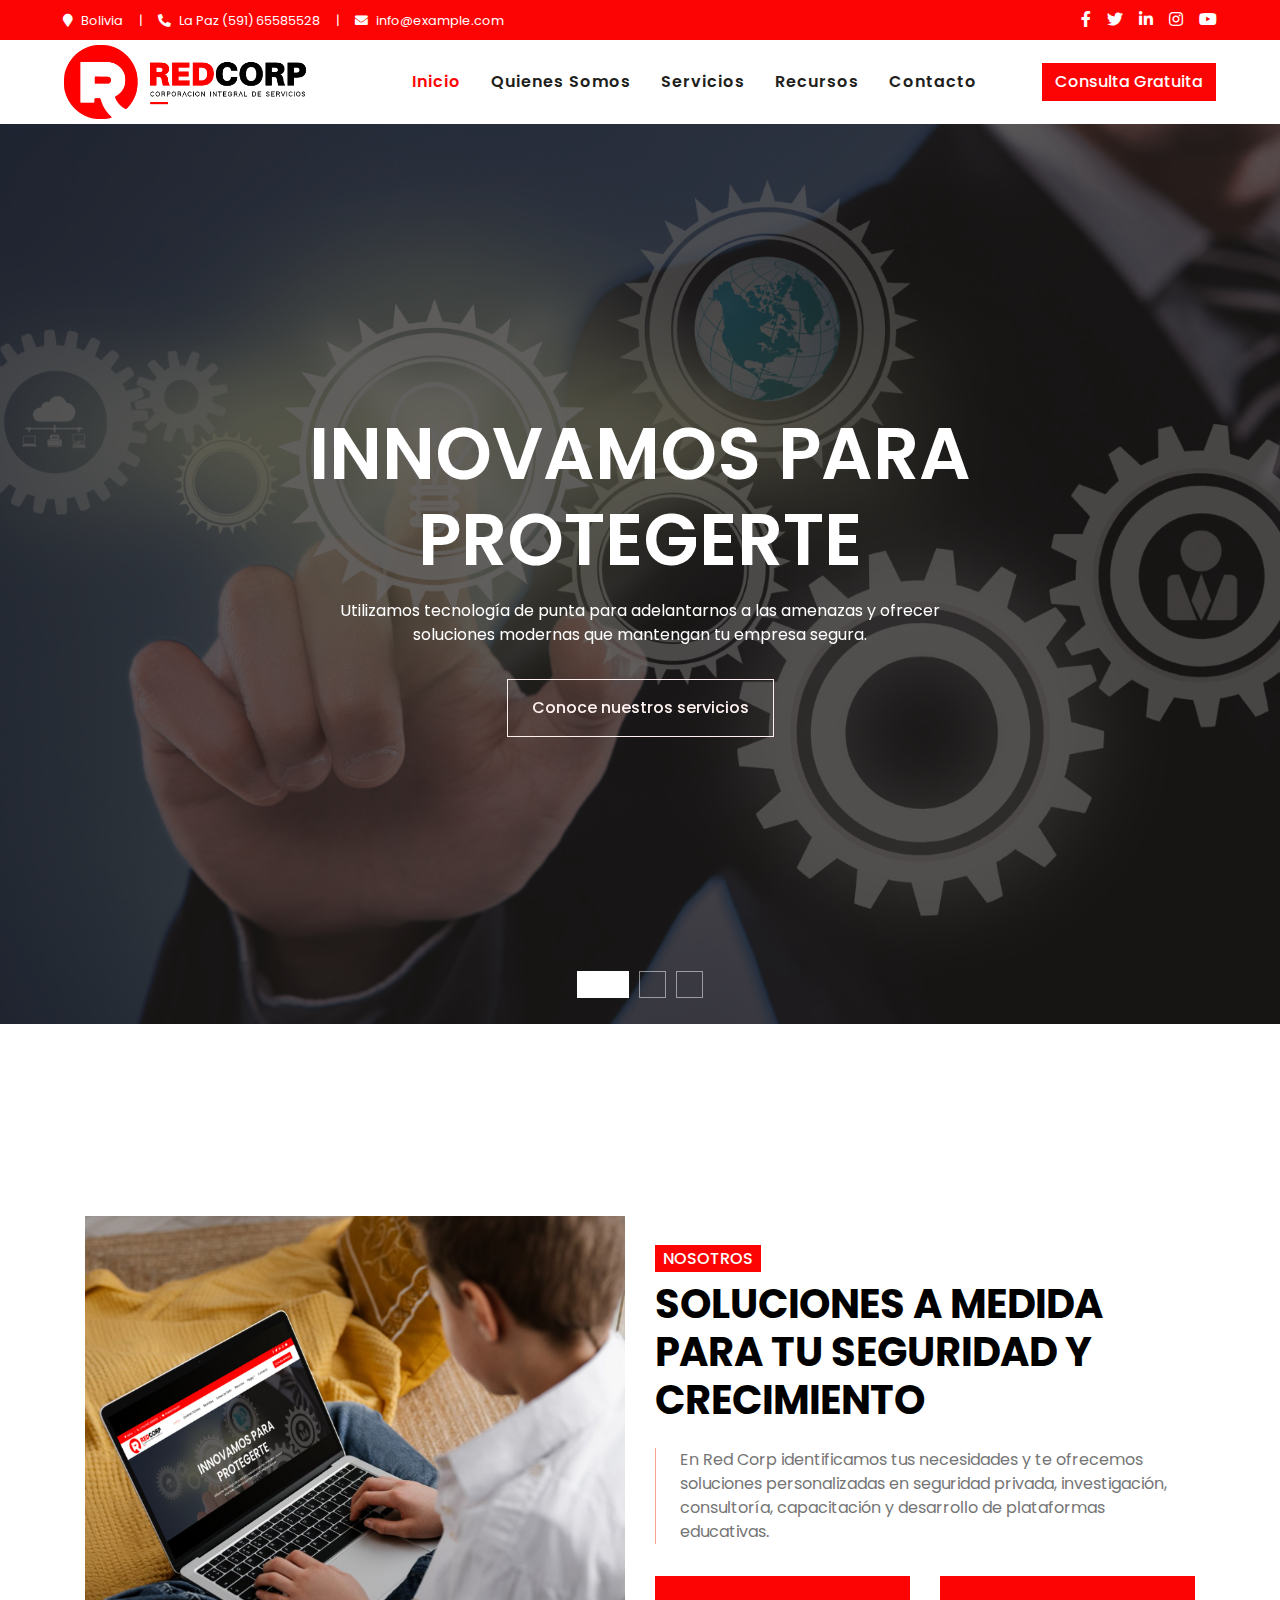
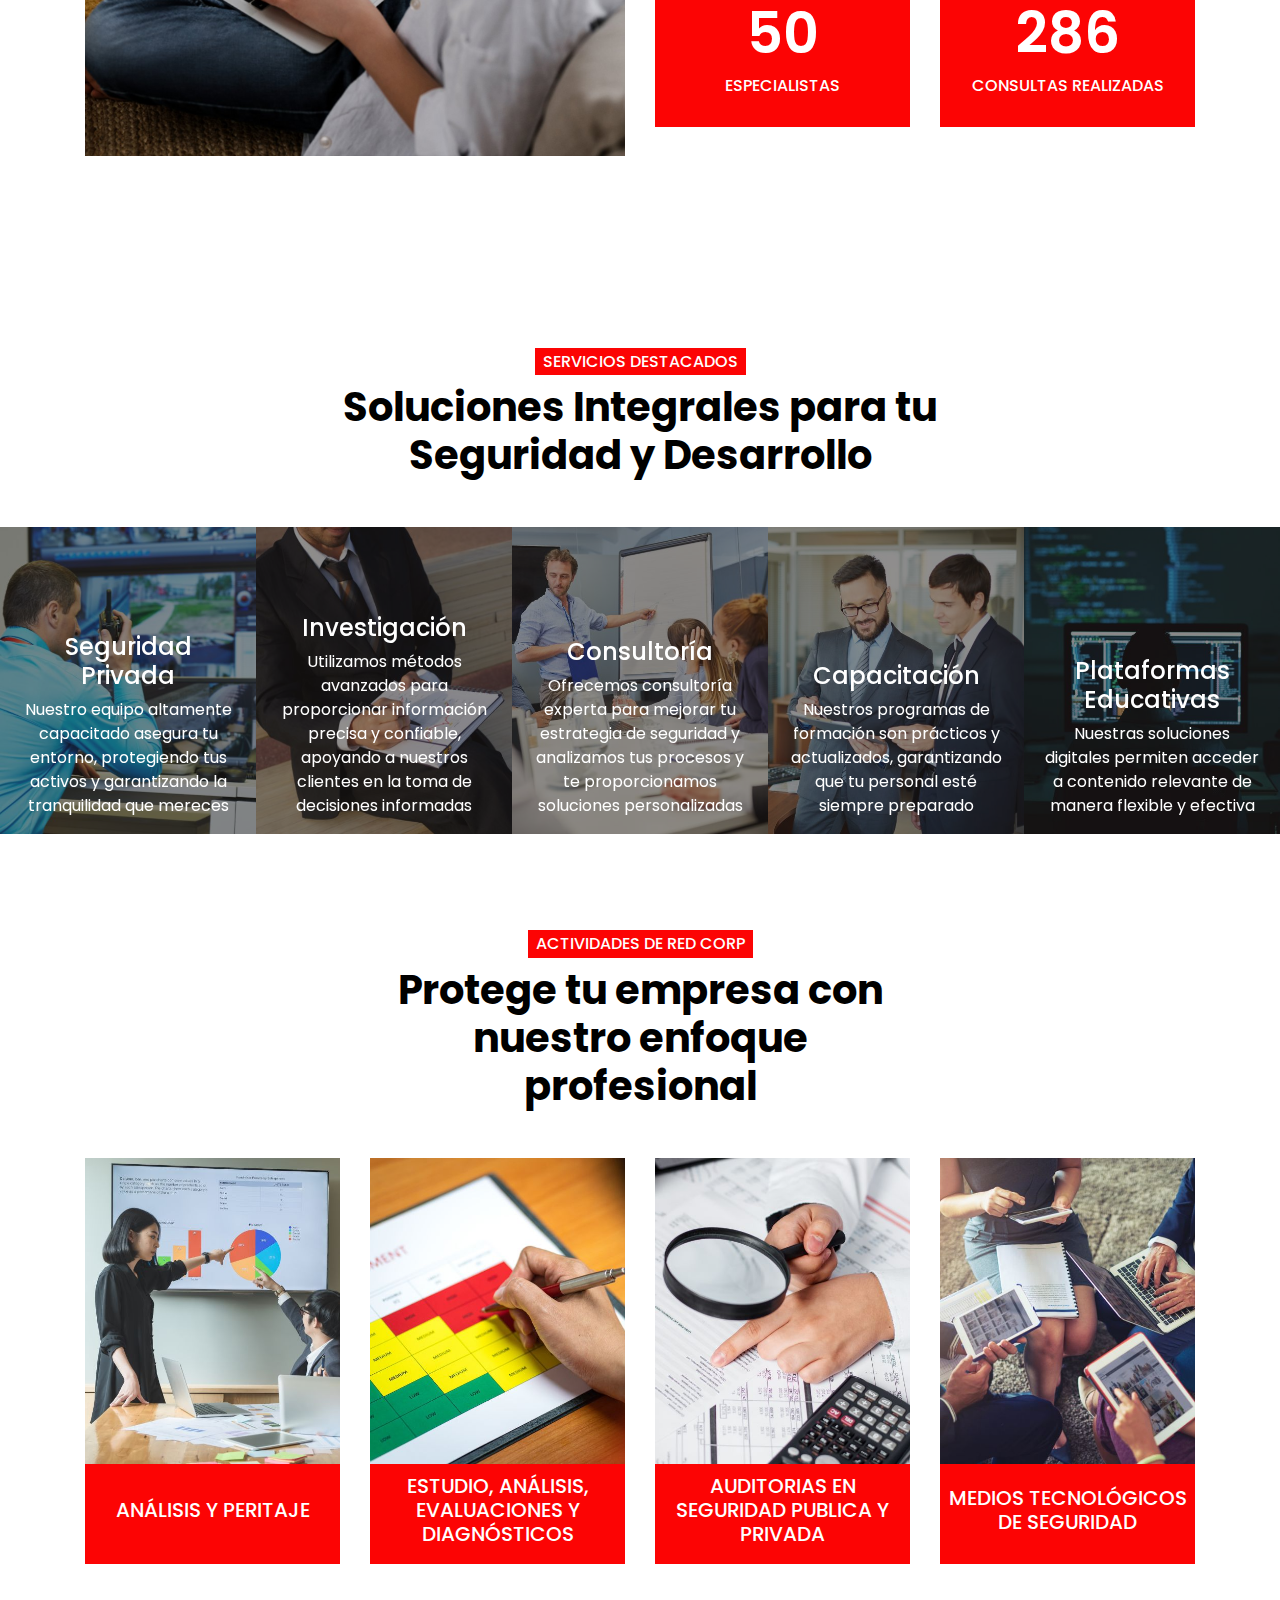
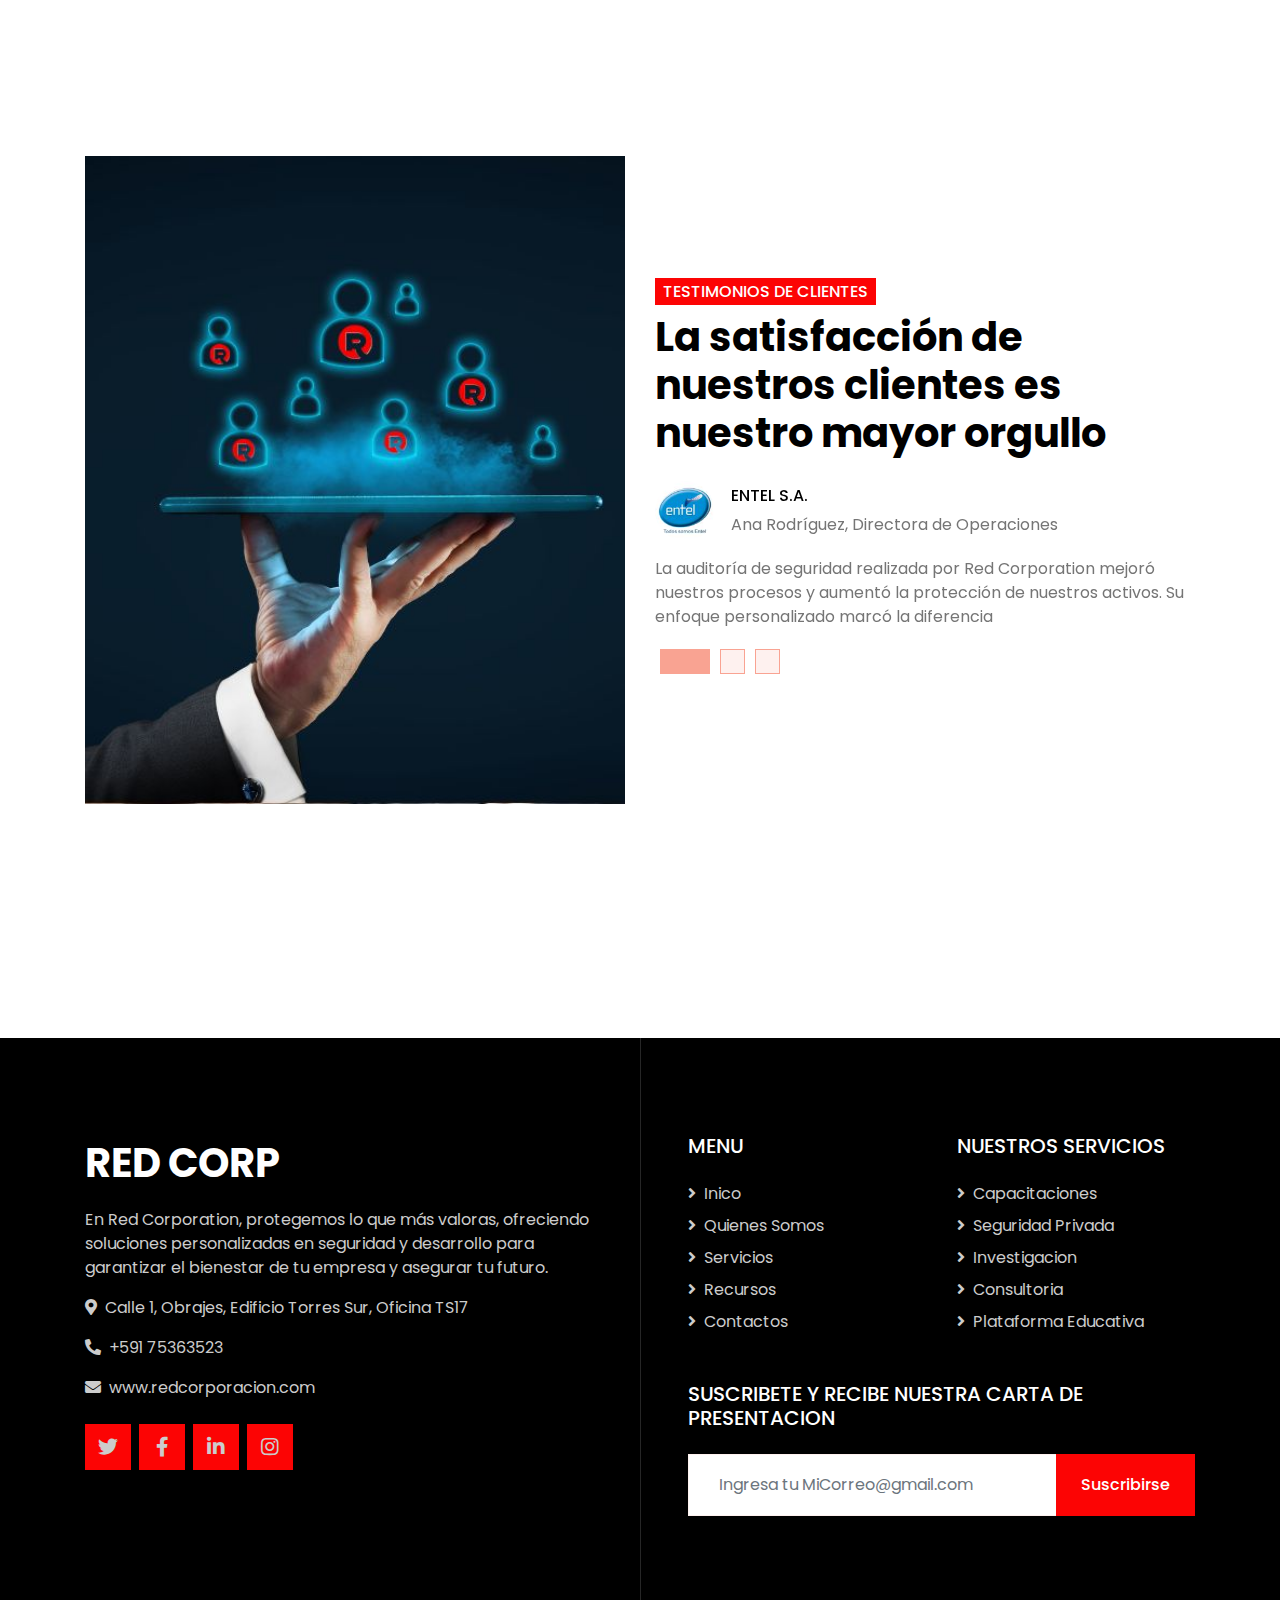
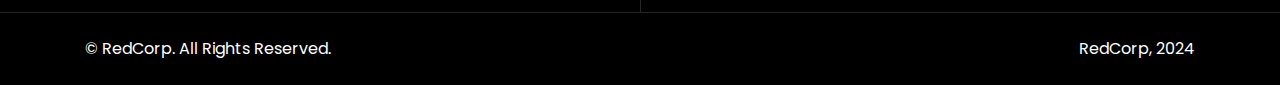
<file: index.html>
<!DOCTYPE html>
<html lang="en">
<head>
    <meta charset="utf-8">
    <title>RED CORP </title>
    <meta content="width=device-width, initial-scale=1.0" name="viewport">
    <meta content="Free HTML Templates" name="keywords">
    <meta content="Free HTML Templates" name="description">
    <link href="img/favicon.ico" rel="icon">
    <link rel="preconnect" href="https://fonts.gstatic.com">
    <link href="https://fonts.googleapis.com/css2?family=Poppins:wght@400;500;600;700&display=swap" rel="stylesheet">
    <link href="https://cdnjs.cloudflare.com/ajax/libs/font-awesome/5.10.0/css/all.min.css" rel="stylesheet">
    <link href="lib/animate/animate.min.css" rel="stylesheet">
    <link href="lib/owlcarousel/assets/owl.carousel.min.css" rel="stylesheet">
    <link href="lib/tempusdominus/css/tempusdominus-bootstrap-4.min.css" rel="stylesheet" />
    <link href="css/style.css" rel="stylesheet">
</head>

<body>
    <div class="container-fluid custom-bg d-none d-lg-block">
        <div class="row py-2 px-lg-5">
            <div class="col-lg-6 text-left mb-2 mb-lg-0">
                <div class="d-inline-flex align-items-center">
                    <small><i class="fa fa-map-marker mr-2"></i>Bolivia</small>
                    <small class="px-3">|</small>
                    <small><i class="fa fa-phone-alt mr-2"></i>La Paz (591) 65585528</small>
                    <small class="px-3">|</small>
                    <small><i class="fa fa-envelope mr-2"></i>info@example.com</small>
                </div>
            </div>
            <div class="col-lg-6 text-right">
                <div class="d-inline-flex align-items-center">
                    <a class="px-2" href="">
                        <i class="fab fa-facebook-f"></i>
                    </a>
                    <a class="px-2" href="">
                        <i class="fab fa-twitter"></i>
                    </a>
                    <a class="px-2" href="">
                        <i class="fab fa-linkedin-in"></i>
                    </a>
                    <a class="px-2" href="">
                        <i class="fab fa-instagram"></i>
                    </a>
                    <a class="pl-2" href="">
                        <i class="fab fa-youtube"></i>
                    </a>
                </div>
            </div>
        </div>
    </div>
    <div class="container-fluid p-0">
        <nav class="navbar navbar-expand-lg bg-white navbar-light py-3 py-lg-0 px-lg-5">
            <a href="index.html" class="navbar-brand ml-lg-3">
                <img src="img/logored.png" width="250px">
            </a>
            <button type="button" class="navbar-toggler" data-toggle="collapse" data-target="#navbarCollapse">
                <span class="navbar-toggler-icon"></span>
            </button>
            <div class="collapse navbar-collapse justify-content-between px-lg-3" id="navbarCollapse">
                <div class="navbar-nav m-auto py-0">
                    <a href="index.html" class="nav-item nav-link active">Inicio</a>
                    <a href="nosotros.html" class="nav-item nav-link">Quienes Somos</a>
                    <a href="servicios.html" class="nav-item nav-link">Servicios</a>
                    <a href="recurso.html" class="nav-item nav-link">Recursos</a>
                    <a href="contacto.html" class="nav-item nav-link">Contacto</a>
                </div>
                <a href="" class="btn btn-custom d-none d-lg-block">Consulta Gratuita</a>

            </div>
        </nav>
    </div>
    <div class="container-fluid p-0 mb-5 pb-5">
        <div id="header-carousel" class="carousel slide carousel-fade" data-ride="carousel">
            <ol class="carousel-indicators">
                <li data-target="#header-carousel" data-slide-to="0" class="active"></li>
                <li data-target="#header-carousel" data-slide-to="1"></li>
                <li data-target="#header-carousel" data-slide-to="2"></li>
            </ol>
            <div class="carousel-inner">
                <div class="carousel-item position-relative active" style="min-height: 100vh;">
                    <img class="position-absolute w-100 h-100" src="img/carousel-1.png" style="object-fit: cover;">
                    <div class="carousel-caption d-flex flex-column align-items-center justify-content-center">
                        <div class="p-3" style="max-width: 900px;">
                            <h3 class="display-3 text-capitalize text-white mb-3">INNOVAMOS PARA PROTEGERTE</h3>
                            <p class="mx-md-5 px-5">Utilizamos tecnología de punta para adelantarnos a las amenazas y ofrecer soluciones modernas que mantengan tu empresa segura.</p>
                            <a class="btn btn-outline-light py-3 px-4 mt-3 animate__animated animate__fadeInUp" href="#">Conoce nuestros servicios</a>
                        </div>
                    </div>
                </div>
                <div class="carousel-item position-relative" style="min-height: 100vh;">
                    <img class="position-absolute w-100 h-100" src="img/carousel-2.png" style="object-fit: cover;">
                    <div class="carousel-caption d-flex flex-column align-items-center justify-content-center">
                        <div class="p-3" style="max-width: 900px;">
                            <h3 class="display-3 text-capitalize text-white mb-3">SEGURIDAD SIN COMPROMISOS</h3>
                            <p class="mx-md-5 px-5">Diseñamos estrategias de seguridad personalizadas que protegen tu negocio en todo momento, tanto física como digitalmente</p>
                            <a class="btn btn-outline-light py-3 px-4 mt-3 animate__animated animate__fadeInUp" href="#">Conoce nuestros servicios</a>
                        </div>
                    </div>
                </div>
                <div class="carousel-item position-relative" style="min-height: 100vh;">
                    <img class="position-absolute w-100 h-100" src="img/carousel-3.png" style="object-fit: cover;">
                    <div class="carousel-caption d-flex flex-column align-items-center justify-content-center">
                        <div class="p-3" style="max-width: 900px;">
                            <h3 class="display-3 text-capitalize text-white mb-3">DESARROLLO SEGURO Y SOSTENIBLE</h3>
                            <p class="mx-md-5 px-5">Impulsamos el desarrollo de tu empresa con soluciones seguras que garantizan un futuro sólido y estable.</p>
                            <a class="btn btn-outline-light py-3 px-4 mt-3 animate__animated animate__fadeInUp" href="#">Conoce nuestros servicios</a>
                        </div>
                    </div>
                </div>
            </div>
        </div>
    </div>
    <div class="container-fluid py-5">
        <div class="container py-5">
            <div class="row align-items-center">
                <div class="col-lg-6 pb-5 pb-lg-0">
                    <img class="img-fluid w-100" src="img/servicio.png" alt="">
                </div>
                <div class="col-lg-6">
                    <h6 class="d-inline-block text-primary text-uppercase bg-light py-1 px-2">NOSOTROS</h6>
                    <h1 class="mb-4">SOLUCIONES A MEDIDA PARA TU SEGURIDAD Y CRECIMIENTO</h1>
                    <p class="pl-4 border-left border-primary">
                        En Red Corp identificamos tus necesidades y te ofrecemos soluciones personalizadas en seguridad privada, investigación, consultoría, capacitación y desarrollo de plataformas educativas.
                    </p>
                    <div class="row pt-3">
                        <div class="col-6">
                            <div class="bg-light text-center p-4">
                                <h3 class="display-4 text-primary" data-toggle="counter-up">50</h3>
                                <h6 class="text-uppercase text-white">Especialistas</h6>

                            </div>
                        </div>
                        <div class="col-6">
                            <div class="bg-light text-center p-4">
                                <h3 class="display-4 text-primary" data-toggle="counter-up">286</h3>
                                <h6 class="text-uppercase text-white">Consultas Realizadas</h6>
                            </div>
                        </div>
                    </div>
                </div>
            </div>
        </div>
    </div>
    <div class="container-fluid px-0 py-5 my-5">
        <div class="row mx-0 justify-content-center text-center">
            <div class="col-lg-6">
                <h6 class="d-inline-block bg-light text-primary text-uppercase py-1 px-2">SERVICIOS DESTACADOS</h6>
                <h1>Soluciones Integrales para tu Seguridad y Desarrollo</h1>
            </div>
        </div>
        <div class="owl-carousel service-carousel">
            <div class="service-item position-relative">
                <img class="img-fluid" src="img/service-1.jpg" alt="">
                <div class="service-text text-center">
                    <h4 class="text-white font-weight-medium px-3">Seguridad Privada</h4>
                    <p class="text-white px-3 mb-3">Nuestro equipo altamente capacitado asegura tu entorno, protegiendo tus activos y garantizando la tranquilidad que mereces</p>
                    <div class="w-100 bg-white text-center p-4" >
                        <a class="btn btn-custom" href="">Ver Servicio</a>
                    </div>
                </div>
            </div>
            <div class="service-item position-relative">
                <img class="img-fluid" src="img/service-2.jpg" alt="">
                <div class="service-text text-center">
                    <h4 class="text-white font-weight-medium px-3">Investigación</h4>
                    <p class="text-white px-3 mb-3">Utilizamos métodos avanzados para proporcionar información precisa y confiable, apoyando a nuestros clientes en la toma de decisiones informadas</p>
                    <div class="w-100 bg-white text-center p-4" >
                        <a class="btn btn-custom" href="">Ver Servicio</a>
                    </div>
                </div>
            </div>
            <div class="service-item position-relative">
                <img class="img-fluid" src="img/service-3.jpg" alt="">
                <div class="service-text text-center">
                    <h4 class="text-white font-weight-medium px-3">Consultoría</h4>
                    <p class="text-white px-3 mb-3"> Ofrecemos consultoría experta para mejorar tu estrategia de seguridad y analizamos tus procesos y te proporcionamos soluciones personalizadas</p>
                    <div class="w-100 bg-white text-center p-4" >
                        <a class="btn btn-custom" href="">Ver Servicio</a>
                    </div>
                </div>
            </div>
            <div class="service-item position-relative">
                <img class="img-fluid" src="img/service-4.jpg" alt="">
                <div class="service-text text-center">
                    <h4 class="text-white font-weight-medium px-3">Capacitación</h4>
                    <p class="text-white px-3 mb-3">Nuestros programas de formación son prácticos y actualizados, garantizando que tu personal esté siempre preparado</p>
                    <div class="w-100 bg-white text-center p-4" >
                        <a class="btn btn-custom" href="">Ver Servicio</a>
                    </div>
                </div>
            </div>
            <div class="service-item position-relative">
                <img class="img-fluid" src="img/service-5.jpg" alt="">
                <div class="service-text text-center">
                    <h4 class="text-white font-weight-medium px-3">Plataformas Educativas</h4>
                    <p class="text-white px-3 mb-3">Nuestras soluciones digitales permiten acceder a contenido relevante de manera flexible y efectiva</p>
                    <div class="w-100 bg-white text-center p-4" >
                        <a class="btn btn-custom" href="">Ver Servicio</a>
                    </div>
                </div>
            </div>
        </div>
        <div class="container-fluid py-5">
            <div class="container pt-5">
                <div class="row justify-content-center text-center">
                    <div class="col-lg-6">
                        <h6 class="d-inline-block bg-light text-primary text-uppercase py-1 px-2">ACTIVIDADES DE RED CORP</h6>
                        <h1 class="mb-5">Protege tu empresa con nuestro enfoque profesional </h1>
                    </div>
                </div>
                <div class="row">
                    <div class="col-lg-3 col-md-6">
                        <div class="team position-relative overflow-hidden mb-5">
                            <img class="img-fluid" src="img/actividad1.jpg" alt="">
                            <div class="position-relative text-center">
                                <div class="team-text bg-light text-white">
                                    <h5 class="text-white text-uppercase">Análisis y Peritaje</h5>
                                </div>
                                <div class="team-social bg-dark text-center">
                                    <p class="text-white">Realizamos análisis que son fundamentales en un proceso investigado público y privado.</p>
                                </div>
                            </div>
                        </div>
                    </div>
                    <div class="col-lg-3 col-md-6">
                        <div class="team position-relative overflow-hidden mb-5">
                            <img class="img-fluid" src="img/actividad2.jpg" alt="">
                            <div class="position-relative text-center">
                                <div class="team-text bg-light text-white">
                                    <h5 class="text-white text-uppercase">Estudio, Análisis, Evaluaciones y Diagnósticos</h5>
                                </div>
                                <div class="team-social bg-dark text-center">
                                    <p class="text-white">Realizamos diagnósticos de seguridad de todas las instalaciones</p>
                                </div>
                            </div>
                        </div>
                    </div>
                    <div class="col-lg-3 col-md-6">
                        <div class="team position-relative overflow-hidden mb-5">
                            <img class="img-fluid" src="img/actividad3.jpg" alt="">
                            <div class="position-relative text-center">
                                <div class="team-text bg-light text-white">
                                    <h5 class="text-white text-uppercase">Auditorias en Seguridad Publica y privada</h5>
                                </div>
                                <div class="team-social bg-dark text-center">
                                    <p class="text-white">Auditamos procesos y procedimientos ya definidos y puestos en práctica</p>
                                </div>
                            </div>
                        </div>
                    </div>
                    <div class="col-lg-3 col-md-6">
                        <div class="team position-relative overflow-hidden mb-5">
                            <img class="img-fluid" src="img/actividad4.jpg" alt="">
                            <div class="position-relative text-center">
                                <div class="team-text bg-light text-white">
                                    <h5 class="text-white text-uppercase">Medios Tecnológicos de Seguridad</h5>
                                </div>
                                <div class="team-social bg-dark text-center">
                                    <p class="text-white">Provisión de equipos tecnológicos de seguridad Asesoría, diseños y auditorias </p>
                                </div>
                            </div>
                        </div>
                    </div>
                </div>
            </div>
        </div>
        <div class="container-fluid py-5">
            <div class="container py-5">
                <div class="row align-items-center">
                    <div class="col-lg-6 pb-5 pb-lg-0">
                        <img class="img-fluid w-100" src="img/testimonios.jpg" alt="">
                    </div>
                    <div class="col-lg-6">
                        <h6 class="d-inline-block text-primary text-uppercase bg-light py-1 px-2">Testimonios de clientes</h6>
                        <h1 class="mb-4">La satisfacción de nuestros clientes es nuestro mayor orgullo</h1>
                        <div class="owl-carousel testimonial-carousel">
                            <div class="position-relative">
                                <i class="fa fa-3x fa-quote-right text-primary position-absolute" style="top: -6px; right: 0;"></i>
                                <div class="d-flex align-items-center mb-3">
                                    <img class="img-fluid rounded-circle" src="img/testimonios1.jpg" style="width: 60px; height: 60px;" alt="">
                                    <div class="ml-3">
                                        <h6 class="text-uppercase">ENTEL S.A.</h6>
                                        <span>Ana Rodríguez, Directora de Operaciones</span>
                                    </div>
                                </div>
                                <p class="m-0">La auditoría de seguridad realizada por Red Corporation mejoró nuestros procesos y aumentó la protección de nuestros activos. Su enfoque personalizado marcó la diferencia</p>
                            </div>
                            <div class="position-relative">
                                <i class="fa fa-3x fa-quote-right text-primary position-absolute" style="top: -6px; right: 0;"></i>
                                <div class="d-flex align-items-center mb-3">
                                    <img class="img-fluid rounded-circle" src="img/testimonios2.jpg" style="width: 60px; height: 60px;" alt="">
                                    <div class="ml-3">
                                        <h6 class="text-uppercase">CBN</h6>
                                        <span>Carlos Mendoza, Gerente de Seguridad</span>
                                    </div>
                                </div>
                                <p class="m-0">Gracias a Red Corp, pudimos identificar y prevenir fraudes internos en nuestra empresa, lo que nos ahorró pérdidas significativas. Su equipo es altamente profesional y confiable</p>
                            </div>
                            <div class="position-relative">
                                <i class="fa fa-3x fa-quote-right text-primary position-absolute" style="top: -6px; right: 0;"></i>
                                <div class="d-flex align-items-center mb-3">
                                    <img class="img-fluid rounded-circle" src="img/testimonios3.jpg" style="width: 60px; height: 60px;" alt="">
                                    <div class="ml-3">
                                        <h6 class="text-uppercase">LexPro</h6>
                                        <span>Mario Gómez, Gerente General</span>
                                    </div>
                                </div>
                                <p class="m-0">Las soluciones de capacitación y seguridad que recibimos fueron de alta calidad. Ahora, nuestro equipo está mejor preparado para enfrentar los riesgos.</p>
                            </div>
                        </div>
                    </div>
                </div>
            </div>
        </div>
    </div>
    <div class="footer container-fluid position-relative bg-dark py-5" style="margin-top: 90px;">
        <div class="container pt-5">
            <div class="row">
                <div class="col-lg-6 pr-lg-5 mb-5">
                    <a href="index.html" class="navbar-brand">
                        <h1 class="mb-3 text-white"><span class="text-primary">RED</span> CORP</h1>
                    </a>
                    <p>En Red Corporation, protegemos lo que más valoras, ofreciendo soluciones personalizadas en seguridad y desarrollo para garantizar el bienestar de tu empresa y asegurar tu futuro.</p>
                    <p><i class="fa fa-map-marker-alt mr-2"></i>Calle 1, Obrajes, Edificio Torres Sur, Oficina TS17</p>
                    <p><i class="fa fa-phone-alt mr-2"></i>+591 75363523</p>
                    <p><i class="fa fa-envelope mr-2"></i>www.redcorporacion.com</p>
                    <div class="d-flex justify-content-start mt-4">
                        <a class="btn btn-lg bg-light  btn-lg-square mr-2" href="#"><i class="fab fa-twitter"></i></a>
                        <a class="btn btn-lg bg-light  btn-lg-square mr-2" href="#"><i class="fab fa-facebook-f"></i></a>
                        <a class="btn btn-lg bg-light  btn-lg-square mr-2" href="#"><i class="fab fa-linkedin-in"></i></a>
                        <a class="btn btn-lg bg-light  btn-lg-square" href="#"><i class="fab fa-instagram"></i></a>
                    </div>
                </div>
                <div class="col-lg-6 pl-lg-5">
                    <div class="row">
                        <div class="col-sm-6 mb-5">
                            <h5 class="text-white text-uppercase mb-4">MENU</h5>
                            <div class="d-flex flex-column justify-content-start">
                                <a class="text-white-50 mb-2" href="index.html"><i class="fa fa-angle-right mr-2"></i>Inico</a>
                                <a class="text-white-50 mb-2" href="nosotros.html"><i class="fa fa-angle-right mr-2"></i>Quienes Somos</a>
                                <a class="text-white-50 mb-2" href="servicios.html"><i class="fa fa-angle-right mr-2"></i>Servicios</a>
                                <a class="text-white-50 mb-2" href="recurso.html"><i class="fa fa-angle-right mr-2"></i>Recursos</a>
                                <a class="text-white-50" href="contacto.html"><i class="fa fa-angle-right mr-2"></i>Contactos</a>
                            </div>
                        </div>
                        <div class="col-sm-6 mb-5">
                            <h5 class="text-white text-uppercase mb-4">Nuestros Servicios</h5>
                            <div class="d-flex flex-column justify-content-start">
                                <a class="text-white-50 mb-2" href="servicios.html"><i class="fa fa-angle-right mr-2"></i>Capacitaciones</a>
                                <a class="text-white-50 mb-2" href="servicios.html"><i class="fa fa-angle-right mr-2"></i>Seguridad Privada</a>
                                <a class="text-white-50 mb-2" href="servicios.html"><i class="fa fa-angle-right mr-2"></i>Investigacion</a>
                                <a class="text-white-50 mb-2" href="servicios.html"><i class="fa fa-angle-right mr-2"></i>Consultoria</a>
                                <a class="text-white-50" href="servicios.html"><i class="fa fa-angle-right mr-2"></i>Plataforma Educativa</a>
                            </div>
                        </div>
                        <div class="col-sm-12 mb-5">
                            <h5 class="text-white text-uppercase mb-4">SUSCRIBETE Y RECIBE NUESTRA CARTA DE PRESENTACION</h5>
                            <div class="w-100">
                                <div class="input-group">
                                    <input type="text" class="form-control border-light" style="padding: 30px;" placeholder="Ingresa tu MiCorreo@gmail.com">
                                    <div class="input-group-append">
                                        <button class="btn bg-light px-4 text-white">Suscribirse</button>
                                    </div>
                                </div>
                            </div>
                        </div>
                    </div>
                </div>
            </div>
        </div>
    </div>
    <div class="container-fluid bg-dark text-light border-top py-4" style="border-color: rgba(256, 256, 256, .15) !important;">
        <div class="container">
            <div class="row">
                <div class="col-md-6 text-center text-md-left mb-3 mb-md-0">
                    <p class="m-0 text-white">&copy; <a href="#">RedCorp</a>. All Rights Reserved.</p>
                </div>
                <div class="col-md-6 text-center text-md-right">
                    <p class="m-0 text-white">RedCorp, 2024</p>
                </div>
            </div>
        </div>
    </div>
    <a href="#" class="btn btn-lg bg-light back-to-top text-white"><i class="fa fa-angle-double-up"></i></a>
    <script src="https://code.jquery.com/jquery-3.4.1.min.js"></script>
    <script src="https://stackpath.bootstrapcdn.com/bootstrap/4.4.1/js/bootstrap.bundle.min.js"></script>
    <script src="lib/easing/easing.min.js"></script>
    <script src="lib/waypoints/waypoints.min.js"></script>
    <script src="lib/counterup/counterup.min.js"></script>
    <script src="lib/owlcarousel/owl.carousel.min.js"></script>
    <script src="lib/tempusdominus/js/moment.min.js"></script>
    <script src="lib/tempusdominus/js/moment-timezone.min.js"></script>
    <script src="lib/tempusdominus/js/tempusdominus-bootstrap-4.min.js"></script>
    <script src="mail/jqBootstrapValidation.min.js"></script>
    <script src="mail/contact.js"></script>
    <script src="js/main.js"></script>
</body>
</html>
</file>
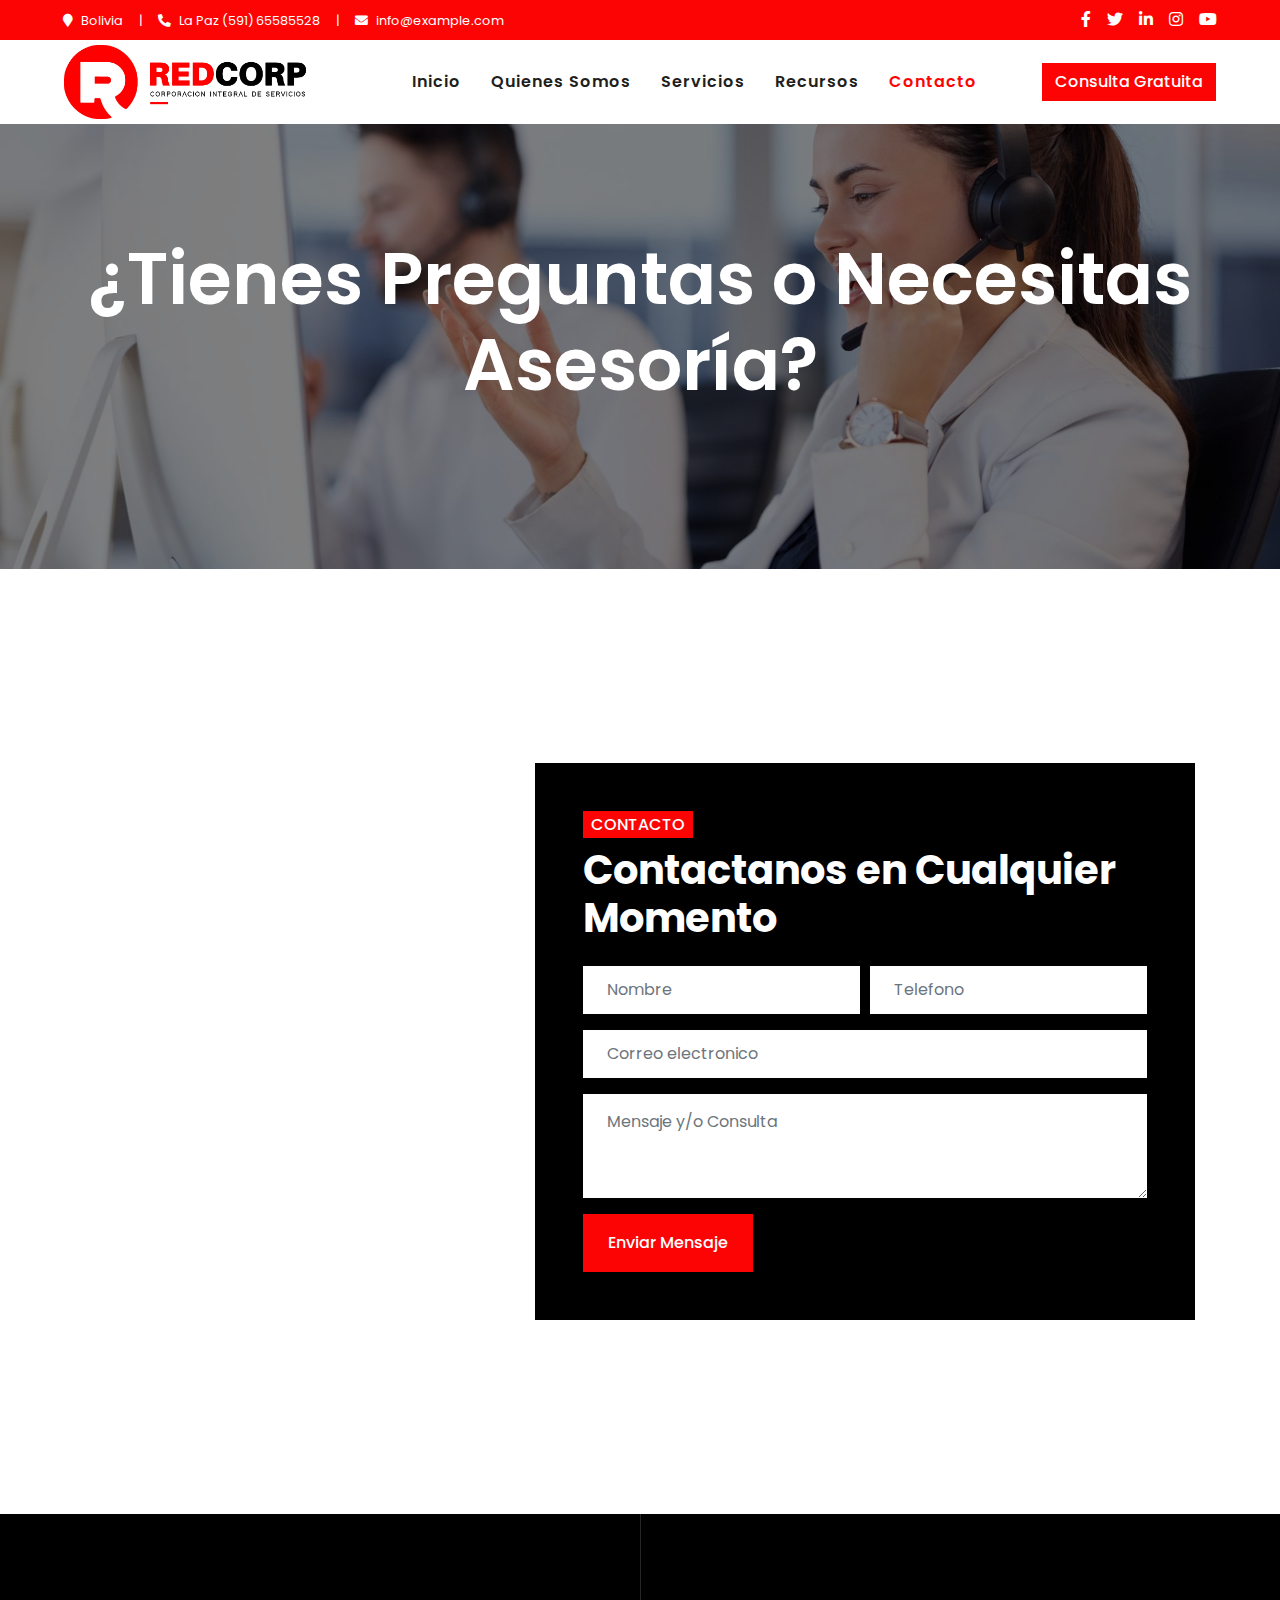
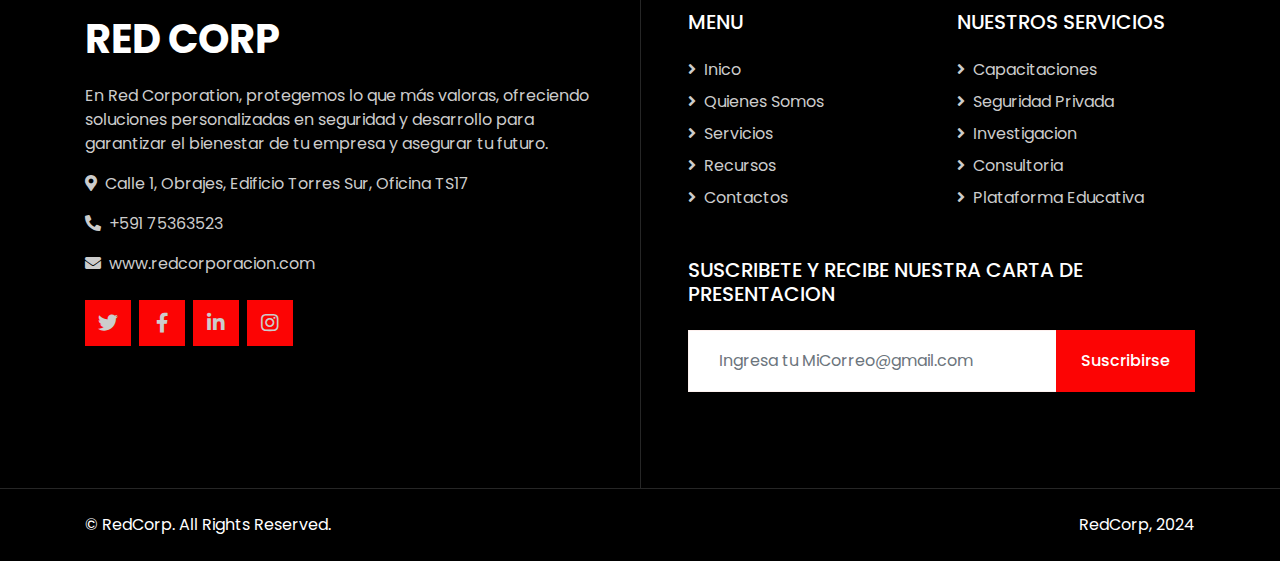
<file: contacto.html>
<!DOCTYPE html>
<html lang="en">
<head>
    <meta charset="utf-8">
    <title>RED CORP </title>
    <meta content="width=device-width, initial-scale=1.0" name="viewport">
    <meta content="Free HTML Templates" name="keywords">
    <meta content="Free HTML Templates" name="description">
    <link href="img/favicon.ico" rel="icon">
    <link rel="preconnect" href="https://fonts.gstatic.com">
    <link href="https://fonts.googleapis.com/css2?family=Poppins:wght@400;500;600;700&display=swap" rel="stylesheet">
    <link href="https://cdnjs.cloudflare.com/ajax/libs/font-awesome/5.10.0/css/all.min.css" rel="stylesheet">
    <link href="lib/animate/animate.min.css" rel="stylesheet">
    <link href="lib/owlcarousel/assets/owl.carousel.min.css" rel="stylesheet">
    <link href="lib/tempusdominus/css/tempusdominus-bootstrap-4.min.css" rel="stylesheet" />
    <link href="css/style.css" rel="stylesheet">
</head>

<body>
    <div class="container-fluid custom-bg d-none d-lg-block">
        <div class="row py-2 px-lg-5">
            <div class="col-lg-6 text-left mb-2 mb-lg-0">
                <div class="d-inline-flex align-items-center">
                    <small><i class="fa fa-map-marker mr-2"></i>Bolivia</small>
                    <small class="px-3">|</small>
                    <small><i class="fa fa-phone-alt mr-2"></i>La Paz (591) 65585528</small>
                    <small class="px-3">|</small>
                    <small><i class="fa fa-envelope mr-2"></i>info@example.com</small>
                </div>
            </div>
            <div class="col-lg-6 text-right">
                <div class="d-inline-flex align-items-center">
                    <a class="px-2" href="">
                        <i class="fab fa-facebook-f"></i>
                    </a>
                    <a class="px-2" href="">
                        <i class="fab fa-twitter"></i>
                    </a>
                    <a class="px-2" href="">
                        <i class="fab fa-linkedin-in"></i>
                    </a>
                    <a class="px-2" href="">
                        <i class="fab fa-instagram"></i>
                    </a>
                    <a class="pl-2" href="">
                        <i class="fab fa-youtube"></i>
                    </a>
                </div>
            </div>
        </div>
    </div>
    <div class="container-fluid p-0">
        <nav class="navbar navbar-expand-lg bg-white navbar-light py-3 py-lg-0 px-lg-5">
            <a href="index.html" class="navbar-brand ml-lg-3">
                <img src="img/logored.png" width="250px">
            </a>
            <button type="button" class="navbar-toggler" data-toggle="collapse" data-target="#navbarCollapse">
                <span class="navbar-toggler-icon"></span>
            </button>
            <div class="collapse navbar-collapse justify-content-between px-lg-3" id="navbarCollapse">
                <div class="navbar-nav m-auto py-0">
                    <a href="index.html" class="nav-item nav-link ">Inicio</a>
                    <a href="nosotros.html" class="nav-item nav-link">Quienes Somos</a>
                    <a href="servicios.html" class="nav-item nav-link">Servicios</a>
                    <a href="recurso.html" class="nav-item nav-link">Recursos</a>
                    <a href="contacto.html" class="nav-item nav-link active">Contacto</a>
                </div>
                <a href="" class="btn btn-custom d-none d-lg-block">Consulta Gratuita</a>

            </div>
        </nav>
    </div>
    <div class="jumbotron jumbotron-fluid" style="margin-bottom: 90px; position: relative; overflow: hidden; color: rgb(0, 0, 0);">
        <div style="background-image: url('img/contactanos.jpg'); background-size: cover; background-position: center; height: 100%; width: 100%; position: absolute; top: 0; left: 0; z-index: 1;"></div>
        <div style="background-color: rgba(0, 0, 0, 0.5); position: absolute; top: 0; left: 0; height: 100%; width: 100%; z-index: 2;"></div>
        <div class="container text-center py-5" style="position: relative; z-index: 3;">
            <h3 class="text-white display-3 mb-4">¿Tienes Preguntas o Necesitas Asesoría? </h3>
            <div class="d-inline-flex align-items-center text-white">
            
                
            </div>
        </div>
    </div>
    
    <!-- Contact Start -->
    <div class="container-fluid py-1">
        <div class="container py-1">
            <div class="row">
                <div class="col-lg-6" style="min-height: 500px;">
                    <div class="position-relative h-100">
                        <iframe 
                            class="position-absolute w-100 h-100" 
                            src="https://www.google.com/maps/embed?pb=!1m18!1m12!1m3!1d3827.036682524921!2d-68.11434654461083!3d-16.522496754405115!2m3!1f0!2f0!3f0!3m2!1i1024!2i768!4f13.1!3m3!1m2!1s0x0%3A0x0!2zMTbCsDMxJzIwLjkiUyA2OMKwMDYnNTMuNyJX!5e0!3m2!1ses!2s!4v1696448100532!5m2!1ses!2s" 
                            frameborder="0" 
                            style="border:0;" 
                            allowfullscreen="" 
                            aria-hidden="false" 
                            tabindex="0">
                        </iframe>

                    </div>
                </div>
                <div class="col-lg-6 pt-5 pb-lg-5">
                    <div class="contact-form bg-dark p-4 p-lg-5 my-lg-5 ">
                        <h6 class="d-inline-block text-white text-uppercase bg-light py-1 px-2">Contacto</h6>
                        <h1 class="mb-4 text-white">Contactanos en Cualquier Momento</h1>
                        <div id="success"></div>
                        <form name="sentMessage" id="contactForm" novalidate="novalidate">
                            <div class="form-row">
                                <div class="col-sm-6 control-group">
                                    <input type="text" class="form-control border-0 p-4" id="name" placeholder="Nombre"
                                        required="required" data-validation-required-message="Ingresa tu nombre" />
                                    <p class="help-block text-danger"></p>
                                </div>
                                <div class="col-sm-6 control-group">
                                    <input type="text" class="form-control border-0 p-4" id="phone" placeholder="Telefono"
                                        required="required" data-validation-required-message="Ingresa tu Nro. celular" />
                                    <p class="help-block text-danger"></p>
                                </div>
                            </div>
                            <div class="control-group">
                                <input type="email" class="form-control border-0 p-4" id="email" placeholder="Correo electronico"
                                    required="required" data-validation-required-message="Ingresa tu correo" />
                                <p class="help-block text-danger"></p>
                            </div>
                            
                            <div class="control-group">
                                <textarea class="form-control border-0 py-3 px-4" rows="3" id="message" placeholder="Mensaje y/o Consulta"
                                    required="required"
                                    data-validation-required-message="Ingresa tu mensaje"></textarea>
                                <p class="help-block text-danger"></p>
                            </div>
                            <div>
                                <button class="btn btn-custom py-3 px-4" type="submit" id="sendMessageButton">Enviar Mensaje</button>
                            </div>
                        </form>
                    </div>
                </div>
            </div>
        </div>
    </div>

    
    <div class="footer container-fluid position-relative bg-dark py-5" style="margin-top: 90px;">
        <div class="container pt-5">
            <div class="row">
                <div class="col-lg-6 pr-lg-5 mb-5">
                    <a href="index.html" class="navbar-brand">
                        <h1 class="mb-3 text-white"><span class="text-primary">RED</span> CORP</h1>
                    </a>
                    <p>En Red Corporation, protegemos lo que más valoras, ofreciendo soluciones personalizadas en seguridad y desarrollo para garantizar el bienestar de tu empresa y asegurar tu futuro.</p>
                    <p><i class="fa fa-map-marker-alt mr-2"></i>Calle 1, Obrajes, Edificio Torres Sur, Oficina TS17</p>
                    <p><i class="fa fa-phone-alt mr-2"></i>+591 75363523</p>
                    <p><i class="fa fa-envelope mr-2"></i>www.redcorporacion.com</p>
                    <div class="d-flex justify-content-start mt-4">
                        <a class="btn btn-lg bg-light  btn-lg-square mr-2" href="#"><i class="fab fa-twitter"></i></a>
                        <a class="btn btn-lg bg-light  btn-lg-square mr-2" href="#"><i class="fab fa-facebook-f"></i></a>
                        <a class="btn btn-lg bg-light  btn-lg-square mr-2" href="#"><i class="fab fa-linkedin-in"></i></a>
                        <a class="btn btn-lg bg-light  btn-lg-square" href="#"><i class="fab fa-instagram"></i></a>
                    </div>
                </div>
                <div class="col-lg-6 pl-lg-5">
                    <div class="row">
                        <div class="col-sm-6 mb-5">
                            <h5 class="text-white text-uppercase mb-4">MENU</h5>
                            <div class="d-flex flex-column justify-content-start">
                                <a class="text-white-50 mb-2" href="index.html"><i class="fa fa-angle-right mr-2"></i>Inico</a>
                                <a class="text-white-50 mb-2" href="nosotros.html"><i class="fa fa-angle-right mr-2"></i>Quienes Somos</a>
                                <a class="text-white-50 mb-2" href="servicios.html"><i class="fa fa-angle-right mr-2"></i>Servicios</a>
                                <a class="text-white-50 mb-2" href="recurso.html"><i class="fa fa-angle-right mr-2"></i>Recursos</a>
                                <a class="text-white-50" href="contacto.html"><i class="fa fa-angle-right mr-2"></i>Contactos</a>
                            </div>
                        </div>
                        <div class="col-sm-6 mb-5">
                            <h5 class="text-white text-uppercase mb-4">Nuestros Servicios</h5>
                            <div class="d-flex flex-column justify-content-start">
                                <a class="text-white-50 mb-2" href="servicios.html"><i class="fa fa-angle-right mr-2"></i>Capacitaciones</a>
                                <a class="text-white-50 mb-2" href="servicios.html"><i class="fa fa-angle-right mr-2"></i>Seguridad Privada</a>
                                <a class="text-white-50 mb-2" href="servicios.html"><i class="fa fa-angle-right mr-2"></i>Investigacion</a>
                                <a class="text-white-50 mb-2" href="servicios.html"><i class="fa fa-angle-right mr-2"></i>Consultoria</a>
                                <a class="text-white-50" href="servicios.html"><i class="fa fa-angle-right mr-2"></i>Plataforma Educativa</a>
                            </div>
                        </div>
                        <div class="col-sm-12 mb-5">
                            <h5 class="text-white text-uppercase mb-4">SUSCRIBETE Y RECIBE NUESTRA CARTA DE PRESENTACION</h5>
                            <div class="w-100">
                                <div class="input-group">
                                    <input type="text" class="form-control border-light" style="padding: 30px;" placeholder="Ingresa tu MiCorreo@gmail.com">
                                    <div class="input-group-append">
                                        <button class="btn bg-light px-4 text-white">Suscribirse</button>
                                    </div>
                                </div>
                            </div>
                        </div>
                    </div>
                </div>
            </div>
        </div>
    </div>
    <div class="container-fluid bg-dark text-light border-top py-4" style="border-color: rgba(256, 256, 256, .15) !important;">
        <div class="container">
            <div class="row">
                <div class="col-md-6 text-center text-md-left mb-3 mb-md-0">
                    <p class="m-0 text-white">&copy; <a href="#">RedCorp</a>. All Rights Reserved.</p>
                </div>
                <div class="col-md-6 text-center text-md-right">
                    <p class="m-0 text-white">RedCorp, 2024</p>
                </div>
            </div>
        </div>
    </div>
    <a href="#" class="btn btn-lg bg-light back-to-top text-white"><i class="fa fa-angle-double-up"></i></a>
    <script src="https://code.jquery.com/jquery-3.4.1.min.js"></script>
    <script src="https://stackpath.bootstrapcdn.com/bootstrap/4.4.1/js/bootstrap.bundle.min.js"></script>
    <script src="lib/easing/easing.min.js"></script>
    <script src="lib/waypoints/waypoints.min.js"></script>
    <script src="lib/counterup/counterup.min.js"></script>
    <script src="lib/owlcarousel/owl.carousel.min.js"></script>
    <script src="lib/tempusdominus/js/moment.min.js"></script>
    <script src="lib/tempusdominus/js/moment-timezone.min.js"></script>
    <script src="lib/tempusdominus/js/tempusdominus-bootstrap-4.min.js"></script>
    <script src="mail/jqBootstrapValidation.min.js"></script>
    <script src="mail/contact.js"></script>
    <script src="js/main.js"></script>
</body>
</html>
</file>
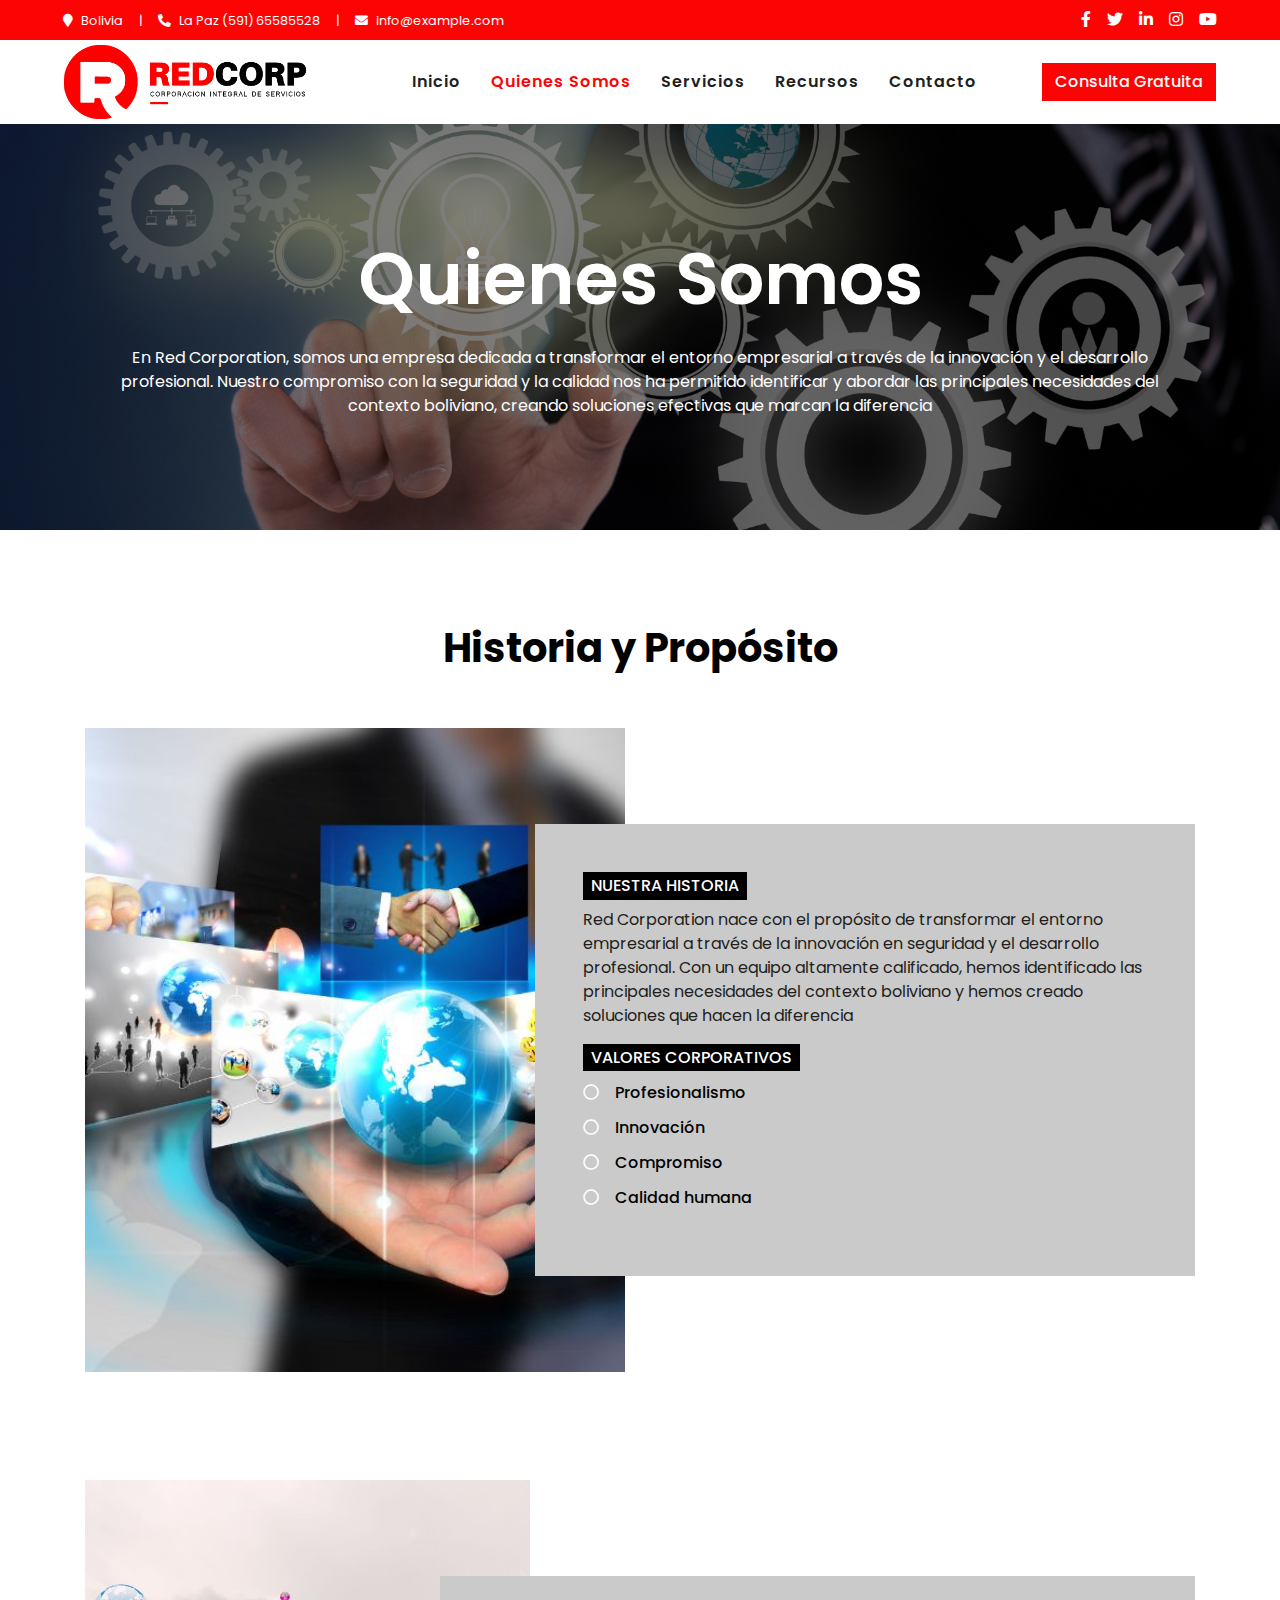
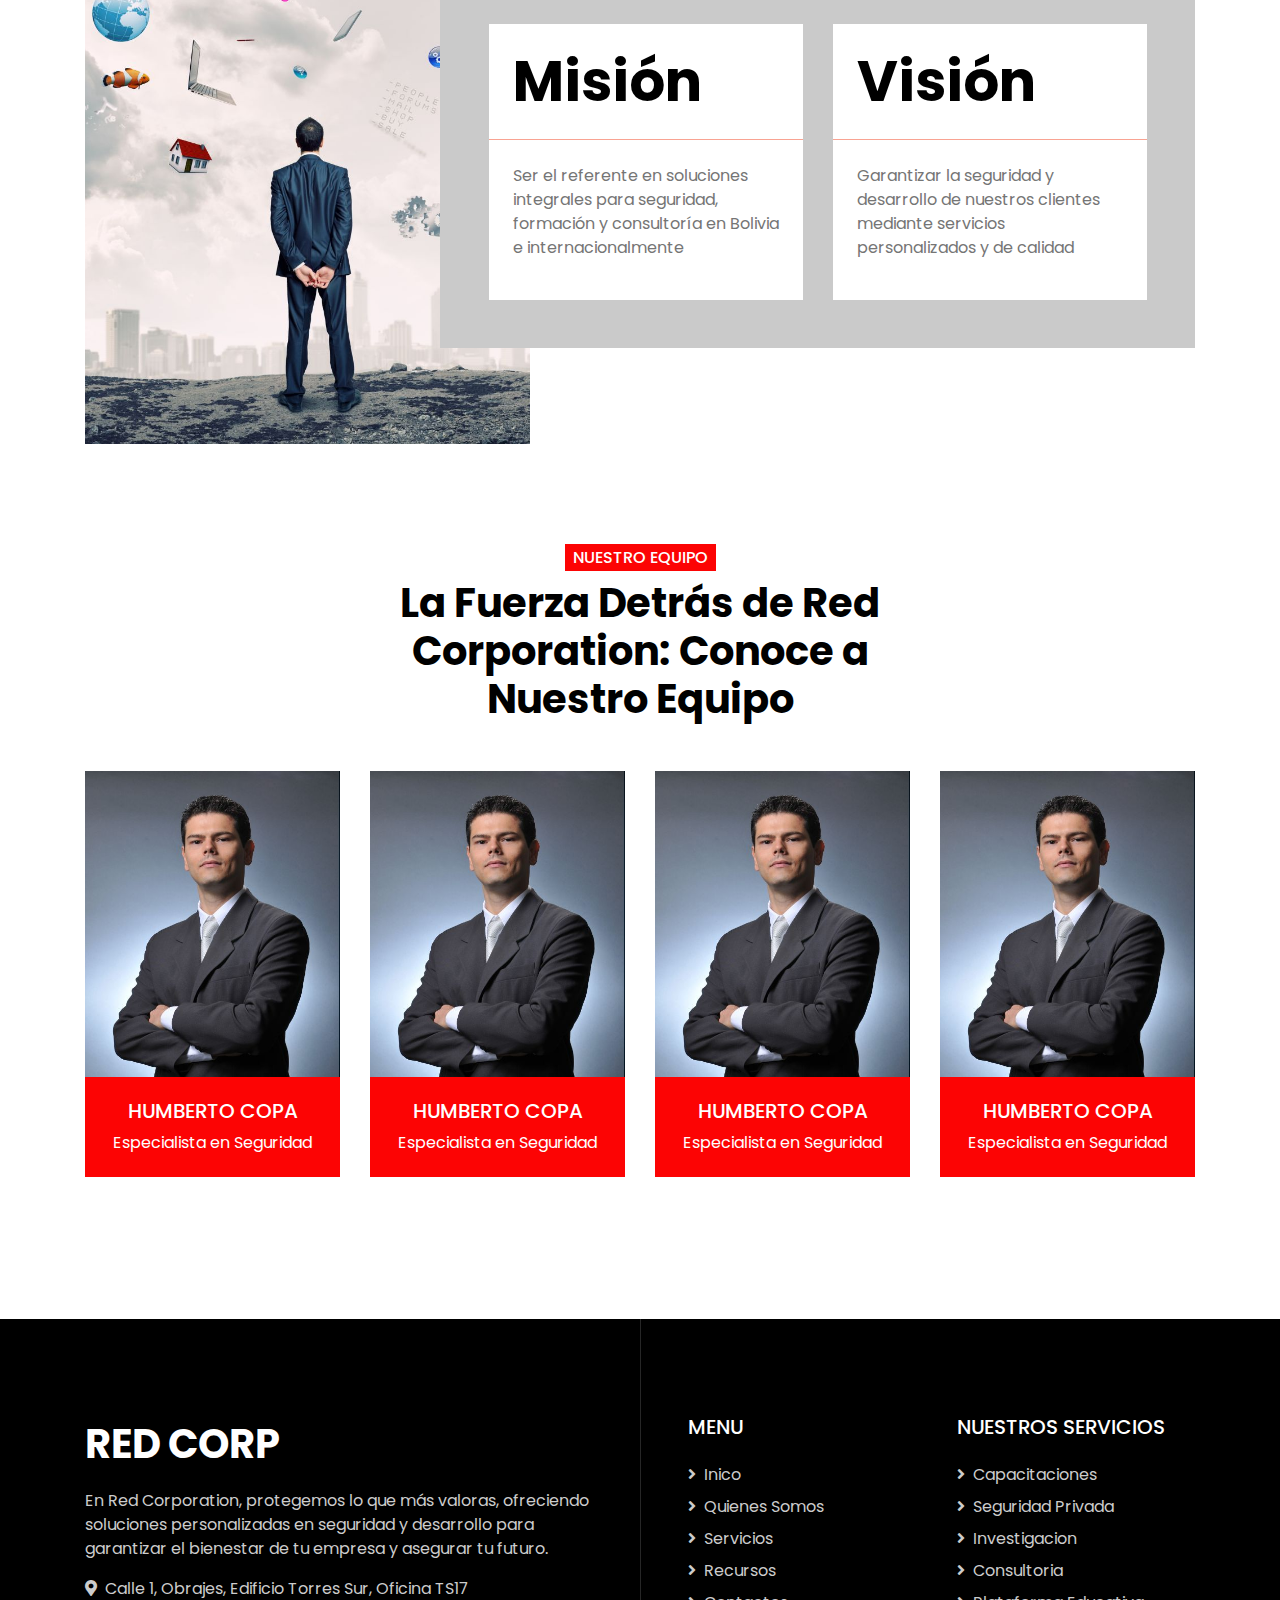
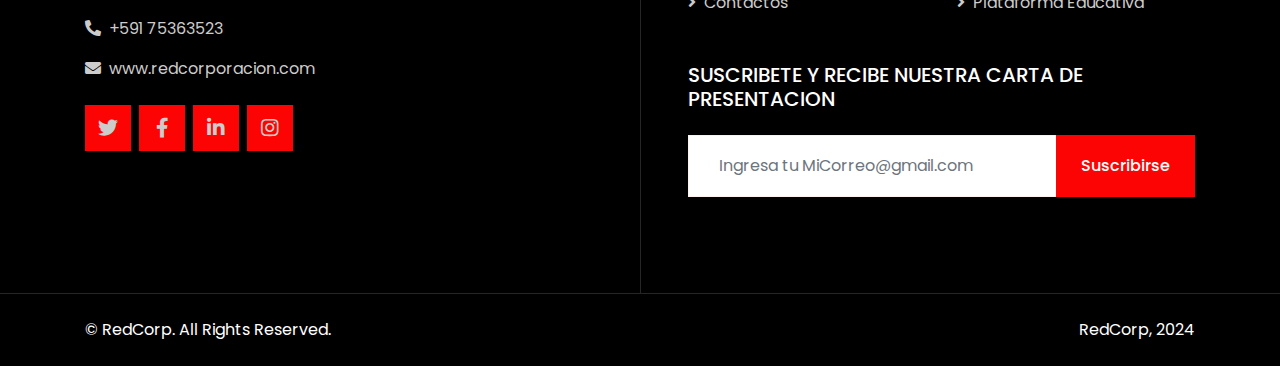
<file: nosotros.html>
<!DOCTYPE html>
<html lang="en">

<head>
    <meta charset="utf-8">
    <title>RED CORP</title>
    <meta content="width=device-width, initial-scale=1.0" name="viewport">
    <meta content="Free HTML Templates" name="keywords">
    <meta content="Free HTML Templates" name="description">

    <!-- Favicon -->
    <link href="img/favicon.ico" rel="icon">

    <!-- Google Web Fonts -->
    <link rel="preconnect" href="https://fonts.gstatic.com">
    <link href="https://fonts.googleapis.com/css2?family=Poppins:wght@400;500;600;700&display=swap" rel="stylesheet">

    <!-- Font Awesome -->
    <link href="https://cdnjs.cloudflare.com/ajax/libs/font-awesome/5.10.0/css/all.min.css" rel="stylesheet">

    <!-- Libraries Stylesheet -->
    <link href="lib/animate/animate.min.css" rel="stylesheet">
    <link href="lib/owlcarousel/assets/owl.carousel.min.css" rel="stylesheet">
    <link href="lib/tempusdominus/css/tempusdominus-bootstrap-4.min.css" rel="stylesheet" />

    <!-- Customized Bootstrap Stylesheet -->
    <link href="css/style.css" rel="stylesheet">
</head>

<body>
    <div class="container-fluid custom-bg d-none d-lg-block">
        <div class="row py-2 px-lg-5">
            <div class="col-lg-6 text-left mb-2 mb-lg-0">
                <div class="d-inline-flex align-items-center">
                    <small><i class="fa fa-map-marker mr-2"></i>Bolivia</small>
                    <small class="px-3">|</small>
                    <small><i class="fa fa-phone-alt mr-2"></i>La Paz (591) 65585528</small>
                    <small class="px-3">|</small>
                    <small><i class="fa fa-envelope mr-2"></i>info@example.com</small>
                </div>
            </div>
            <div class="col-lg-6 text-right">
                <div class="d-inline-flex align-items-center">
                    <a class="px-2" href="">
                        <i class="fab fa-facebook-f"></i>
                    </a>
                    <a class="px-2" href="">
                        <i class="fab fa-twitter"></i>
                    </a>
                    <a class="px-2" href="">
                        <i class="fab fa-linkedin-in"></i>
                    </a>
                    <a class="px-2" href="">
                        <i class="fab fa-instagram"></i>
                    </a>
                    <a class="pl-2" href="">
                        <i class="fab fa-youtube"></i>
                    </a>
                </div>
            </div>
        </div>
    </div>
    <div class="container-fluid p-0">
        <nav class="navbar navbar-expand-lg bg-white navbar-light py-3 py-lg-0 px-lg-5">
            <a href="index.html" class="navbar-brand ml-lg-3">
                <img src="img/logored.png" width="250px">
            </a>
            <button type="button" class="navbar-toggler" data-toggle="collapse" data-target="#navbarCollapse">
                <span class="navbar-toggler-icon"></span>
            </button>
            <div class="collapse navbar-collapse justify-content-between px-lg-3" id="navbarCollapse">
                <div class="navbar-nav m-auto py-0">
                    <a href="index.html" class="nav-item nav-link ">Inicio</a>
                    <a href="nosotros.html" class="nav-item nav-link active">Quienes Somos</a>
                    <a href="servicios.html" class="nav-item nav-link">Servicios</a>
                    <a href="recurso.html" class="nav-item nav-link">Recursos</a>
                    <a href="contacto.html" class="nav-item nav-link">Contacto</a>
                </div>
                <a href="" class="btn btn-custom d-none d-lg-block">Consulta Gratuita</a>

            </div>
        </nav>
    </div>


    <!-- Header Start -->
    
    <div class="jumbotron jumbotron-fluid" style="margin-bottom: 90px; position: relative; overflow: hidden; color: rgb(0, 0, 0);">
        <div style="background-image: url('img/carousel-1.png'); background-size: cover; background-position: center; height: 100%; width: 100%; position: absolute; top: 0; left: 0; z-index: 1;"></div>
        <div style="background-color: rgba(0, 0, 0, 0.5); position: absolute; top: 0; left: 0; height: 100%; width: 100%; z-index: 2;"></div>
        <div class="container text-center py-5" style="position: relative; z-index: 3;">
            <h3 class="text-white display-3 mb-4">Quienes Somos</h3>
            <div class="d-inline-flex align-items-center text-white">
                <p class="m-0">En Red Corporation, somos una empresa dedicada a transformar el entorno empresarial a través de la innovación y el desarrollo profesional. Nuestro compromiso con la seguridad y la calidad nos ha permitido identificar y abordar las principales necesidades del contexto boliviano, creando soluciones efectivas que marcan la diferencia</p>
                
            </div>
        </div>
    </div>
    
    
    
    <!-- Header End -->


    <!-- About Start -->

    
    <!-- Open Hours Start -->
    <div class="container-fluid py-1">
        <h1 class="text-center">Historia y Propósito</h1>
        <div class="container py-5">
            <div class="row">
                <div class="col-lg-6" style="min-height: 500px;">
                    <div class="position-relative h-100">
                        <img class="position-absolute w-100 h-100" src="img/historia.jpg" style="object-fit: cover;">
                    </div>
                </div>
                <div class="col-lg-6 pt-5 pb-lg-5">
                    <div class="hours-text bg-soft-red p-4 p-lg-5 my-lg-5">
                        <h6 class="d-inline-block text-white text-uppercase bg-dark py-1 px-2">Nuestra historia</h6>
                        <p class="text-dark">Red Corporation nace con el propósito de transformar el entorno empresarial a través de la innovación en seguridad y el desarrollo profesional. Con un equipo altamente calificado, hemos identificado las principales necesidades del contexto boliviano y hemos creado soluciones que hacen la diferencia</p>
                        <h6 class="d-inline-block text-white text-uppercase bg-dark py-1 px-2">Valores corporativos</h6>
                        <ul class="list-inline">
                            <li class="h6 py-1"><i class="far fa-circle text-primary mr-3"></i>Profesionalismo</li>
                            <li class="h6 py-1"><i class="far fa-circle text-primary mr-3"></i>Innovación</li>
                            <li class="h6 py-1"><i class="far fa-circle text-primary mr-3"></i>Compromiso</li>
                            <li class="h6 py-1"><i class="far fa-circle text-primary mr-3"></i>Calidad humana</li>
                        </ul>
                        
                    </div>
                </div>
            </div>
        </div>
    </div>
    
    <div class="container-fluid py-1"></div>
    
        <div class="container py-5">
            <div class="row">
                <div class="col-lg-5" style="min-height: 500px;">
                    <div class="position-relative h-100">
                        <img class="position-absolute w-100 h-100" src="img/mision.jpg" style="object-fit: cover;">
                    </div>
                </div>
                <div class="col-lg-7 pt-5 pb-lg-5">
                    <div class="pricing-text  bg-soft-red p-4 p-lg-5 my-lg-5">
                        <div class="owl-carousel pricing-carousel">
                            <div class="bg-white">
                                <div class="d-flex align-items-center justify-content-between border-bottom border-primary p-4">
                                    <h1 class="display-4 mb-0">
                                        <small class="align-top text-muted font-weight-medium" style="font-size: 22px; line-height: 45px;"></small>Misión<small class="align-bottom text-muted font-weight-medium" style="font-size: 16px; line-height: 40px;"></small>
                                    </h1>
                                    <h5 class="text-primary text-uppercase m-0">Misión</h5>
                                </div>
                                <div class="p-4">
                                    <p>Ser el referente en soluciones integrales para seguridad, formación y consultoría en Bolivia e internacionalmente</p>
                                </div>
                            </div>
                            <div class="bg-white">
                                <div class="d-flex align-items-center justify-content-between border-bottom border-primary p-4">
                                    <h1 class="display-4 mb-0">
                                        <small class="align-top text-muted font-weight-medium" style="font-size: 22px; line-height: 45px;"></small>Visión<small class="align-bottom text-muted font-weight-medium" style="font-size: 16px; line-height: 40px;"></small>
                                    </h1>
                                    <h5 class="text-primary text-uppercase m-0">Visión </h5>
                                </div>
                                <div class="p-4">
                                    <p>Garantizar la seguridad y desarrollo de nuestros clientes mediante servicios personalizados y de calidad</p>
                                  
                                </div>
                            </div>
                            
                        </div>
                    </div>
                </div>
            </div>
        </div>
    </div>

    <!-- Team Start -->
    <div class="container-fluid py-1">
        <div class="container pt-5">
            <div class="row justify-content-center text-center">
                <div class="col-lg-6">
                    <h6 class="d-inline-block bg-light text-primary text-uppercase py-1 px-2">NUESTRO EQUIPO</h6>
                    <h1 class="mb-5">La Fuerza Detrás de Red Corporation: Conoce a Nuestro Equipo</h1>
                </div>
            </div>
            <div class="row">
                <div class="col-lg-3 col-md-6">
                    <div class="team position-relative overflow-hidden mb-5">
                        <img class="img-fluid" src="img/fotos.jpg" alt="">
                        <div class="position-relative text-center">
                            <div class="team-text bg-light text-white">
                                <h5 class="text-white text-uppercase">Humberto Copa</h5>
                                <p class="m-0">Especialista en Seguridad</p>
                            </div>
                            <div class="team-social bg-dark text-center">
                                <a class="btn btn-outline-primary btn-square mr-2" href="#"><i class="fab fa-twitter"></i></a>
                                <a class="btn btn-outline-primary btn-square mr-2" href="#"><i class="fab fa-facebook-f"></i></a>
                                <a class="btn btn-outline-primary btn-square mr-2" href="#"><i class="fab fa-linkedin-in"></i></a>
                                <a class="btn btn-outline-primary btn-square" href="#"><i class="fab fa-instagram"></i></a>
                            </div>
                        </div>
                    </div>
                </div>
                <div class="col-lg-3 col-md-6">
                    <div class="team position-relative overflow-hidden mb-5">
                        <img class="img-fluid" src="img/fotos.jpg" alt="">
                        <div class="position-relative text-center">
                            <div class="team-text bg-light text-white">
                                <h5 class="text-white text-uppercase">Humberto Copa</h5>
                                <p class="m-0">Especialista en Seguridad</p>
                            </div>
                            <div class="team-social bg-dark text-center">
                                <a class="btn btn-outline-primary btn-square mr-2" href="#"><i class="fab fa-twitter"></i></a>
                                <a class="btn btn-outline-primary btn-square mr-2" href="#"><i class="fab fa-facebook-f"></i></a>
                                <a class="btn btn-outline-primary btn-square mr-2" href="#"><i class="fab fa-linkedin-in"></i></a>
                                <a class="btn btn-outline-primary btn-square" href="#"><i class="fab fa-instagram"></i></a>
                            </div>
                        </div>
                    </div>
                </div>
                <div class="col-lg-3 col-md-6">
                    <div class="team position-relative overflow-hidden mb-5">
                        <img class="img-fluid" src="img/fotos.jpg" alt="">
                        <div class="position-relative text-center">
                            <div class="team-text bg-light text-white">
                                <h5 class="text-white text-uppercase">Humberto Copa</h5>
                                <p class="m-0">Especialista en Seguridad</p>
                            </div>
                            <div class="team-social bg-dark text-center">
                                <a class="btn btn-outline-primary btn-square mr-2" href="#"><i class="fab fa-twitter"></i></a>
                                <a class="btn btn-outline-primary btn-square mr-2" href="#"><i class="fab fa-facebook-f"></i></a>
                                <a class="btn btn-outline-primary btn-square mr-2" href="#"><i class="fab fa-linkedin-in"></i></a>
                                <a class="btn btn-outline-primary btn-square" href="#"><i class="fab fa-instagram"></i></a>
                            </div>
                        </div>
                    </div>
                </div>
                <div class="col-lg-3 col-md-6">
                    <div class="team position-relative overflow-hidden mb-5">
                        <img class="img-fluid" src="img/fotos.jpg" alt="">
                        <div class="position-relative text-center">
                            <div class="team-text bg-light text-white">
                                <h5 class="text-white text-uppercase">Humberto Copa</h5>
                                <p class="m-0">Especialista en Seguridad</p>
                            </div>
                            <div class="team-social bg-dark text-center">
                                <a class="btn btn-outline-primary btn-square mr-2" href="#"><i class="fab fa-twitter"></i></a>
                                <a class="btn btn-outline-primary btn-square mr-2" href="#"><i class="fab fa-facebook-f"></i></a>
                                <a class="btn btn-outline-primary btn-square mr-2" href="#"><i class="fab fa-linkedin-in"></i></a>
                                <a class="btn btn-outline-primary btn-square" href="#"><i class="fab fa-instagram"></i></a>
                            </div>
                        </div>
                    </div>
                </div>
            </div>
        </div>
    </div>
   

    <div class="footer container-fluid position-relative bg-dark py-5" style="margin-top: 90px;">
        <div class="container pt-5">
            <div class="row">
                <div class="col-lg-6 pr-lg-5 mb-5">
                    <a href="index.html" class="navbar-brand">
                        <h1 class="mb-3 text-white"><span class="text-primary">RED</span> CORP</h1>
                    </a>
                    <p>En Red Corporation, protegemos lo que más valoras, ofreciendo soluciones personalizadas en seguridad y desarrollo para garantizar el bienestar de tu empresa y asegurar tu futuro.</p>
                    <p><i class="fa fa-map-marker-alt mr-2"></i>Calle 1, Obrajes, Edificio Torres Sur, Oficina TS17</p>
                    <p><i class="fa fa-phone-alt mr-2"></i>+591 75363523</p>
                    <p><i class="fa fa-envelope mr-2"></i>www.redcorporacion.com</p>
                    <div class="d-flex justify-content-start mt-4">
                        <a class="btn btn-lg bg-light  btn-lg-square mr-2" href="#"><i class="fab fa-twitter"></i></a>
                        <a class="btn btn-lg bg-light  btn-lg-square mr-2" href="#"><i class="fab fa-facebook-f"></i></a>
                        <a class="btn btn-lg bg-light  btn-lg-square mr-2" href="#"><i class="fab fa-linkedin-in"></i></a>
                        <a class="btn btn-lg bg-light  btn-lg-square" href="#"><i class="fab fa-instagram"></i></a>
                    </div>
                </div>
                <div class="col-lg-6 pl-lg-5">
                    <div class="row">
                        <div class="col-sm-6 mb-5">
                            <h5 class="text-white text-uppercase mb-4">MENU</h5>
                            <div class="d-flex flex-column justify-content-start">
                                <a class="text-white-50 mb-2" href="index.html"><i class="fa fa-angle-right mr-2"></i>Inico</a>
                                <a class="text-white-50 mb-2" href="nosotros.html"><i class="fa fa-angle-right mr-2"></i>Quienes Somos</a>
                                <a class="text-white-50 mb-2" href="servicios.html"><i class="fa fa-angle-right mr-2"></i>Servicios</a>
                                <a class="text-white-50 mb-2" href="recurso.html"><i class="fa fa-angle-right mr-2"></i>Recursos</a>
                                <a class="text-white-50" href="contacto.html"><i class="fa fa-angle-right mr-2"></i>Contactos</a>
                            </div>
                        </div>
                        <div class="col-sm-6 mb-5">
                            <h5 class="text-white text-uppercase mb-4">Nuestros Servicios</h5>
                            <div class="d-flex flex-column justify-content-start">
                                <a class="text-white-50 mb-2" href="servicios.html"><i class="fa fa-angle-right mr-2"></i>Capacitaciones</a>
                                <a class="text-white-50 mb-2" href="servicios.html"><i class="fa fa-angle-right mr-2"></i>Seguridad Privada</a>
                                <a class="text-white-50 mb-2" href="servicios.html"><i class="fa fa-angle-right mr-2"></i>Investigacion</a>
                                <a class="text-white-50 mb-2" href="servicios.html"><i class="fa fa-angle-right mr-2"></i>Consultoria</a>
                                <a class="text-white-50" href="servicios.html"><i class="fa fa-angle-right mr-2"></i>Plataforma Educativa</a>
                            </div>
                        </div>
                        <div class="col-sm-12 mb-5">
                            <h5 class="text-white text-uppercase mb-4">SUSCRIBETE Y RECIBE NUESTRA CARTA DE PRESENTACION</h5>
                            <div class="w-100">
                                <div class="input-group">
                                    <input type="text" class="form-control border-light" style="padding: 30px;" placeholder="Ingresa tu MiCorreo@gmail.com">
                                    <div class="input-group-append">
                                        <button class="btn bg-light px-4 text-white">Suscribirse</button>
                                    </div>
                                </div>
                            </div>
                        </div>
                    </div>
                </div>
            </div>
        </div>
    </div>
    <div class="container-fluid bg-dark text-light border-top py-4" style="border-color: rgba(256, 256, 256, .15) !important;">
        <div class="container">
            <div class="row">
                <div class="col-md-6 text-center text-md-left mb-3 mb-md-0">
                    <p class="m-0 text-white">&copy; <a href="#">RedCorp</a>. All Rights Reserved.</p>
                </div>
                <div class="col-md-6 text-center text-md-right">
                    <p class="m-0 text-white">RedCorp, 2024</p>
                </div>
            </div>
        </div>
    </div>
    <a href="#" class="btn btn-lg bg-light back-to-top text-white"><i class="fa fa-angle-double-up"></i></a>
    <script src="https://code.jquery.com/jquery-3.4.1.min.js"></script>
    <script src="https://stackpath.bootstrapcdn.com/bootstrap/4.4.1/js/bootstrap.bundle.min.js"></script>
    <script src="lib/easing/easing.min.js"></script>
    <script src="lib/waypoints/waypoints.min.js"></script>
    <script src="lib/counterup/counterup.min.js"></script>
    <script src="lib/owlcarousel/owl.carousel.min.js"></script>
    <script src="lib/tempusdominus/js/moment.min.js"></script>
    <script src="lib/tempusdominus/js/moment-timezone.min.js"></script>
    <script src="lib/tempusdominus/js/tempusdominus-bootstrap-4.min.js"></script>
    <script src="mail/jqBootstrapValidation.min.js"></script>
    <script src="mail/contact.js"></script>
    <script src="js/main.js"></script>
</body>
</html>
</file>
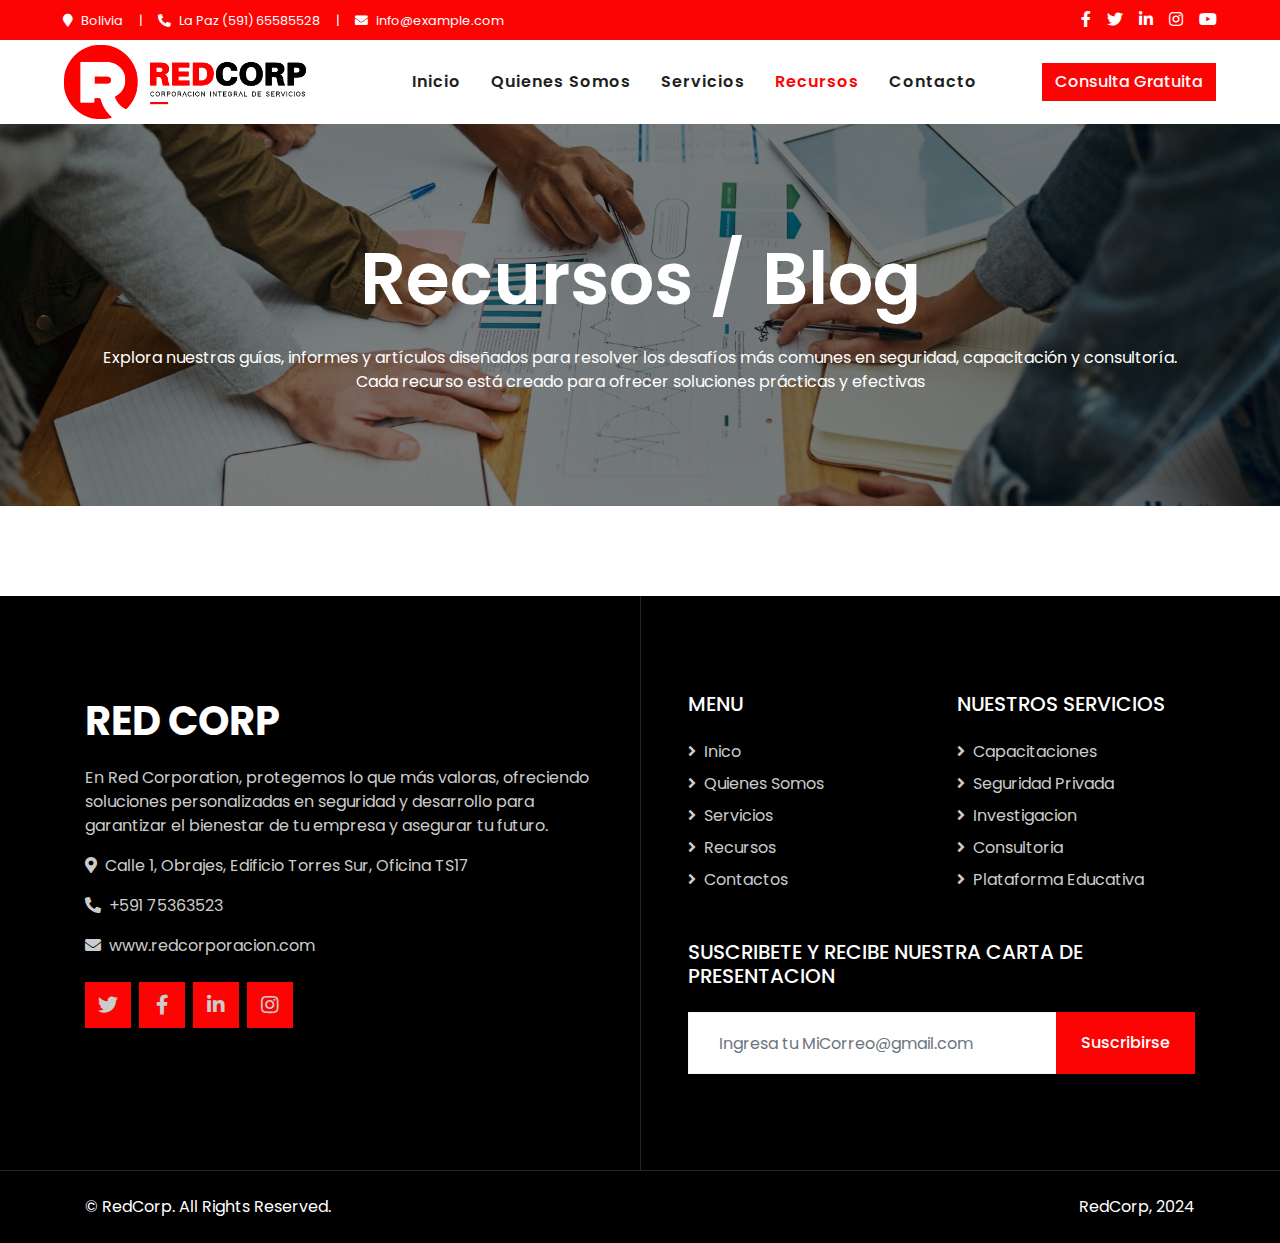
<file: recurso.html>
<!DOCTYPE html>
<html lang="en">
<head>
    <meta charset="utf-8">
    <title>RED CORP </title>
    <meta content="width=device-width, initial-scale=1.0" name="viewport">
    <meta content="Free HTML Templates" name="keywords">
    <meta content="Free HTML Templates" name="description">
    <link href="img/favicon.ico" rel="icon">
    <link rel="preconnect" href="https://fonts.gstatic.com">
    <link href="https://fonts.googleapis.com/css2?family=Poppins:wght@400;500;600;700&display=swap" rel="stylesheet">
    <link href="https://cdnjs.cloudflare.com/ajax/libs/font-awesome/5.10.0/css/all.min.css" rel="stylesheet">
    <link href="lib/animate/animate.min.css" rel="stylesheet">
    <link href="lib/owlcarousel/assets/owl.carousel.min.css" rel="stylesheet">
    <link href="lib/tempusdominus/css/tempusdominus-bootstrap-4.min.css" rel="stylesheet" />
    <link href="css/style.css" rel="stylesheet">
</head>

<body>
    <div class="container-fluid custom-bg d-none d-lg-block">
        <div class="row py-2 px-lg-5">
            <div class="col-lg-6 text-left mb-2 mb-lg-0">
                <div class="d-inline-flex align-items-center">
                    <small><i class="fa fa-map-marker mr-2"></i>Bolivia</small>
                    <small class="px-3">|</small>
                    <small><i class="fa fa-phone-alt mr-2"></i>La Paz (591) 65585528</small>
                    <small class="px-3">|</small>
                    <small><i class="fa fa-envelope mr-2"></i>info@example.com</small>
                </div>
            </div>
            <div class="col-lg-6 text-right">
                <div class="d-inline-flex align-items-center">
                    <a class="px-2" href="">
                        <i class="fab fa-facebook-f"></i>
                    </a>
                    <a class="px-2" href="">
                        <i class="fab fa-twitter"></i>
                    </a>
                    <a class="px-2" href="">
                        <i class="fab fa-linkedin-in"></i>
                    </a>
                    <a class="px-2" href="">
                        <i class="fab fa-instagram"></i>
                    </a>
                    <a class="pl-2" href="">
                        <i class="fab fa-youtube"></i>
                    </a>
                </div>
            </div>
        </div>
    </div>
    <div class="container-fluid p-0">
        <nav class="navbar navbar-expand-lg bg-white navbar-light py-3 py-lg-0 px-lg-5">
            <a href="index.html" class="navbar-brand ml-lg-3">
                <img src="img/logored.png" width="250px">
            </a>
            <button type="button" class="navbar-toggler" data-toggle="collapse" data-target="#navbarCollapse">
                <span class="navbar-toggler-icon"></span>
            </button>
            <div class="collapse navbar-collapse justify-content-between px-lg-3" id="navbarCollapse">
                <div class="navbar-nav m-auto py-0">
                    <a href="index.html" class="nav-item nav-link ">Inicio</a>
                    <a href="nosotros.html" class="nav-item nav-link">Quienes Somos</a>
                    <a href="servicios.html" class="nav-item nav-link">Servicios</a>
                    <a href="recurso.html" class="nav-item nav-link active">Recursos</a>
                    <a href="contacto.html" class="nav-item nav-link">Contacto</a>
                </div>
                <a href="" class="btn btn-custom d-none d-lg-block">Consulta Gratuita</a>

            </div>
        </nav>
    </div>
     <div class="jumbotron jumbotron-fluid" style="margin-bottom: 90px; position: relative; overflow: hidden; color: rgb(0, 0, 0);">
        <div style="background-image: url('img/recursosi.jpg'); background-size: cover; background-position: center; height: 100%; width: 100%; position: absolute; top: 0; left: 0; z-index: 1;"></div>
        <div style="background-color: rgba(0, 0, 0, 0.5); position: absolute; top: 0; left: 0; height: 100%; width: 100%; z-index: 2;"></div>
        <div class="container text-center py-5" style="position: relative; z-index: 3;">
            <h3 class="text-white display-3 mb-4">Recursos / Blog</h3>
            <div class="d-inline-flex align-items-center text-white">
                <p class="m-0">Explora nuestras guías, informes y artículos diseñados para resolver los desafíos más comunes en seguridad, capacitación y consultoría. Cada recurso está creado para ofrecer soluciones prácticas y efectivas</p>
                
            </div>
        </div>
    </div>
    


    <div class="footer container-fluid position-relative bg-dark py-5" style="margin-top: 90px;">
        <div class="container pt-5">
            <div class="row">
                <div class="col-lg-6 pr-lg-5 mb-5">
                    <a href="index.html" class="navbar-brand">
                        <h1 class="mb-3 text-white"><span class="text-primary">RED</span> CORP</h1>
                    </a>
                    <p>En Red Corporation, protegemos lo que más valoras, ofreciendo soluciones personalizadas en seguridad y desarrollo para garantizar el bienestar de tu empresa y asegurar tu futuro.</p>
                    <p><i class="fa fa-map-marker-alt mr-2"></i>Calle 1, Obrajes, Edificio Torres Sur, Oficina TS17</p>
                    <p><i class="fa fa-phone-alt mr-2"></i>+591 75363523</p>
                    <p><i class="fa fa-envelope mr-2"></i>www.redcorporacion.com</p>
                    <div class="d-flex justify-content-start mt-4">
                        <a class="btn btn-lg bg-light  btn-lg-square mr-2" href="#"><i class="fab fa-twitter"></i></a>
                        <a class="btn btn-lg bg-light  btn-lg-square mr-2" href="#"><i class="fab fa-facebook-f"></i></a>
                        <a class="btn btn-lg bg-light  btn-lg-square mr-2" href="#"><i class="fab fa-linkedin-in"></i></a>
                        <a class="btn btn-lg bg-light  btn-lg-square" href="#"><i class="fab fa-instagram"></i></a>
                    </div>
                </div>
                <div class="col-lg-6 pl-lg-5">
                    <div class="row">
                        <div class="col-sm-6 mb-5">
                            <h5 class="text-white text-uppercase mb-4">MENU</h5>
                            <div class="d-flex flex-column justify-content-start">
                                <a class="text-white-50 mb-2" href="index.html"><i class="fa fa-angle-right mr-2"></i>Inico</a>
                                <a class="text-white-50 mb-2" href="nosotros.html"><i class="fa fa-angle-right mr-2"></i>Quienes Somos</a>
                                <a class="text-white-50 mb-2" href="servicios.html"><i class="fa fa-angle-right mr-2"></i>Servicios</a>
                                <a class="text-white-50 mb-2" href="recurso.html"><i class="fa fa-angle-right mr-2"></i>Recursos</a>
                                <a class="text-white-50" href="contacto.html"><i class="fa fa-angle-right mr-2"></i>Contactos</a>
                            </div>
                        </div>
                        <div class="col-sm-6 mb-5">
                            <h5 class="text-white text-uppercase mb-4">Nuestros Servicios</h5>
                            <div class="d-flex flex-column justify-content-start">
                                <a class="text-white-50 mb-2" href="servicios.html"><i class="fa fa-angle-right mr-2"></i>Capacitaciones</a>
                                <a class="text-white-50 mb-2" href="servicios.html"><i class="fa fa-angle-right mr-2"></i>Seguridad Privada</a>
                                <a class="text-white-50 mb-2" href="servicios.html"><i class="fa fa-angle-right mr-2"></i>Investigacion</a>
                                <a class="text-white-50 mb-2" href="servicios.html"><i class="fa fa-angle-right mr-2"></i>Consultoria</a>
                                <a class="text-white-50" href="servicios.html"><i class="fa fa-angle-right mr-2"></i>Plataforma Educativa</a>
                            </div>
                        </div>
                        <div class="col-sm-12 mb-5">
                            <h5 class="text-white text-uppercase mb-4">SUSCRIBETE Y RECIBE NUESTRA CARTA DE PRESENTACION</h5>
                            <div class="w-100">
                                <div class="input-group">
                                    <input type="text" class="form-control border-light" style="padding: 30px;" placeholder="Ingresa tu MiCorreo@gmail.com">
                                    <div class="input-group-append">
                                        <button class="btn bg-light px-4 text-white">Suscribirse</button>
                                    </div>
                                </div>
                            </div>
                        </div>
                    </div>
                </div>
            </div>
        </div>
    </div>
    <div class="container-fluid bg-dark text-light border-top py-4" style="border-color: rgba(256, 256, 256, .15) !important;">
        <div class="container">
            <div class="row">
                <div class="col-md-6 text-center text-md-left mb-3 mb-md-0">
                    <p class="m-0 text-white">&copy; <a href="#">RedCorp</a>. All Rights Reserved.</p>
                </div>
                <div class="col-md-6 text-center text-md-right">
                    <p class="m-0 text-white">RedCorp, 2024</p>
                </div>
            </div>
        </div>
    </div>
    <a href="#" class="btn btn-lg bg-light back-to-top text-white"><i class="fa fa-angle-double-up"></i></a>
    <script src="https://code.jquery.com/jquery-3.4.1.min.js"></script>
    <script src="https://stackpath.bootstrapcdn.com/bootstrap/4.4.1/js/bootstrap.bundle.min.js"></script>
    <script src="lib/easing/easing.min.js"></script>
    <script src="lib/waypoints/waypoints.min.js"></script>
    <script src="lib/counterup/counterup.min.js"></script>
    <script src="lib/owlcarousel/owl.carousel.min.js"></script>
    <script src="lib/tempusdominus/js/moment.min.js"></script>
    <script src="lib/tempusdominus/js/moment-timezone.min.js"></script>
    <script src="lib/tempusdominus/js/tempusdominus-bootstrap-4.min.js"></script>
    <script src="mail/jqBootstrapValidation.min.js"></script>
    <script src="mail/contact.js"></script>
    <script src="js/main.js"></script>
</body>
</html>
</file>
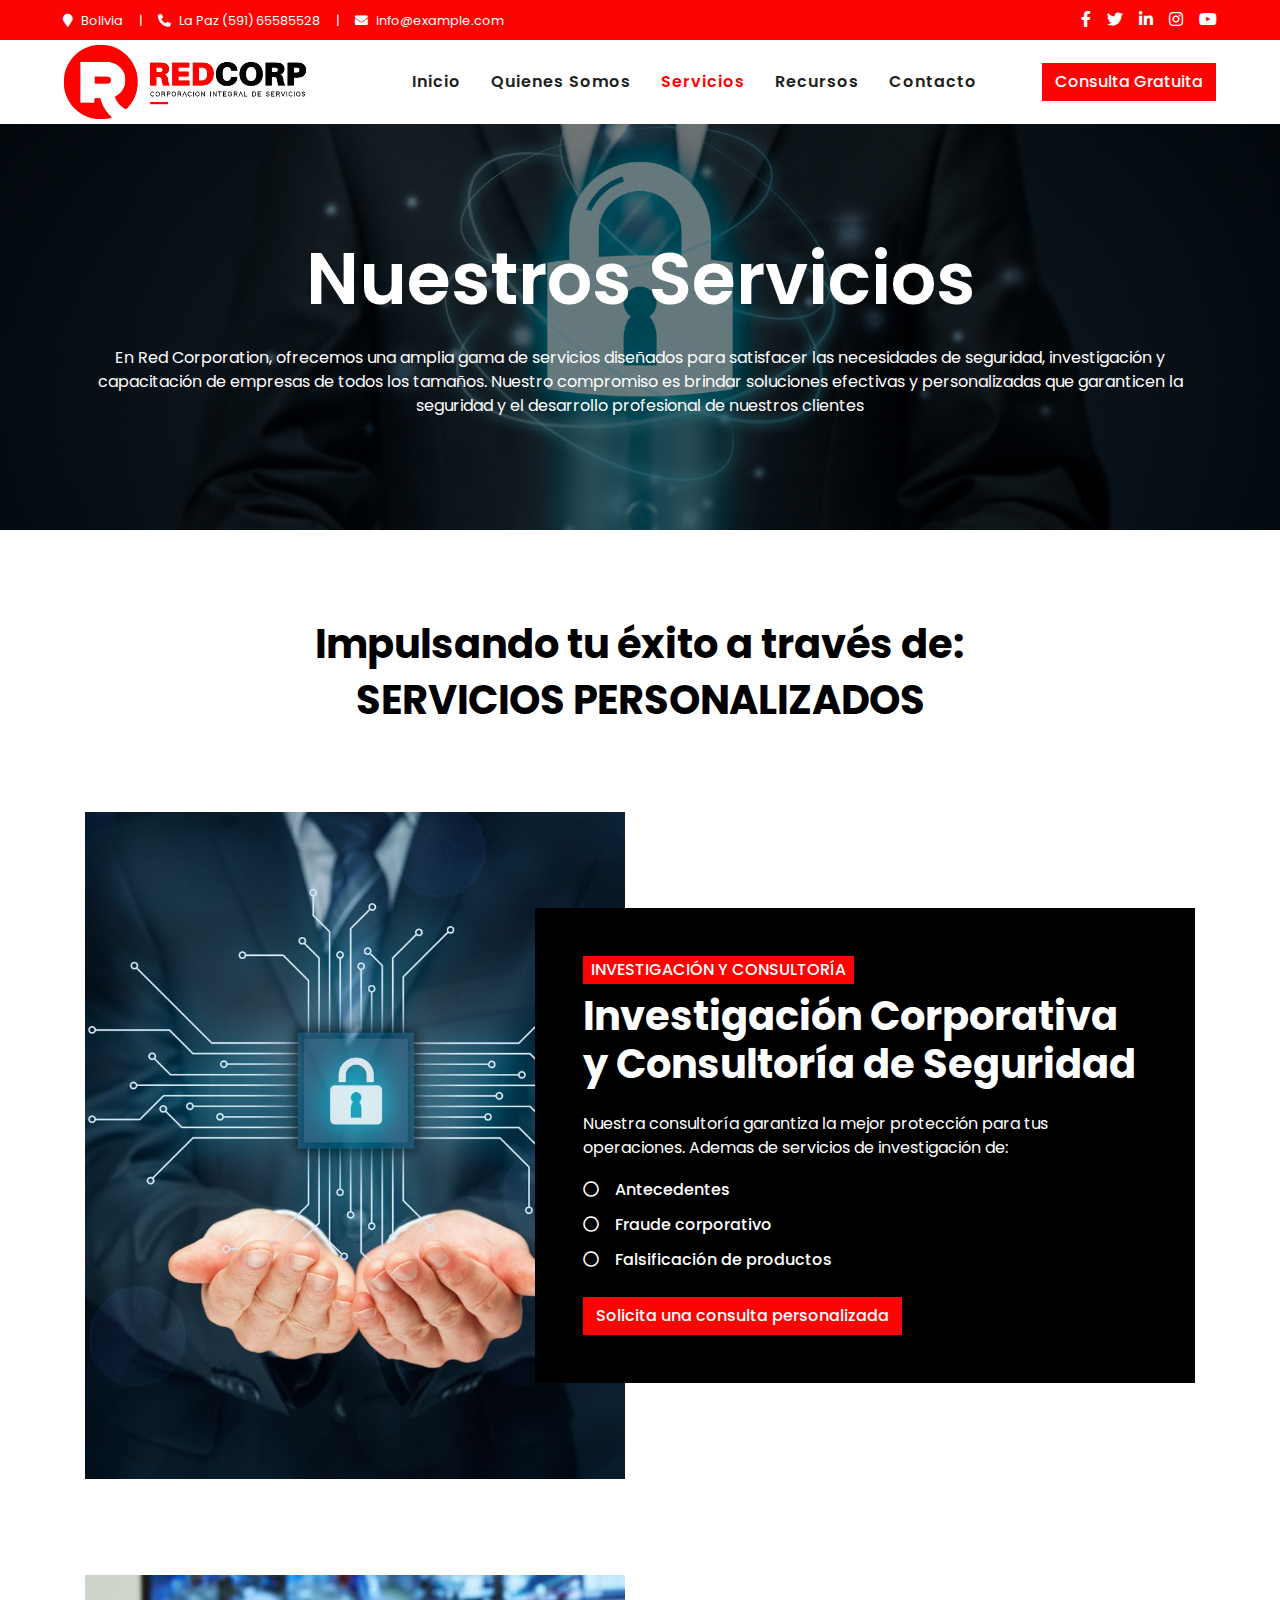
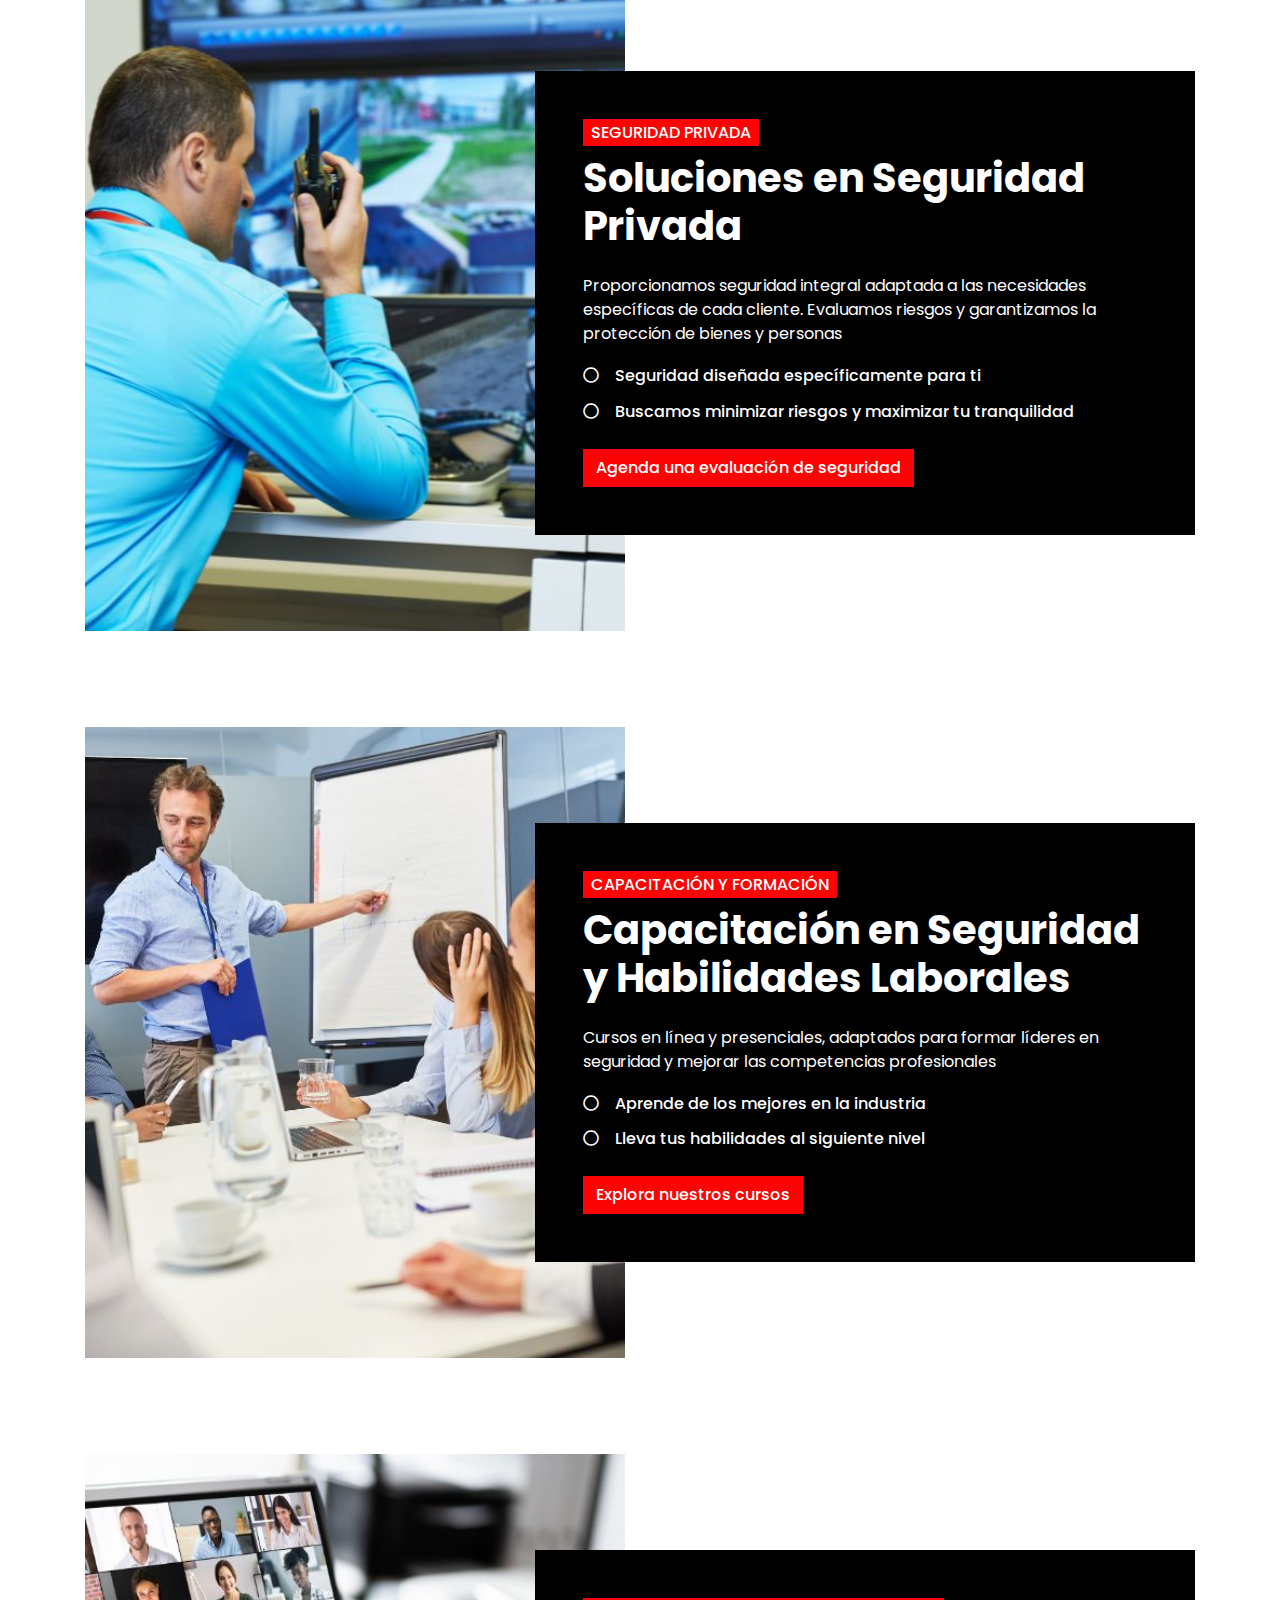
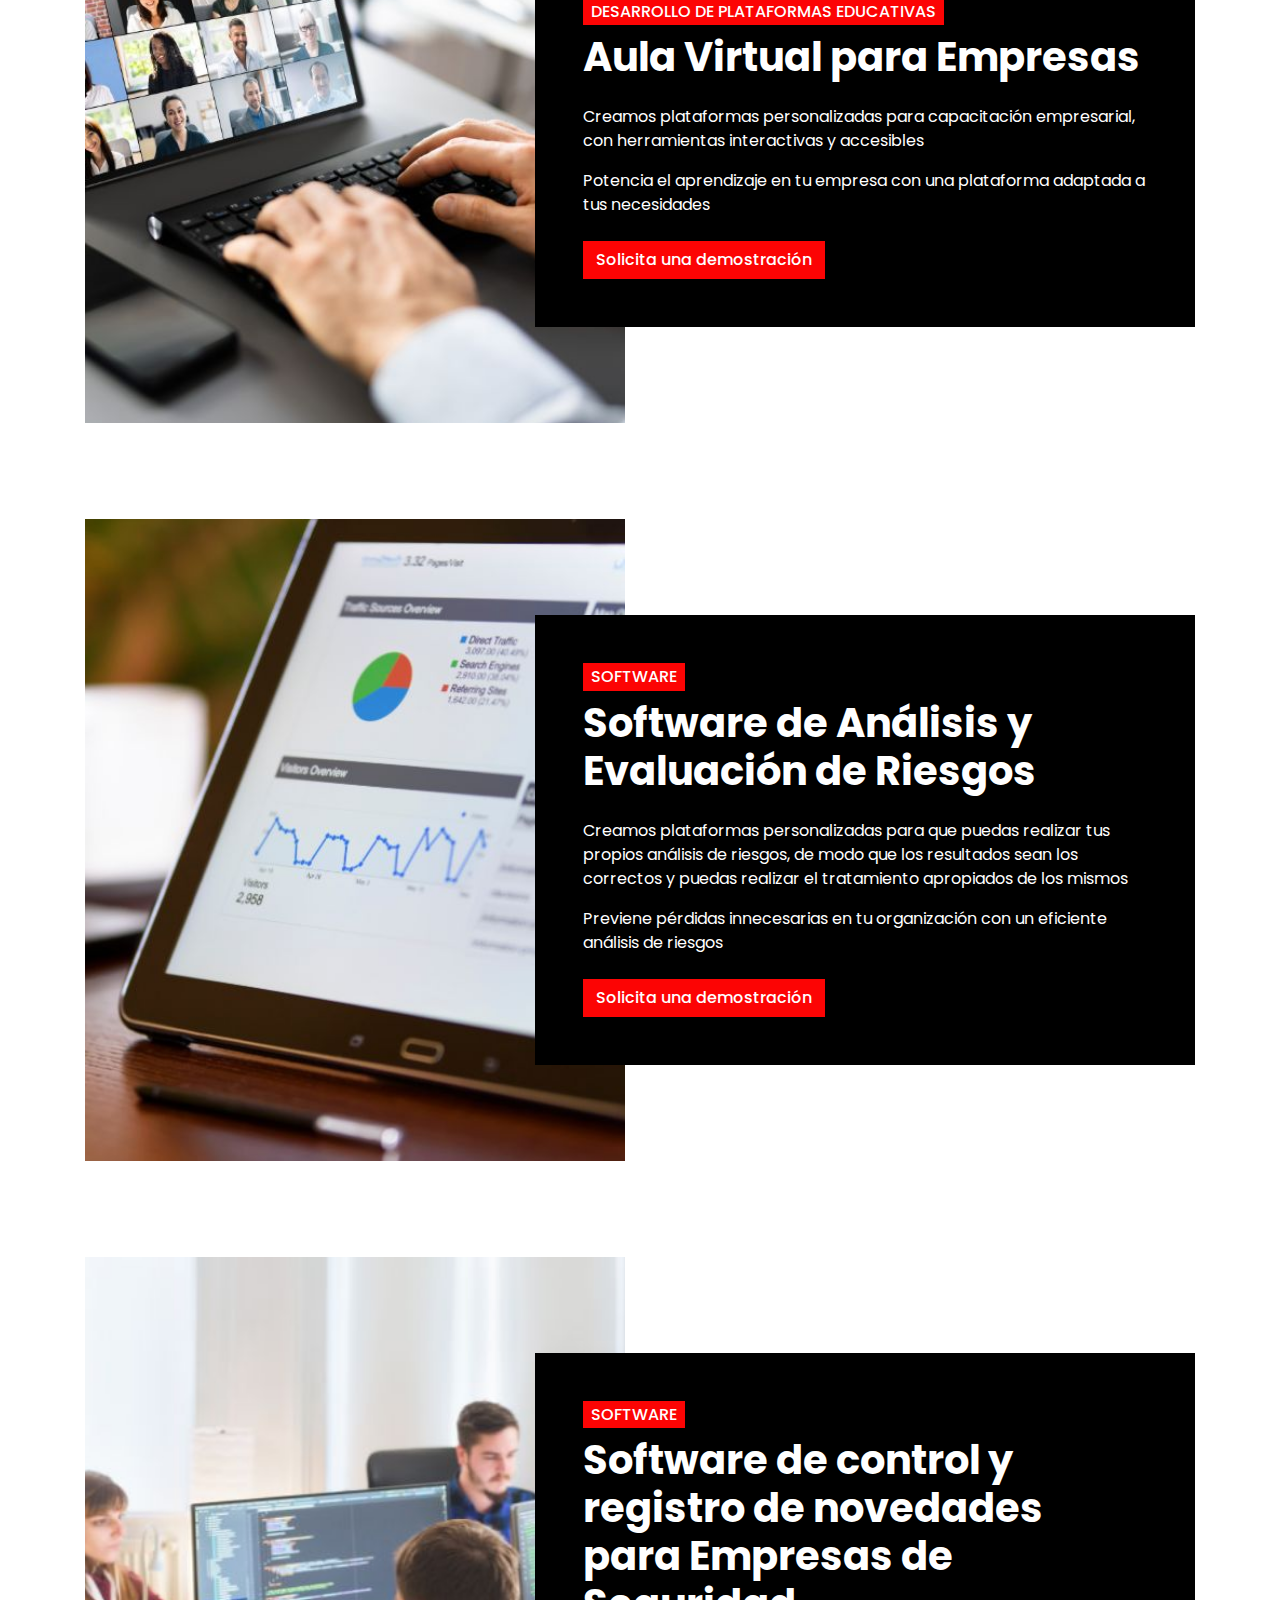
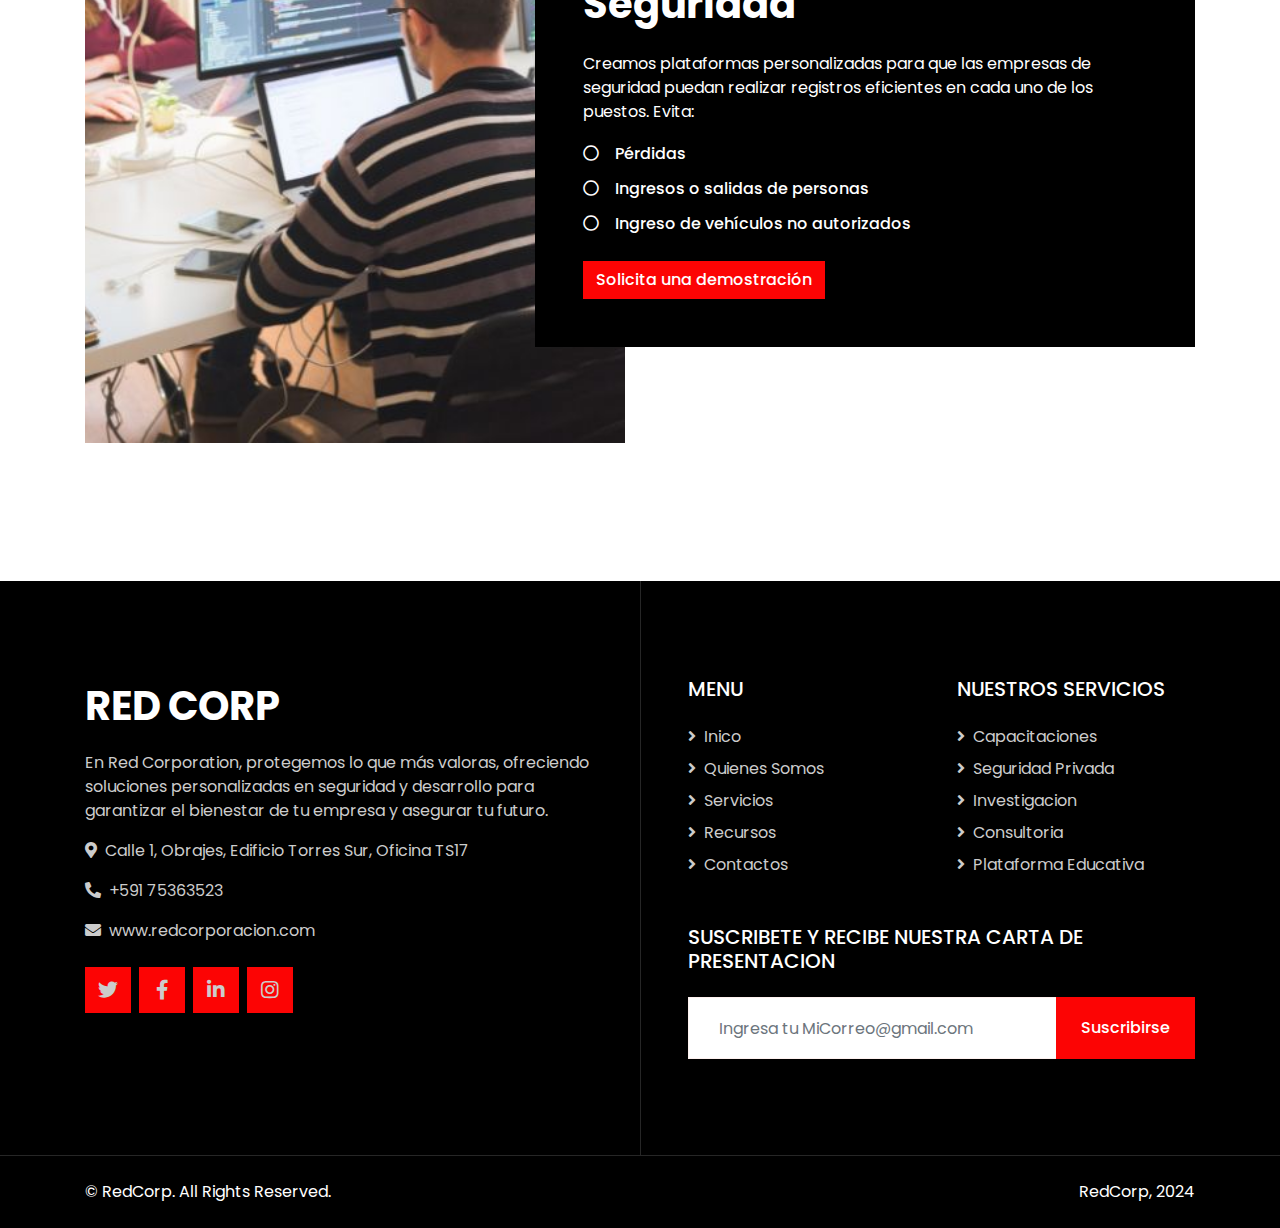
<file: servicios.html>
<!DOCTYPE html>
<html lang="en">

<head>
    <meta charset="utf-8">
    <title>RED CORP</title>
    <meta content="width=device-width, initial-scale=1.0" name="viewport">
    <meta content="Free HTML Templates" name="keywords">
    <meta content="Free HTML Templates" name="description">

    <!-- Favicon -->
    <link href="img/favicon.ico" rel="icon">

    <!-- Google Web Fonts -->
    <link rel="preconnect" href="https://fonts.gstatic.com">
    <link href="https://fonts.googleapis.com/css2?family=Poppins:wght@400;500;600;700&display=swap" rel="stylesheet">

    <!-- Font Awesome -->
    <link href="https://cdnjs.cloudflare.com/ajax/libs/font-awesome/5.10.0/css/all.min.css" rel="stylesheet">

    <!-- Libraries Stylesheet -->
    <link href="lib/animate/animate.min.css" rel="stylesheet">
    <link href="lib/owlcarousel/assets/owl.carousel.min.css" rel="stylesheet">
    <link href="lib/tempusdominus/css/tempusdominus-bootstrap-4.min.css" rel="stylesheet" />

    <!-- Customized Bootstrap Stylesheet -->
    <link href="css/style.css" rel="stylesheet">
</head>

<body>
    <div class="container-fluid custom-bg d-none d-lg-block">
        <div class="row py-2 px-lg-5">
            <div class="col-lg-6 text-left mb-2 mb-lg-0">
                <div class="d-inline-flex align-items-center">
                    <small><i class="fa fa-map-marker mr-2"></i>Bolivia</small>
                    <small class="px-3">|</small>
                    <small><i class="fa fa-phone-alt mr-2"></i>La Paz (591) 65585528</small>
                    <small class="px-3">|</small>
                    <small><i class="fa fa-envelope mr-2"></i>info@example.com</small>
                </div>
            </div>
            <div class="col-lg-6 text-right">
                <div class="d-inline-flex align-items-center">
                    <a class="px-2" href="">
                        <i class="fab fa-facebook-f"></i>
                    </a>
                    <a class="px-2" href="">
                        <i class="fab fa-twitter"></i>
                    </a>
                    <a class="px-2" href="">
                        <i class="fab fa-linkedin-in"></i>
                    </a>
                    <a class="px-2" href="">
                        <i class="fab fa-instagram"></i>
                    </a>
                    <a class="pl-2" href="">
                        <i class="fab fa-youtube"></i>
                    </a>
                </div>
            </div>
        </div>
    </div>
    <div class="container-fluid p-0">
        <nav class="navbar navbar-expand-lg bg-white navbar-light py-3 py-lg-0 px-lg-5">
            <a href="index.html" class="navbar-brand ml-lg-3">
                <img src="img/logored.png" width="250px">
            </a>
            <button type="button" class="navbar-toggler" data-toggle="collapse" data-target="#navbarCollapse">
                <span class="navbar-toggler-icon"></span>
            </button>
            <div class="collapse navbar-collapse justify-content-between px-lg-3" id="navbarCollapse">
                <div class="navbar-nav m-auto py-0">
                    <a href="index.html" class="nav-item nav-link ">Inicio</a>
                    <a href="nosotros.html" class="nav-item nav-link">Quienes Somos</a>
                    <a href="servicios.html" class="nav-item nav-link active">Servicios</a>
                    <a href="recurso.html" class="nav-item nav-link">Recursos</a>
                    <a href="contacto.html" class="nav-item nav-link">Contacto</a>
                </div>
                <a href="" class="btn btn-custom d-none d-lg-block">Consulta Gratuita</a>

            </div>
        </nav>
    </div>

      
    <div class="jumbotron jumbotron-fluid" style="margin-bottom: 90px; position: relative; overflow: hidden; color: rgb(0, 0, 0);">
        <div style="background-image: url('img/carousel-2.png'); background-size: cover; background-position: center; height: 100%; width: 100%; position: absolute; top: 0; left: 0; z-index: 1;"></div>
        <div style="background-color: rgba(0, 0, 0, 0.5); position: absolute; top: 0; left: 0; height: 100%; width: 100%; z-index: 2;"></div>
        <div class="container text-center py-5" style="position: relative; z-index: 3;">
            <h3 class="text-white display-3 mb-4">Nuestros Servicios</h3>
            <div class="d-inline-flex align-items-center text-white">
                <p class="m-0">En Red Corporation, ofrecemos una amplia gama de servicios diseñados para satisfacer las necesidades de seguridad, investigación y capacitación de empresas de todos los tamaños. Nuestro compromiso es brindar soluciones efectivas y personalizadas que garanticen la seguridad y el desarrollo profesional de nuestros clientes</p>
                
            </div>
        </div>
    </div>
    <h1 class="text-center">Impulsando tu éxito a través de: </h1>
    <h1 class="text-center">SERVICIOS PERSONALIZADOS</h1>
    <div class="container-fluid py-3"></div>
        <div class="container-fluid"></div>
        <div class="container py-5">
            <div class="row">
                <div class="col-lg-6" style="min-height: 500px;">
                    <div class="position-relative h-100">
                        <img class="position-absolute w-100 h-100" src="img/consulta.jpg" style="object-fit: cover;">
                    </div>
                </div>
                <div class="col-lg-6 pt-5 pb-lg-5">
                    <div class="hours-text bg-dark p-4 p-lg-5 my-lg-5">
                        <h6 class="d-inline-block text-white text-uppercase bg-light py-1 px-2">Investigación y Consultoría</h6>
                        <h1 class="mb-4 text-white">Investigación Corporativa y Consultoría de Seguridad</h1>
                        <p class="text-white">Nuestra consultoría garantiza la mejor protección para tus operaciones. Ademas de servicios de investigación de: </p>
                        <ul class="list-inline">
                            <li class="h6 py-1 text-white"><i class="far fa-circle text-white mr-3"></i>Antecedentes</li>
                            <li class="h6 py-1 text-white"><i class="far fa-circle text-white mr-3"></i>Fraude corporativo</li>
                            <li class="h6 py-1 text-white"><i class="far fa-circle text-white mr-3"></i>Falsificación de productos</li>

                        </ul>
                        <p class="text-white"></p>

                        <a href="" class="btn bg-light mt-2 text-white">Solicita una consulta personalizada</a>
                    </div>
                </div>
            </div>
        </div>
        <div class="container py-5">
            <div class="row">
                <div class="col-lg-6" style="min-height: 500px;">
                    <div class="position-relative h-100">
                        <img class="position-absolute w-100 h-100" src="img/service-1.jpg" style="object-fit: cover;">
                    </div>
                </div>
                <div class="col-lg-6 pt-5 pb-lg-5">
                    <div class="hours-text bg-dark p-4 p-lg-5 my-lg-5">
                        <h6 class="d-inline-block text-white text-uppercase bg-light py-1 px-2">Seguridad Privada</h6>
                        <h1 class="mb-4 text-white">Soluciones en Seguridad Privada</h1>
                        <p class="text-white">Proporcionamos seguridad integral adaptada a las necesidades específicas de cada cliente. Evaluamos riesgos y garantizamos la protección de bienes y personas</p>
                        <ul class="list-inline">
                            <li class="h6 py-1 text-white"><i class="far fa-circle text-white mr-3"></i>Seguridad diseñada específicamente para ti</li>
                            <li class="h6 py-1 text-white"><i class="far fa-circle text-white mr-3"></i>Buscamos minimizar riesgos y maximizar tu tranquilidad</li>
                        

                        </ul>
                        <p class="text-white"></p>

                        <a href="" class="btn bg-light mt-2 text-white">Agenda una evaluación de seguridad</a>
                    </div>
                </div>
            </div>
        </div>
        <div class="container py-5">
            <div class="row">
                <div class="col-lg-6" style="min-height: 500px;">
                    <div class="position-relative h-100">
                        <img class="position-absolute w-100 h-100" src="img/service-3.jpg" style="object-fit: cover;">
                    </div>
                </div>
                <div class="col-lg-6 pt-5 pb-lg-5">
                    <div class="hours-text bg-dark p-4 p-lg-5 my-lg-5">
                        <h6 class="d-inline-block text-white text-uppercase bg-light py-1 px-2">Capacitación y Formación</h6>
                        <h1 class="mb-4 text-white">Capacitación en Seguridad y Habilidades Laborales</h1>
                        <p class="text-white">Cursos en línea y presenciales, adaptados para formar líderes en seguridad y mejorar las competencias profesionales</p>
                        <ul class="list-inline">
                            <li class="h6 py-1 text-white"><i class="far fa-circle text-white mr-3"></i>Aprende de los mejores en la industria </li>
                            <li class="h6 py-1 text-white"><i class="far fa-circle text-white mr-3"></i>Lleva tus habilidades al siguiente nivel</li>

                        </ul>
                        <p class="text-white"></p>

                        <a href="" class="btn bg-light mt-2 text-white">Explora nuestros cursos</a>
                    </div>
                </div>
            </div>
        </div>
        <div class="container py-5">
            <div class="row">
                <div class="col-lg-6" style="min-height: 500px;">
                    <div class="position-relative h-100">
                        <img class="position-absolute w-100 h-100" src="img/service-6.jpg" style="object-fit: cover;">
                    </div>
                </div>
                <div class="col-lg-6 pt-5 pb-lg-5">
                    <div class="hours-text bg-dark p-4 p-lg-5 my-lg-5">
                        <h6 class="d-inline-block text-white text-uppercase bg-light py-1 px-2">Desarrollo de Plataformas Educativas </h6>
                        <h1 class="mb-4 text-white">Aula Virtual para Empresas</h1>
                        <p class="text-white">Creamos plataformas personalizadas para capacitación empresarial, con herramientas interactivas y accesibles</p>
                      
                        <p class="text-white">Potencia el aprendizaje en tu empresa con una plataforma adaptada a tus necesidades</p>

                        <a href="" class="btn bg-light mt-2 text-white">Solicita una demostración</a>
                    </div>
                </div>
            </div>
        </div>
        <div class="container py-5">
            <div class="row">
                <div class="col-lg-6" style="min-height: 500px;">
                    <div class="position-relative h-100">
                        <img class="position-absolute w-100 h-100" src="img/service-8.jpg" style="object-fit: cover;">
                    </div>
                </div>
                <div class="col-lg-6 pt-5 pb-lg-5">
                    <div class="hours-text bg-dark p-4 p-lg-5 my-lg-5">
                        <h6 class="d-inline-block text-white text-uppercase bg-light py-1 px-2">Software</h6>
                        <h1 class="mb-4 text-white">Software de Análisis y Evaluación de Riesgos</h1>
                        <p class="text-white">Creamos plataformas personalizadas para que puedas realizar tus propios análisis de riesgos, de modo que los resultados sean los correctos y puedas realizar el tratamiento apropiados de los mismos</p>
                       
                        <p class="text-white">Previene pérdidas innecesarias en tu organización con un eficiente análisis de riesgos</p>

                        <a href="" class="btn bg-light mt-2 text-white">Solicita una demostración</a>
                    </div>
                </div>
            </div>
        </div>

        <div class="container py-5">
            <div class="row">
                <div class="col-lg-6" style="min-height: 500px;">
                    <div class="position-relative h-100">
                        <img class="position-absolute w-100 h-100" src="img/service-7.jpg" style="object-fit: cover;">
                    </div>
                </div>
                <div class="col-lg-6 pt-5 pb-lg-5">
                    <div class="hours-text bg-dark p-4 p-lg-5 my-lg-5">
                        <h6 class="d-inline-block text-white text-uppercase bg-light py-1 px-2">Software</h6>
                        <h1 class="mb-4 text-white">Software de control y registro de novedades para Empresas de Seguridad</h1>
                        <p class="text-white">Creamos plataformas personalizadas para que las empresas de seguridad puedan realizar registros eficientes en cada uno de los puestos. Evita:</p>
                        <ul class="list-inline">
                            <li class="h6 py-1 text-white"><i class="far fa-circle text-white mr-3"></i>Pérdidas </li>
                            <li class="h6 py-1 text-white"><i class="far fa-circle text-white mr-3"></i>Ingresos o salidas de personas </li>
                            <li class="h6 py-1 text-white"><i class="far fa-circle text-white mr-3"></i>Ingreso de vehículos no autorizados</li>

                        </ul>
                        <a href="" class="btn bg-light mt-2 text-white">Solicita una demostración</a>
                    </div>
                </div>
            </div>
        </div>
        

        
    </div>
    </div>


    
    <div class="footer container-fluid position-relative bg-dark py-5" style="margin-top: 90px;">
        <div class="container pt-5">
            <div class="row">
                <div class="col-lg-6 pr-lg-5 mb-5">
                    <a href="index.html" class="navbar-brand">
                        <h1 class="mb-3 text-white"><span class="text-primary">RED</span> CORP</h1>
                    </a>
                    <p>En Red Corporation, protegemos lo que más valoras, ofreciendo soluciones personalizadas en seguridad y desarrollo para garantizar el bienestar de tu empresa y asegurar tu futuro.</p>
                    <p><i class="fa fa-map-marker-alt mr-2"></i>Calle 1, Obrajes, Edificio Torres Sur, Oficina TS17</p>
                    <p><i class="fa fa-phone-alt mr-2"></i>+591 75363523</p>
                    <p><i class="fa fa-envelope mr-2"></i>www.redcorporacion.com</p>
                    <div class="d-flex justify-content-start mt-4">
                        <a class="btn btn-lg bg-light  btn-lg-square mr-2" href="#"><i class="fab fa-twitter"></i></a>
                        <a class="btn btn-lg bg-light  btn-lg-square mr-2" href="#"><i class="fab fa-facebook-f"></i></a>
                        <a class="btn btn-lg bg-light  btn-lg-square mr-2" href="#"><i class="fab fa-linkedin-in"></i></a>
                        <a class="btn btn-lg bg-light  btn-lg-square" href="#"><i class="fab fa-instagram"></i></a>
                    </div>
                </div>
                <div class="col-lg-6 pl-lg-5">
                    <div class="row">
                        <div class="col-sm-6 mb-5">
                            <h5 class="text-white text-uppercase mb-4">MENU</h5>
                            <div class="d-flex flex-column justify-content-start">
                                <a class="text-white-50 mb-2" href="index.html"><i class="fa fa-angle-right mr-2"></i>Inico</a>
                                <a class="text-white-50 mb-2" href="nosotros.html"><i class="fa fa-angle-right mr-2"></i>Quienes Somos</a>
                                <a class="text-white-50 mb-2" href="servicios.html"><i class="fa fa-angle-right mr-2"></i>Servicios</a>
                                <a class="text-white-50 mb-2" href="recurso.html"><i class="fa fa-angle-right mr-2"></i>Recursos</a>
                                <a class="text-white-50" href="contacto.html"><i class="fa fa-angle-right mr-2"></i>Contactos</a>
                            </div>
                        </div>
                        <div class="col-sm-6 mb-5">
                            <h5 class="text-white text-uppercase mb-4">Nuestros Servicios</h5>
                            <div class="d-flex flex-column justify-content-start">
                                <a class="text-white-50 mb-2" href="servicios.html"><i class="fa fa-angle-right mr-2"></i>Capacitaciones</a>
                                <a class="text-white-50 mb-2" href="servicios.html"><i class="fa fa-angle-right mr-2"></i>Seguridad Privada</a>
                                <a class="text-white-50 mb-2" href="servicios.html"><i class="fa fa-angle-right mr-2"></i>Investigacion</a>
                                <a class="text-white-50 mb-2" href="servicios.html"><i class="fa fa-angle-right mr-2"></i>Consultoria</a>
                                <a class="text-white-50" href="servicios.html"><i class="fa fa-angle-right mr-2"></i>Plataforma Educativa</a>
                            </div>
                        </div>
                        <div class="col-sm-12 mb-5">
                            <h5 class="text-white text-uppercase mb-4">SUSCRIBETE Y RECIBE NUESTRA CARTA DE PRESENTACION</h5>
                            <div class="w-100">
                                <div class="input-group">
                                    <input type="text" class="form-control border-light" style="padding: 30px;" placeholder="Ingresa tu MiCorreo@gmail.com">
                                    <div class="input-group-append">
                                        <button class="btn bg-light px-4 text-white">Suscribirse</button>
                                    </div>
                                </div>
                            </div>
                        </div>
                    </div>
                </div>
            </div>
        </div>
    </div>
    <div class="container-fluid bg-dark text-light border-top py-4" style="border-color: rgba(256, 256, 256, .15) !important;">
        <div class="container">
            <div class="row">
                <div class="col-md-6 text-center text-md-left mb-3 mb-md-0">
                    <p class="m-0 text-white">&copy; <a href="#">RedCorp</a>. All Rights Reserved.</p>
                </div>
                <div class="col-md-6 text-center text-md-right">
                    <p class="m-0 text-white">RedCorp, 2024</p>
                </div>
            </div>
        </div>
    </div>
    <a href="#" class="btn btn-lg bg-light back-to-top text-white"><i class="fa fa-angle-double-up"></i></a>
    <script src="https://code.jquery.com/jquery-3.4.1.min.js"></script>
    <script src="https://stackpath.bootstrapcdn.com/bootstrap/4.4.1/js/bootstrap.bundle.min.js"></script>
    <script src="lib/easing/easing.min.js"></script>
    <script src="lib/waypoints/waypoints.min.js"></script>
    <script src="lib/counterup/counterup.min.js"></script>
    <script src="lib/owlcarousel/owl.carousel.min.js"></script>
    <script src="lib/tempusdominus/js/moment.min.js"></script>
    <script src="lib/tempusdominus/js/moment-timezone.min.js"></script>
    <script src="lib/tempusdominus/js/tempusdominus-bootstrap-4.min.js"></script>
    <script src="mail/jqBootstrapValidation.min.js"></script>
    <script src="mail/contact.js"></script>
    <script src="js/main.js"></script>
</body>
</html>
</file>
<file: css/style.css>
/******* Bootstrap Theming ********/
/*!
 * Bootstrap v4.5.3 (https://getbootstrap.com/)
 * Copyright 2011-2020 The Bootstrap Authors
 * Copyright 2011-2020 Twitter, Inc.
 * Licensed under MIT (https://github.com/twbs/bootstrap/blob/main/LICENSE)
 */
:root {
  --blue: #007bff;
  --indigo: #6610f2;
  --purple: #6f42c1;
  --pink: #fc0404;
  --red: #dc3545;
  --orange: #fd7e14;
  --yellow: #ffc107;
  --green: #fc0404;
  --teal: #20c997;
  --cyan: #17a2b8;
  --white: #fff;
  --gray: #6c757d;
  --gray-dark: #343a40;
  --primary: #fc0404;
  --secondary: #6EBBF6;
  --success: #28a745;
  --info: #17a2b8;
  --warning: #ffc107;
  --danger: #dc3545;
  --light: #ff2200;
  --dark: #211E1C;
  --breakpoint-xs: 0;
  --breakpoint-sm: 576px;
  --breakpoint-md: 768px;
  --breakpoint-lg: 992px;
  --breakpoint-xl: 1200px;
  --font-family-sans-serif: "Poppins", sans-serif;
  --font-family-monospace: SFMono-Regular, Menlo, Monaco, Consolas, "Liberation Mono", "Courier New", monospace;
}

*,
*::before,
*::after {
  box-sizing: border-box;
}

html {
  font-family: sans-serif;
  line-height: 1.15;
  -webkit-text-size-adjust: 100%;
  -webkit-tap-highlight-color: rgba(0, 0, 0, 0);
}

article, aside, figcaption, figure, footer, header, hgroup, main, nav, section {
  display: block;
}

body {
  margin: 0;
  font-family: "Poppins", sans-serif;
  font-size: 1rem;
  font-weight: 400;
  line-height: 1.5;
  color: #757575;
  text-align: left;
  background-color: #fff;
}

[tabindex="-1"]:focus:not(:focus-visible) {
  outline: 0 !important;
}

hr {
  box-sizing: content-box;
  height: 0;
  overflow: visible;
}

    .custom-bg {
        background-color: #fc0404; /* Fondo rojo */
        color: white; /* Texto blanco */
    }
    .custom-bg a {
        color: white; /* Enlaces blancos */
    }
    .custom-bg a:hover {
        color: #ddd; /* Opcional: color más claro al pasar el mouse */
    }

    .btn-custom {
      background-color: #fc0404 !important; /* Fondo rojo */
      border-color: #fc0404 !important; /* Borde rojo */
      color: white !important; /* Texto blanco */
  }
  .btn-custom:hover {
      background-color: #e30303 !important; /* Fondo rojo más oscuro al pasar el ratón */
      border-color: #e30303 !important;
  }

h1, h2, h3, h4, h5, h6 {
  margin-top: 0;
  margin-bottom: 0.5rem;
}

p {
  margin-top: 0;
  margin-bottom: 1rem;
}

abbr[title],
abbr[data-original-title] {
  text-decoration: underline;
  text-decoration: underline dotted;
  cursor: help;
  border-bottom: 0;
  text-decoration-skip-ink: none;
}

address {
  margin-bottom: 1rem;
  font-style: normal;
  line-height: inherit;
}

ol,
ul,
dl {
  margin-top: 0;
  margin-bottom: 1rem;
}

ol ol,
ul ul,
ol ul,
ul ol {
  margin-bottom: 0;
}

dt {
  font-weight: 700;
}

dd {
  margin-bottom: .5rem;
  margin-left: 0;
}

blockquote {
  margin: 0 0 1rem;
}

b,
strong {
  font-weight: bolder;
}

small {
  font-size: 80%;
}

sub,
sup {
  position: relative;
  font-size: 75%;
  line-height: 0;
  vertical-align: baseline;
}

sub {
  bottom: -.25em;
}

sup {
  top: -.5em;
}

a {
  color: #ffffff;
  text-decoration: none;
  background-color: transparent;
}

a:hover {
  color: #f56649;
  text-decoration: underline;
}

a:not([href]):not([class]) {
  color: inherit;
  text-decoration: none;
}


.custom-button {
  transition: background-color 0.3s, color 0.3s; /* Transición suave */
}

.custom-button:hover {
  background-color: white; /* Cambia el fondo a blanco al pasar el cursor */
  color: black;            /* Cambia el texto a negro al pasar el cursor */
}
a:not([href]):not([class]):hover {
  color: inherit;
  text-decoration: none;
}

pre,
code,
kbd,
samp {
  font-family: SFMono-Regular, Menlo, Monaco, Consolas, "Liberation Mono", "Courier New", monospace;
  font-size: 1em;
}

pre {
  margin-top: 0;
  margin-bottom: 1rem;
  overflow: auto;
  -ms-overflow-style: scrollbar;
}

figure {
  margin: 0 0 1rem;
}

img {
  vertical-align: middle;
  border-style: none;
}

svg {
  overflow: hidden;
  vertical-align: middle;
}

table {
  border-collapse: collapse;
}

caption {
  padding-top: 0.75rem;
  padding-bottom: 0.75rem;
  color: #6c757d;
  text-align: left;
  caption-side: bottom;
}

th {
  text-align: inherit;
  text-align: -webkit-match-parent;
}

label {
  display: inline-block;
  margin-bottom: 0.5rem;
}

button {
  border-radius: 0;
}

button:focus {
  outline: 1px dotted;
  outline: 5px auto -webkit-focus-ring-color;
}

input,
button,
select,
optgroup,
textarea {
  margin: 0;
  font-family: inherit;
  font-size: inherit;
  line-height: inherit;
}

button,
input {
  overflow: visible;
}

button,
select {
  text-transform: none;
}

[role="button"] {
  cursor: pointer;
}

select {
  word-wrap: normal;
}

button,
[type="button"],
[type="reset"],
[type="submit"] 

button:not(:disabled),
[type="button"]:not(:disabled),
[type="reset"]:not(:disabled),
[type="submit"]:not(:disabled) {
  cursor: pointer;
}

button::-moz-focus-inner,
[type="button"]::-moz-focus-inner,
[type="reset"]::-moz-focus-inner,
[type="submit"]::-moz-focus-inner {
  padding: 0;
  border-style: none;
}

input[type="radio"],
input[type="checkbox"] {
  box-sizing: border-box;
  padding: 0;
}

textarea {
  overflow: auto;
  resize: vertical;
}

fieldset {
  min-width: 0;
  padding: 0;
  margin: 0;
  border: 0;
}

legend {
  display: block;
  width: 100%;
  max-width: 100%;
  padding: 0;
  margin-bottom: .5rem;
  font-size: 1.5rem;
  line-height: inherit;
  color: inherit;
  white-space: normal;
}

@media (max-width: 1200px) {
  legend {
    font-size: calc(1.275rem + 0.3vw) ;
  }
}

progress {
  vertical-align: baseline;
}

[type="number"]::-webkit-inner-spin-button,
[type="number"]::-webkit-outer-spin-button {
  height: auto;
}

[type="search"] {
  outline-offset: -2px;
  
}

[type="search"]::-webkit-search-decoration {
  -webkit-appearance: none;
}

::-webkit-file-upload-button {
  font: inherit;
  -webkit-appearance: button;
}

output {
  display: inline-block;
}

summary {
  display: list-item;
  cursor: pointer;
}

template {
  display: none;
}

[hidden] {
  display: none !important;
}

h1, h2, h3, h4, h5, h6,
.h1, .h2, .h3, .h4, .h5, .h6 {
  margin-bottom: 0.5rem;
  font-weight: 500;
  line-height: 1.2;
  color: #000;
}

h1, .h1 {
  font-size: 2.5rem;
}

@media (max-width: 1200px) {
  h1, .h1 {
    font-size: calc(1.375rem + 1.5vw) ;
  }
}

h2, .h2 {
  font-size: 2rem;
}

@media (max-width: 1200px) {
  h2, .h2 {
    font-size: calc(1.325rem + 0.9vw) ;
  }
}

h3, .h3 {
  font-size: 1.75rem;
}

@media (max-width: 1200px) {
  h3, .h3 {
    font-size: calc(1.3rem + 0.6vw) ;
  }
}

h4, .h4 {
  font-size: 1.5rem;
}

@media (max-width: 1200px) {
  h4, .h4 {
    font-size: calc(1.275rem + 0.3vw) ;
  }
}

h5, .h5 {
  font-size: 1.25rem;
}

h6, .h6 {
  font-size: 1rem;
}

.lead {
  font-size: 1.25rem;
  font-weight: 300;
}

.display-1 {
  font-size: 6rem;
  font-weight: 300;
  line-height: 1.2;
}

@media (max-width: 1200px) {
  .display-1 {
    font-size: calc(1.725rem + 5.7vw) ;
  }
}

.display-2 {
  font-size: 5.5rem;
  font-weight: 300;
  line-height: 1.2;
}

@media (max-width: 1200px) {
  .display-2 {
    font-size: calc(1.675rem + 5.1vw) ;
  }
}

.display-3 {
  font-size: 4.5rem;
  font-weight: 300;
  line-height: 1.2;
}

@media (max-width: 1200px) {
  .display-3 {
    font-size: calc(1.575rem + 3.9vw) ;
  }
}

.display-4 {
  font-size: 3.5rem;
  font-weight: 300;
  line-height: 1.2;
}

@media (max-width: 1200px) {
  .display-4 {
    font-size: calc(1.475rem + 2.7vw) ;
  }
}

hr {
  margin-top: 1rem;
  margin-bottom: 1rem;
  border: 0;
  border-top: 1px solid rgba(0, 0, 0, 0.1);
}

small,
.small {
  font-size: 80%;
  font-weight: 400;
}

mark,
.mark {
  padding: 0.2em;
  background-color: #fcf8e3;
}

.list-unstyled {
  padding-left: 0;
  list-style: none;
}

.list-inline {
  padding-left: 0;
  list-style: none;
}

.list-inline-item {
  display: inline-block;
}

.list-inline-item:not(:last-child) {
  margin-right: 0.5rem;
}

.initialism {
  font-size: 90%;
  text-transform: uppercase;
}

.blockquote {
  margin-bottom: 1rem;
  font-size: 1.25rem;
}

.blockquote-footer {
  display: block;
  font-size: 80%;
  color: #6c757d;
}

.blockquote-footer::before {
  content: "\2014\00A0";
}

.img-fluid {
  max-width: 100%;
  height: auto;
}

.img-thumbnail {
  padding: 0.25rem;
  background-color: #fff;
  border: 1px solid #dee2e6;
  max-width: 100%;
  height: auto;
}

.figure {
  display: inline-block;
}

.figure-img {
  margin-bottom: 0.5rem;
  line-height: 1;
}

.figure-caption {
  font-size: 90%;
  color: #6c757d;
}

code {
  font-size: 87.5%;
  color: #e83e8c;
  word-wrap: break-word;
}

a > code {
  color: inherit;
}

kbd {
  padding: 0.2rem 0.4rem;
  font-size: 87.5%;
  color: #fff;
  background-color: #212529;
}

kbd kbd {
  padding: 0;
  font-size: 100%;
  font-weight: 700;
}

pre {
  display: block;
  font-size: 87.5%;
  color: #212529;
}

pre code {
  font-size: inherit;
  color: inherit;
  word-break: normal;
}

.pre-scrollable {
  max-height: 340px;
  overflow-y: scroll;
}

.container,
.container-fluid,
.container-sm,
.container-md,
.container-lg,
.container-xl {
  width: 100%;
  padding-right: 15px;
  padding-left: 15px;
  margin-right: auto;
  margin-left: auto;
}

@media (min-width: 576px) {
  .container, .container-sm {
    max-width: 540px;
  }
}

@media (min-width: 768px) {
  .container, .container-sm, .container-md {
    max-width: 720px;
  }
}

@media (min-width: 992px) {
  .container, .container-sm, .container-md, .container-lg {
    max-width: 960px;
  }
}

@media (min-width: 1200px) {
  .container, .container-sm, .container-md, .container-lg, .container-xl {
    max-width: 1140px;
  }
}

.row {
  display: flex;
  flex-wrap: wrap;
  margin-right: -15px;
  margin-left: -15px;
}

.no-gutters {
  margin-right: 0;
  margin-left: 0;
}

.no-gutters > .col,
.no-gutters > [class*="col-"] {
  padding-right: 0;
  padding-left: 0;
}

.col-1, .col-2, .col-3, .col-4, .col-5, .col-6, .col-7, .col-8, .col-9, .col-10, .col-11, .col-12, .col,
.col-auto, .col-sm-1, .col-sm-2, .col-sm-3, .col-sm-4, .col-sm-5, .col-sm-6, .col-sm-7, .col-sm-8, .col-sm-9, .col-sm-10, .col-sm-11, .col-sm-12, .col-sm,
.col-sm-auto, .col-md-1, .col-md-2, .col-md-3, .col-md-4, .col-md-5, .col-md-6, .col-md-7, .col-md-8, .col-md-9, .col-md-10, .col-md-11, .col-md-12, .col-md,
.col-md-auto, .col-lg-1, .col-lg-2, .col-lg-3, .col-lg-4, .col-lg-5, .col-lg-6, .col-lg-7, .col-lg-8, .col-lg-9, .col-lg-10, .col-lg-11, .col-lg-12, .col-lg,
.col-lg-auto, .col-xl-1, .col-xl-2, .col-xl-3, .col-xl-4, .col-xl-5, .col-xl-6, .col-xl-7, .col-xl-8, .col-xl-9, .col-xl-10, .col-xl-11, .col-xl-12, .col-xl,
.col-xl-auto {
  position: relative;
  width: 100%;
  padding-right: 15px;
  padding-left: 15px;
}

.col {
  flex-basis: 0;
  flex-grow: 1;
  max-width: 100%;
}

.row-cols-1 > * {
  flex: 0 0 100%;
  max-width: 100%;
}

.row-cols-2 > * {
  flex: 0 0 50%;
  max-width: 50%;
}

.row-cols-3 > * {
  flex: 0 0 33.33333%;
  max-width: 33.33333%;
}

.row-cols-4 > * {
  flex: 0 0 25%;
  max-width: 25%;
}

.row-cols-5 > * {
  flex: 0 0 20%;
  max-width: 20%;
}

.row-cols-6 > * {
  flex: 0 0 16.66667%;
  max-width: 16.66667%;
}

.col-auto {
  flex: 0 0 auto;
  width: auto;
  max-width: 100%;
}

.col-1 {
  flex: 0 0 8.33333%;
  max-width: 8.33333%;
}

.col-2 {
  flex: 0 0 16.66667%;
  max-width: 16.66667%;
}

.col-3 {
  flex: 0 0 25%;
  max-width: 25%;
}

.col-4 {
  flex: 0 0 33.33333%;
  max-width: 33.33333%;
}

.col-5 {
  flex: 0 0 41.66667%;
  max-width: 41.66667%;
}

.col-6 {
  flex: 0 0 50%;
  max-width: 50%;
}

.col-7 {
  flex: 0 0 58.33333%;
  max-width: 58.33333%;
}

.col-8 {
  flex: 0 0 66.66667%;
  max-width: 66.66667%;
}

.col-9 {
  flex: 0 0 75%;
  max-width: 75%;
}

.col-10 {
  flex: 0 0 83.33333%;
  max-width: 83.33333%;
}

.col-11 {
  flex: 0 0 91.66667%;
  max-width: 91.66667%;
}

.col-12 {
  flex: 0 0 100%;
  max-width: 100%;
}

.order-first {
  order: -1;
}

.order-last {
  order: 13;
}

.order-0 {
  order: 0;
}

.order-1 {
  order: 1;
}

.order-2 {
  order: 2;
}

.order-3 {
  order: 3;
}

.order-4 {
  order: 4;
}

.order-5 {
  order: 5;
}

.order-6 {
  order: 6;
}

.order-7 {
  order: 7;
}

.order-8 {
  order: 8;
}

.order-9 {
  order: 9;
}

.order-10 {
  order: 10;
}

.order-11 {
  order: 11;
}

.order-12 {
  order: 12;
}

.offset-1 {
  margin-left: 8.33333%;
}

.offset-2 {
  margin-left: 16.66667%;
}

.offset-3 {
  margin-left: 25%;
}

.offset-4 {
  margin-left: 33.33333%;
}

.offset-5 {
  margin-left: 41.66667%;
}

.offset-6 {
  margin-left: 50%;
}

.offset-7 {
  margin-left: 58.33333%;
}

.offset-8 {
  margin-left: 66.66667%;
}

.offset-9 {
  margin-left: 75%;
}

.offset-10 {
  margin-left: 83.33333%;
}

.offset-11 {
  margin-left: 91.66667%;
}

@media (min-width: 576px) {
  .col-sm {
    flex-basis: 0;
    flex-grow: 1;
    max-width: 100%;
  }
  .row-cols-sm-1 > * {
    flex: 0 0 100%;
    max-width: 100%;
  }
  .row-cols-sm-2 > * {
    flex: 0 0 50%;
    max-width: 50%;
  }
  .row-cols-sm-3 > * {
    flex: 0 0 33.33333%;
    max-width: 33.33333%;
  }
  .row-cols-sm-4 > * {
    flex: 0 0 25%;
    max-width: 25%;
  }
  .row-cols-sm-5 > * {
    flex: 0 0 20%;
    max-width: 20%;
  }
  .row-cols-sm-6 > * {
    flex: 0 0 16.66667%;
    max-width: 16.66667%;
  }
  .col-sm-auto {
    flex: 0 0 auto;
    width: auto;
    max-width: 100%;
  }
  .col-sm-1 {
    flex: 0 0 8.33333%;
    max-width: 8.33333%;
  }
  .col-sm-2 {
    flex: 0 0 16.66667%;
    max-width: 16.66667%;
  }
  .col-sm-3 {
    flex: 0 0 25%;
    max-width: 25%;
  }
  .col-sm-4 {
    flex: 0 0 33.33333%;
    max-width: 33.33333%;
  }
  .col-sm-5 {
    flex: 0 0 41.66667%;
    max-width: 41.66667%;
  }
  .col-sm-6 {
    flex: 0 0 50%;
    max-width: 50%;
  }
  .col-sm-7 {
    flex: 0 0 58.33333%;
    max-width: 58.33333%;
  }
  .col-sm-8 {
    flex: 0 0 66.66667%;
    max-width: 66.66667%;
  }
  .col-sm-9 {
    flex: 0 0 75%;
    max-width: 75%;
  }
  .col-sm-10 {
    flex: 0 0 83.33333%;
    max-width: 83.33333%;
  }
  .col-sm-11 {
    flex: 0 0 91.66667%;
    max-width: 91.66667%;
  }
  .col-sm-12 {
    flex: 0 0 100%;
    max-width: 100%;
  }
  .order-sm-first {
    order: -1;
  }
  .order-sm-last {
    order: 13;
  }
  .order-sm-0 {
    order: 0;
  }
  .order-sm-1 {
    order: 1;
  }
  .order-sm-2 {
    order: 2;
  }
  .order-sm-3 {
    order: 3;
  }
  .order-sm-4 {
    order: 4;
  }
  .order-sm-5 {
    order: 5;
  }
  .order-sm-6 {
    order: 6;
  }
  .order-sm-7 {
    order: 7;
  }
  .order-sm-8 {
    order: 8;
  }
  .order-sm-9 {
    order: 9;
  }
  .order-sm-10 {
    order: 10;
  }
  .order-sm-11 {
    order: 11;
  }
  .order-sm-12 {
    order: 12;
  }
  .offset-sm-0 {
    margin-left: 0;
  }
  .offset-sm-1 {
    margin-left: 8.33333%;
  }
  .offset-sm-2 {
    margin-left: 16.66667%;
  }
  .offset-sm-3 {
    margin-left: 25%;
  }
  .offset-sm-4 {
    margin-left: 33.33333%;
  }
  .offset-sm-5 {
    margin-left: 41.66667%;
  }
  .offset-sm-6 {
    margin-left: 50%;
  }
  .offset-sm-7 {
    margin-left: 58.33333%;
  }
  .offset-sm-8 {
    margin-left: 66.66667%;
  }
  .offset-sm-9 {
    margin-left: 75%;
  }
  .offset-sm-10 {
    margin-left: 83.33333%;
  }
  .offset-sm-11 {
    margin-left: 91.66667%;
  }
}

@media (min-width: 768px) {
  .col-md {
    flex-basis: 0;
    flex-grow: 1;
    max-width: 100%;
  }
  .row-cols-md-1 > * {
    flex: 0 0 100%;
    max-width: 100%;
  }
  .row-cols-md-2 > * {
    flex: 0 0 50%;
    max-width: 50%;
  }
  .row-cols-md-3 > * {
    flex: 0 0 33.33333%;
    max-width: 33.33333%;
  }
  .row-cols-md-4 > * {
    flex: 0 0 25%;
    max-width: 25%;
  }
  .row-cols-md-5 > * {
    flex: 0 0 20%;
    max-width: 20%;
  }
  .row-cols-md-6 > * {
    flex: 0 0 16.66667%;
    max-width: 16.66667%;
  }
  .col-md-auto {
    flex: 0 0 auto;
    width: auto;
    max-width: 100%;
  }
  .col-md-1 {
    flex: 0 0 8.33333%;
    max-width: 8.33333%;
  }
  .col-md-2 {
    flex: 0 0 16.66667%;
    max-width: 16.66667%;
  }
  .col-md-3 {
    flex: 0 0 25%;
    max-width: 25%;
  }
  .col-md-4 {
    flex: 0 0 33.33333%;
    max-width: 33.33333%;
  }
  .col-md-5 {
    flex: 0 0 41.66667%;
    max-width: 41.66667%;
  }
  .col-md-6 {
    flex: 0 0 50%;
    max-width: 50%;
  }
  .col-md-7 {
    flex: 0 0 58.33333%;
    max-width: 58.33333%;
  }
  .col-md-8 {
    flex: 0 0 66.66667%;
    max-width: 66.66667%;
  }
  .col-md-9 {
    flex: 0 0 75%;
    max-width: 75%;
  }
  .col-md-10 {
    flex: 0 0 83.33333%;
    max-width: 83.33333%;
  }
  .col-md-11 {
    flex: 0 0 91.66667%;
    max-width: 91.66667%;
  }
  .col-md-12 {
    flex: 0 0 100%;
    max-width: 100%;
  }
  .order-md-first {
    order: -1;
  }
  .order-md-last {
    order: 13;
  }
  .order-md-0 {
    order: 0;
  }
  .order-md-1 {
    order: 1;
  }
  .order-md-2 {
    order: 2;
  }
  .order-md-3 {
    order: 3;
  }
  .order-md-4 {
    order: 4;
  }
  .order-md-5 {
    order: 5;
  }
  .order-md-6 {
    order: 6;
  }
  .order-md-7 {
    order: 7;
  }
  .order-md-8 {
    order: 8;
  }
  .order-md-9 {
    order: 9;
  }
  .order-md-10 {
    order: 10;
  }
  .order-md-11 {
    order: 11;
  }
  .order-md-12 {
    order: 12;
  }
  .offset-md-0 {
    margin-left: 0;
  }
  .offset-md-1 {
    margin-left: 8.33333%;
  }
  .offset-md-2 {
    margin-left: 16.66667%;
  }
  .offset-md-3 {
    margin-left: 25%;
  }
  .offset-md-4 {
    margin-left: 33.33333%;
  }
  .offset-md-5 {
    margin-left: 41.66667%;
  }
  .offset-md-6 {
    margin-left: 50%;
  }
  .offset-md-7 {
    margin-left: 58.33333%;
  }
  .offset-md-8 {
    margin-left: 66.66667%;
  }
  .offset-md-9 {
    margin-left: 75%;
  }
  .offset-md-10 {
    margin-left: 83.33333%;
  }
  .offset-md-11 {
    margin-left: 91.66667%;
  }
}

@media (min-width: 992px) {
  .col-lg {
    flex-basis: 0;
    flex-grow: 1;
    max-width: 100%;
  }
  .row-cols-lg-1 > * {
    flex: 0 0 100%;
    max-width: 100%;
  }
  .row-cols-lg-2 > * {
    flex: 0 0 50%;
    max-width: 50%;
  }
  .row-cols-lg-3 > * {
    flex: 0 0 33.33333%;
    max-width: 33.33333%;
  }
  .row-cols-lg-4 > * {
    flex: 0 0 25%;
    max-width: 25%;
  }
  .row-cols-lg-5 > * {
    flex: 0 0 20%;
    max-width: 20%;
  }
  .row-cols-lg-6 > * {
    flex: 0 0 16.66667%;
    max-width: 16.66667%;
  }
  .col-lg-auto {
    flex: 0 0 auto;
    width: auto;
    max-width: 100%;
  }
  .col-lg-1 {
    flex: 0 0 8.33333%;
    max-width: 8.33333%;
  }
  .col-lg-2 {
    flex: 0 0 16.66667%;
    max-width: 16.66667%;
  }
  .col-lg-3 {
    flex: 0 0 25%;
    max-width: 25%;
  }
  .col-lg-4 {
    flex: 0 0 33.33333%;
    max-width: 33.33333%;
  }
  .col-lg-5 {
    flex: 0 0 41.66667%;
    max-width: 41.66667%;
  }
  .col-lg-6 {
    flex: 0 0 50%;
    max-width: 50%;
  }
  .col-lg-7 {
    flex: 0 0 58.33333%;
    max-width: 58.33333%;
  }
  .col-lg-8 {
    flex: 0 0 66.66667%;
    max-width: 66.66667%;
  }
  .col-lg-9 {
    flex: 0 0 75%;
    max-width: 75%;
  }
  .col-lg-10 {
    flex: 0 0 83.33333%;
    max-width: 83.33333%;
  }
  .col-lg-11 {
    flex: 0 0 91.66667%;
    max-width: 91.66667%;
  }
  .col-lg-12 {
    flex: 0 0 100%;
    max-width: 100%;
  }
  .order-lg-first {
    order: -1;
  }
  .order-lg-last {
    order: 13;
  }
  .order-lg-0 {
    order: 0;
  }
  .order-lg-1 {
    order: 1;
  }
  .order-lg-2 {
    order: 2;
  }
  .order-lg-3 {
    order: 3;
  }
  .order-lg-4 {
    order: 4;
  }
  .order-lg-5 {
    order: 5;
  }
  .order-lg-6 {
    order: 6;
  }
  .order-lg-7 {
    order: 7;
  }
  .order-lg-8 {
    order: 8;
  }
  .order-lg-9 {
    order: 9;
  }
  .order-lg-10 {
    order: 10;
  }
  .order-lg-11 {
    order: 11;
  }
  .order-lg-12 {
    order: 12;
  }
  .offset-lg-0 {
    margin-left: 0;
  }
  .offset-lg-1 {
    margin-left: 8.33333%;
  }
  .offset-lg-2 {
    margin-left: 16.66667%;
  }
  .offset-lg-3 {
    margin-left: 25%;
  }
  .offset-lg-4 {
    margin-left: 33.33333%;
  }
  .offset-lg-5 {
    margin-left: 41.66667%;
  }
  .offset-lg-6 {
    margin-left: 50%;
  }
  .offset-lg-7 {
    margin-left: 58.33333%;
  }
  .offset-lg-8 {
    margin-left: 66.66667%;
  }
  .offset-lg-9 {
    margin-left: 75%;
  }
  .offset-lg-10 {
    margin-left: 83.33333%;
  }
  .offset-lg-11 {
    margin-left: 91.66667%;
  }
}

@media (min-width: 1200px) {
  .col-xl {
    flex-basis: 0;
    flex-grow: 1;
    max-width: 100%;
  }
  .row-cols-xl-1 > * {
    flex: 0 0 100%;
    max-width: 100%;
  }
  .row-cols-xl-2 > * {
    flex: 0 0 50%;
    max-width: 50%;
  }
  .row-cols-xl-3 > * {
    flex: 0 0 33.33333%;
    max-width: 33.33333%;
  }
  .row-cols-xl-4 > * {
    flex: 0 0 25%;
    max-width: 25%;
  }
  .row-cols-xl-5 > * {
    flex: 0 0 20%;
    max-width: 20%;
  }
  .row-cols-xl-6 > * {
    flex: 0 0 16.66667%;
    max-width: 16.66667%;
  }
  .col-xl-auto {
    flex: 0 0 auto;
    width: auto;
    max-width: 100%;
  }
  .col-xl-1 {
    flex: 0 0 8.33333%;
    max-width: 8.33333%;
  }
  .col-xl-2 {
    flex: 0 0 16.66667%;
    max-width: 16.66667%;
  }
  .col-xl-3 {
    flex: 0 0 25%;
    max-width: 25%;
  }
  .col-xl-4 {
    flex: 0 0 33.33333%;
    max-width: 33.33333%;
  }
  .col-xl-5 {
    flex: 0 0 41.66667%;
    max-width: 41.66667%;
  }
  .col-xl-6 {
    flex: 0 0 50%;
    max-width: 50%;
  }
  .col-xl-7 {
    flex: 0 0 58.33333%;
    max-width: 58.33333%;
  }
  .col-xl-8 {
    flex: 0 0 66.66667%;
    max-width: 66.66667%;
  }
  .col-xl-9 {
    flex: 0 0 75%;
    max-width: 75%;
  }
  .col-xl-10 {
    flex: 0 0 83.33333%;
    max-width: 83.33333%;
  }
  .col-xl-11 {
    flex: 0 0 91.66667%;
    max-width: 91.66667%;
  }
  .col-xl-12 {
    flex: 0 0 100%;
    max-width: 100%;
  }
  .order-xl-first {
    order: -1;
  }
  .order-xl-last {
    order: 13;
  }
  .order-xl-0 {
    order: 0;
  }
  .order-xl-1 {
    order: 1;
  }
  .order-xl-2 {
    order: 2;
  }
  .order-xl-3 {
    order: 3;
  }
  .order-xl-4 {
    order: 4;
  }
  .order-xl-5 {
    order: 5;
  }
  .order-xl-6 {
    order: 6;
  }
  .order-xl-7 {
    order: 7;
  }
  .order-xl-8 {
    order: 8;
  }
  .order-xl-9 {
    order: 9;
  }
  .order-xl-10 {
    order: 10;
  }
  .order-xl-11 {
    order: 11;
  }
  .order-xl-12 {
    order: 12;
  }
  .offset-xl-0 {
    margin-left: 0;
  }
  .offset-xl-1 {
    margin-left: 8.33333%;
  }
  .offset-xl-2 {
    margin-left: 16.66667%;
  }
  .offset-xl-3 {
    margin-left: 25%;
  }
  .offset-xl-4 {
    margin-left: 33.33333%;
  }
  .offset-xl-5 {
    margin-left: 41.66667%;
  }
  .offset-xl-6 {
    margin-left: 50%;
  }
  .offset-xl-7 {
    margin-left: 58.33333%;
  }
  .offset-xl-8 {
    margin-left: 66.66667%;
  }
  .offset-xl-9 {
    margin-left: 75%;
  }
  .offset-xl-10 {
    margin-left: 83.33333%;
  }
  .offset-xl-11 {
    margin-left: 91.66667%;
  }
}

.table {
  width: 100%;
  margin-bottom: 1rem;
  color: #757575;
}

.table th,
.table td {
  padding: 0.75rem;
  vertical-align: top;
  border-top: 1px solid #dee2e6;
}

.table thead th {
  vertical-align: bottom;
  border-bottom: 2px solid #dee2e6;
}

.table tbody + tbody {
  border-top: 2px solid #dee2e6;
}

.table-sm th,
.table-sm td {
  padding: 0.3rem;
}

.table-bordered {
  border: 1px solid #dee2e6;
}

.table-bordered th,
.table-bordered td {
  border: 1px solid #dee2e6;
}

.table-bordered thead th,
.table-bordered thead td {
  border-bottom-width: 2px;
}

.table-borderless th,
.table-borderless td,
.table-borderless thead th,
.table-borderless tbody + tbody {
  border: 0;
}

.table-striped tbody tr:nth-of-type(odd) {
  background-color: rgba(0, 0, 0, 0.05);
}

.table-hover tbody tr:hover {
  color: #757575;
  background-color: rgba(0, 0, 0, 0.075);
}

.table-primary,
.table-primary > th,
.table-primary > td {
  background-color: #fde5e0;
}

.table-primary th,
.table-primary td,
.table-primary thead th,
.table-primary tbody + tbody {
  border-color: #fccfc6;
}

.table-hover .table-primary:hover {
  background-color: #fbd1c8;
}

.table-hover .table-primary:hover > td,
.table-hover .table-primary:hover > th {
  background-color: #fbd1c8;
}

.table-secondary,
.table-secondary > th,
.table-secondary > td {
  background-color: #d6ecfc;
}

.table-secondary th,
.table-secondary td,
.table-secondary thead th,
.table-secondary tbody + tbody {
  border-color: #b4dcfa;
}

.table-hover .table-secondary:hover {
  background-color: #bee1fa;
}

.table-hover .table-secondary:hover > td,
.table-hover .table-secondary:hover > th {
  background-color: #bee1fa;
}

.table-success,
.table-success > th,
.table-success > td {
  background-color: #c3e6cb;
}

.table-success th,
.table-success td,
.table-success thead th,
.table-success tbody + tbody {
  border-color: #8fd19e;
}

.table-hover .table-success:hover {
  background-color: #b1dfbb;
}

.table-hover .table-success:hover > td,
.table-hover .table-success:hover > th {
  background-color: #b1dfbb;
}

.table-info,
.table-info > th,
.table-info > td {
  background-color: #bee5eb;
}

.table-info th,
.table-info td,
.table-info thead th,
.table-info tbody + tbody {
  border-color: #86cfda;
}

.table-hover .table-info:hover {
  background-color: #abdde5;
}

.table-hover .table-info:hover > td,
.table-hover .table-info:hover > th {
  background-color: #abdde5;
}

.table-warning,
.table-warning > th,
.table-warning > td {
  background-color: #ffeeba;
}

.table-warning th,
.table-warning td,
.table-warning thead th,
.table-warning tbody + tbody {
  border-color: #ffdf7e;
}

.table-hover .table-warning:hover {
  background-color: #ffe8a1;
}

.table-hover .table-warning:hover > td,
.table-hover .table-warning:hover > th {
  background-color: #ffe8a1;
}

.table-danger,
.table-danger > th,
.table-danger > td {
  background-color: #f5c6cb;
}

.table-danger th,
.table-danger td,
.table-danger thead th,
.table-danger tbody + tbody {
  border-color: #ed969e;
}

.table-hover .table-danger:hover {
  background-color: #f1b0b7;
}

.table-hover .table-danger:hover > td,
.table-hover .table-danger:hover > th {
  background-color: #f1b0b7;
}

.table-light,
.table-light > th,
.table-light > td {
  background-color: #fffbfb;
}

.table-light th,
.table-light td,
.table-light thead th,
.table-light tbody + tbody {
  border-color: #fef8f7;
}

.table-hover .table-light:hover {
  background-color: #ffe2e2;
}

.table-hover .table-light:hover > td,
.table-hover .table-light:hover > th {
  background-color: #ffe2e2;
}

.table-dark,
.table-dark > th,
.table-dark > td {
  background-color: #c1c0bf;
}

.table-dark th,
.table-dark td,
.table-dark thead th,
.table-dark tbody + tbody {
  border-color: #8c8a89;
}

.table-hover .table-dark:hover {
  background-color: #b4b3b2;
}

.table-hover .table-dark:hover > td,
.table-hover .table-dark:hover > th {
  background-color: #b4b3b2;
}

.table-active,
.table-active > th,
.table-active > td {
  background-color: rgba(0, 0, 0, 0.075);
}

.table-hover .table-active:hover {
  background-color: rgba(0, 0, 0, 0.075);
}

.table-hover .table-active:hover > td,
.table-hover .table-active:hover > th {
  background-color: rgba(0, 0, 0, 0.075);
}

.table .thead-dark th {
  color: #fff;
  background-color: #343a40;
  border-color: #454d55;
}

.table .thead-light th {
  color: #495057;
  background-color: #e9ecef;
  border-color: #dee2e6;
}

.table-dark {
  color: #fff;
  background-color: #343a40;
}

.table-dark th,
.table-dark td,
.table-dark thead th {
  border-color: #454d55;
}

.table-dark.table-bordered {
  border: 0;
}

.table-dark.table-striped tbody tr:nth-of-type(odd) {
  background-color: rgba(255, 255, 255, 0.05);
}

.table-dark.table-hover tbody tr:hover {
  color: #fff;
  background-color: rgba(255, 255, 255, 0.075);
}

@media (max-width: 575.98px) {
  .table-responsive-sm {
    display: block;
    width: 100%;
    overflow-x: auto;
    -webkit-overflow-scrolling: touch;
  }
  .table-responsive-sm > .table-bordered {
    border: 0;
  }
}

@media (max-width: 767.98px) {
  .table-responsive-md {
    display: block;
    width: 100%;
    overflow-x: auto;
    -webkit-overflow-scrolling: touch;
  }
  .table-responsive-md > .table-bordered {
    border: 0;
  }
}

@media (max-width: 991.98px) {
  .table-responsive-lg {
    display: block;
    width: 100%;
    overflow-x: auto;
    -webkit-overflow-scrolling: touch;
  }
  .table-responsive-lg > .table-bordered {
    border: 0;
  }
}

@media (max-width: 1199.98px) {
  .table-responsive-xl {
    display: block;
    width: 100%;
    overflow-x: auto;
    -webkit-overflow-scrolling: touch;
  }
  .table-responsive-xl > .table-bordered {
    border: 0;
  }
}

.table-responsive {
  display: block;
  width: 100%;
  overflow-x: auto;
  -webkit-overflow-scrolling: touch;
}

.table-responsive > .table-bordered {
  border: 0;
}

.form-control {
  display: block;
  width: 100%;
  height: calc(1.5em + 0.75rem + 2px);
  padding: 0.375rem 0.75rem;
  font-size: 1rem;
  font-weight: 400;
  line-height: 1.5;
  color: #495057;
  background-color: #fff;
  background-clip: padding-box;
  border: 1px solid #ced4da;
  border-radius: 0;
  transition: border-color 0.15s ease-in-out, box-shadow 0.15s ease-in-out;
}

@media (prefers-reduced-motion: reduce) {
  .form-control {
    transition: none;
  }
}

.form-control::-ms-expand {
  background-color: transparent;
  border: 0;
}

.form-control:-moz-focusring {
  color: transparent;
  text-shadow: 0 0 0 #495057;
}

.form-control:focus {
  color: #495057;
  background-color: #fff;
  border-color: white;
  outline: 0;
  box-shadow: 0 0 0 0.2rem rgba(249, 163, 146, 0.25);
}

.form-control::placeholder {
  color: #6c757d;
  opacity: 1;
}

.form-control:disabled, .form-control[readonly] {
  background-color: #e9ecef;
  opacity: 1;
}

input[type="date"].form-control,
input[type="time"].form-control,
input[type="datetime-local"].form-control,
input[type="month"].form-control {
  appearance: none;
}

select.form-control:focus::-ms-value {
  color: #495057;
  background-color: #fff;
}

.form-control-file,
.form-control-range {
  display: block;
  width: 100%;
}

.col-form-label {
  padding-top: calc(0.375rem + 1px);
  padding-bottom: calc(0.375rem + 1px);
  margin-bottom: 0;
  font-size: inherit;
  line-height: 1.5;
}

.col-form-label-lg {
  padding-top: calc(0.5rem + 1px);
  padding-bottom: calc(0.5rem + 1px);
  font-size: 1.25rem;
  line-height: 1.5;
}

.col-form-label-sm {
  padding-top: calc(0.25rem + 1px);
  padding-bottom: calc(0.25rem + 1px);
  font-size: 0.875rem;
  line-height: 1.5;
}

.form-control-plaintext {
  display: block;
  width: 100%;
  padding: 0.375rem 0;
  margin-bottom: 0;
  font-size: 1rem;
  line-height: 1.5;
  color: #757575;
  background-color: transparent;
  border: solid transparent;
  border-width: 1px 0;
}

.form-control-plaintext.form-control-sm, .form-control-plaintext.form-control-lg {
  padding-right: 0;
  padding-left: 0;
}

.form-control-sm {
  height: calc(1.5em + 0.5rem + 2px);
  padding: 0.25rem 0.5rem;
  font-size: 0.875rem;
  line-height: 1.5;
}

.form-control-lg {
  height: calc(1.5em + 1rem + 2px);
  padding: 0.5rem 1rem;
  font-size: 1.25rem;
  line-height: 1.5;
}

select.form-control[size], select.form-control[multiple] {
  height: auto;
}

textarea.form-control {
  height: auto;
}

.form-group {
  margin-bottom: 1rem;
}

.form-text {
  display: block;
  margin-top: 0.25rem;
}

.form-row {
  display: flex;
  flex-wrap: wrap;
  margin-right: -5px;
  margin-left: -5px;
}

.form-row > .col,
.form-row > [class*="col-"] {
  padding-right: 5px;
  padding-left: 5px;
}

.form-check {
  position: relative;
  display: block;
  padding-left: 1.25rem;
}

.form-check-input {
  position: absolute;
  margin-top: 0.3rem;
  margin-left: -1.25rem;
}

.form-check-input[disabled] ~ .form-check-label,
.form-check-input:disabled ~ .form-check-label {
  color: #6c757d;
}

.form-check-label {
  margin-bottom: 0;
}

.form-check-inline {
  display: inline-flex;
  align-items: center;
  padding-left: 0;
  margin-right: 0.75rem;
}

.form-check-inline .form-check-input {
  position: static;
  margin-top: 0;
  margin-right: 0.3125rem;
  margin-left: 0;
}

.valid-feedback {
  display: none;
  width: 100%;
  margin-top: 0.25rem;
  font-size: 80%;
  color: #28a745;
}

.valid-tooltip {
  position: absolute;
  top: 100%;
  left: 0;
  z-index: 5;
  display: none;
  max-width: 100%;
  padding: 0.25rem 0.5rem;
  margin-top: .1rem;
  font-size: 0.875rem;
  line-height: 1.5;
  color: #fff;
  background-color: rgba(40, 167, 69, 0.9);
}

.was-validated :valid ~ .valid-feedback,
.was-validated :valid ~ .valid-tooltip,
.is-valid ~ .valid-feedback,
.is-valid ~ .valid-tooltip {
  display: block;
}

.was-validated .form-control:valid, .form-control.is-valid {
  border-color: #28a745;
  padding-right: calc(1.5em + 0.75rem);
  background-image: url("data:image/svg+xml,%3csvg xmlns='http://www.w3.org/2000/svg' width='8' height='8' viewBox='0 0 8 8'%3e%3cpath fill='%2328a745' d='M2.3 6.73L.6 4.53c-.4-1.04.46-1.4 1.1-.8l1.1 1.4 3.4-3.8c.6-.63 1.6-.27 1.2.7l-4 4.6c-.43.5-.8.4-1.1.1z'/%3e%3c/svg%3e");
  background-repeat: no-repeat;
  background-position: right calc(0.375em + 0.1875rem) center;
  background-size: calc(0.75em + 0.375rem) calc(0.75em + 0.375rem);
}

.was-validated .form-control:valid:focus, .form-control.is-valid:focus {
  border-color: #28a745;
  box-shadow: 0 0 0 0.2rem rgba(40, 167, 69, 0.25);
}

.was-validated textarea.form-control:valid, textarea.form-control.is-valid {
  padding-right: calc(1.5em + 0.75rem);
  background-position: top calc(0.375em + 0.1875rem) right calc(0.375em + 0.1875rem);
}

.was-validated .custom-select:valid, .custom-select.is-valid {
  border-color: #28a745;
  padding-right: calc(0.75em + 2.3125rem);
  background: url("data:image/svg+xml,%3csvg xmlns='http://www.w3.org/2000/svg' width='4' height='5' viewBox='0 0 4 5'%3e%3cpath fill='%23343a40' d='M2 0L0 2h4zm0 5L0 3h4z'/%3e%3c/svg%3e") no-repeat right 0.75rem center/8px 10px, url("data:image/svg+xml,%3csvg xmlns='http://www.w3.org/2000/svg' width='8' height='8' viewBox='0 0 8 8'%3e%3cpath fill='%2328a745' d='M2.3 6.73L.6 4.53c-.4-1.04.46-1.4 1.1-.8l1.1 1.4 3.4-3.8c.6-.63 1.6-.27 1.2.7l-4 4.6c-.43.5-.8.4-1.1.1z'/%3e%3c/svg%3e") #fff no-repeat center right 1.75rem/calc(0.75em + 0.375rem) calc(0.75em + 0.375rem);
}

.was-validated .custom-select:valid:focus, .custom-select.is-valid:focus {
  border-color: #28a745;
  box-shadow: 0 0 0 0.2rem rgba(40, 167, 69, 0.25);
}

.was-validated .form-check-input:valid ~ .form-check-label, .form-check-input.is-valid ~ .form-check-label {
  color: #28a745;
}

.was-validated .form-check-input:valid ~ .valid-feedback,
.was-validated .form-check-input:valid ~ .valid-tooltip, .form-check-input.is-valid ~ .valid-feedback,
.form-check-input.is-valid ~ .valid-tooltip {
  display: block;
}

.was-validated .custom-control-input:valid ~ .custom-control-label, .custom-control-input.is-valid ~ .custom-control-label {
  color: #28a745;
}

.was-validated .custom-control-input:valid ~ .custom-control-label::before, .custom-control-input.is-valid ~ .custom-control-label::before {
  border-color: #28a745;
}

.was-validated .custom-control-input:valid:checked ~ .custom-control-label::before, .custom-control-input.is-valid:checked ~ .custom-control-label::before {
  border-color: #34ce57;
  background-color: #34ce57;
}

.was-validated .custom-control-input:valid:focus ~ .custom-control-label::before, .custom-control-input.is-valid:focus ~ .custom-control-label::before {
  box-shadow: 0 0 0 0.2rem rgba(40, 167, 69, 0.25);
}

.was-validated .custom-control-input:valid:focus:not(:checked) ~ .custom-control-label::before, .custom-control-input.is-valid:focus:not(:checked) ~ .custom-control-label::before {
  border-color: #28a745;
}

.was-validated .custom-file-input:valid ~ .custom-file-label, .custom-file-input.is-valid ~ .custom-file-label {
  border-color: #28a745;
}

.was-validated .custom-file-input:valid:focus ~ .custom-file-label, .custom-file-input.is-valid:focus ~ .custom-file-label {
  border-color: #28a745;
  box-shadow: 0 0 0 0.2rem rgba(40, 167, 69, 0.25);
}

.invalid-feedback {
  display: none;
  width: 100%;
  margin-top: 0.25rem;
  font-size: 80%;
  color: #dc3545;
}

.invalid-tooltip {
  position: absolute;
  top: 100%;
  left: 0;
  z-index: 5;
  display: none;
  max-width: 100%;
  padding: 0.25rem 0.5rem;
  margin-top: .1rem;
  font-size: 0.875rem;
  line-height: 1.5;
  color: #fff;
  background-color: rgba(220, 53, 69, 0.9);
}

.was-validated :invalid ~ .invalid-feedback,
.was-validated :invalid ~ .invalid-tooltip,
.is-invalid ~ .invalid-feedback,
.is-invalid ~ .invalid-tooltip {
  display: block;
}

.was-validated .form-control:invalid, .form-control.is-invalid {
  border-color: #dc3545;
  padding-right: calc(1.5em + 0.75rem);
  background-image: url("data:image/svg+xml,%3csvg xmlns='http://www.w3.org/2000/svg' width='12' height='12' fill='none' stroke='%23dc3545' viewBox='0 0 12 12'%3e%3ccircle cx='6' cy='6' r='4.5'/%3e%3cpath stroke-linejoin='round' d='M5.8 3.6h.4L6 6.5z'/%3e%3ccircle cx='6' cy='8.2' r='.6' fill='%23dc3545' stroke='none'/%3e%3c/svg%3e");
  background-repeat: no-repeat;
  background-position: right calc(0.375em + 0.1875rem) center;
  background-size: calc(0.75em + 0.375rem) calc(0.75em + 0.375rem);
}

.was-validated .form-control:invalid:focus, .form-control.is-invalid:focus {
  border-color: #dc3545;
  box-shadow: 0 0 0 0.2rem rgba(220, 53, 69, 0.25);
}

.was-validated textarea.form-control:invalid, textarea.form-control.is-invalid {
  padding-right: calc(1.5em + 0.75rem);
  background-position: top calc(0.375em + 0.1875rem) right calc(0.375em + 0.1875rem);
}

.was-validated .custom-select:invalid, .custom-select.is-invalid {
  border-color: #dc3545;
  padding-right: calc(0.75em + 2.3125rem);
  background: url("data:image/svg+xml,%3csvg xmlns='http://www.w3.org/2000/svg' width='4' height='5' viewBox='0 0 4 5'%3e%3cpath fill='%23343a40' d='M2 0L0 2h4zm0 5L0 3h4z'/%3e%3c/svg%3e") no-repeat right 0.75rem center/8px 10px, url("data:image/svg+xml,%3csvg xmlns='http://www.w3.org/2000/svg' width='12' height='12' fill='none' stroke='%23dc3545' viewBox='0 0 12 12'%3e%3ccircle cx='6' cy='6' r='4.5'/%3e%3cpath stroke-linejoin='round' d='M5.8 3.6h.4L6 6.5z'/%3e%3ccircle cx='6' cy='8.2' r='.6' fill='%23dc3545' stroke='none'/%3e%3c/svg%3e") #fff no-repeat center right 1.75rem/calc(0.75em + 0.375rem) calc(0.75em + 0.375rem);
}

.was-validated .custom-select:invalid:focus, .custom-select.is-invalid:focus {
  border-color: #dc3545;
  box-shadow: 0 0 0 0.2rem rgba(220, 53, 69, 0.25);
}

.was-validated .form-check-input:invalid ~ .form-check-label, .form-check-input.is-invalid ~ .form-check-label {
  color: #dc3545;
}

.was-validated .form-check-input:invalid ~ .invalid-feedback,
.was-validated .form-check-input:invalid ~ .invalid-tooltip, .form-check-input.is-invalid ~ .invalid-feedback,
.form-check-input.is-invalid ~ .invalid-tooltip {
  display: block;
}

.was-validated .custom-control-input:invalid ~ .custom-control-label, .custom-control-input.is-invalid ~ .custom-control-label {
  color: #dc3545;
}

.was-validated .custom-control-input:invalid ~ .custom-control-label::before, .custom-control-input.is-invalid ~ .custom-control-label::before {
  border-color: #dc3545;
}

.was-validated .custom-control-input:invalid:checked ~ .custom-control-label::before, .custom-control-input.is-invalid:checked ~ .custom-control-label::before {
  border-color: #e4606d;
  background-color: #e4606d;
}

.was-validated .custom-control-input:invalid:focus ~ .custom-control-label::before, .custom-control-input.is-invalid:focus ~ .custom-control-label::before {
  box-shadow: 0 0 0 0.2rem rgba(220, 53, 69, 0.25);
}

.was-validated .custom-control-input:invalid:focus:not(:checked) ~ .custom-control-label::before, .custom-control-input.is-invalid:focus:not(:checked) ~ .custom-control-label::before {
  border-color: #dc3545;
}

.was-validated .custom-file-input:invalid ~ .custom-file-label, .custom-file-input.is-invalid ~ .custom-file-label {
  border-color: #dc3545;
}

.was-validated .custom-file-input:invalid:focus ~ .custom-file-label, .custom-file-input.is-invalid:focus ~ .custom-file-label {
  border-color: #dc3545;
  box-shadow: 0 0 0 0.2rem rgba(220, 53, 69, 0.25);
}

.form-inline {
  display: flex;
  flex-flow: row wrap;
  align-items: center;
}

.form-inline .form-check {
  width: 100%;
}

@media (min-width: 576px) {
  .form-inline label {
    display: flex;
    align-items: center;
    justify-content: center;
    margin-bottom: 0;
  }
  .form-inline .form-group {
    display: flex;
    flex: 0 0 auto;
    flex-flow: row wrap;
    align-items: center;
    margin-bottom: 0;
  }
  .form-inline .form-control {
    display: inline-block;
    width: auto;
    vertical-align: middle;
  }
  .form-inline .form-control-plaintext {
    display: inline-block;
  }
  .form-inline .input-group,
  .form-inline .custom-select {
    width: auto;
  }
  .form-inline .form-check {
    display: flex;
    align-items: center;
    justify-content: center;
    width: auto;
    padding-left: 0;
  }
  .form-inline .form-check-input {
    position: relative;
    flex-shrink: 0;
    margin-top: 0;
    margin-right: 0.25rem;
    margin-left: 0;
  }
  .form-inline .custom-control {
    align-items: center;
    justify-content: center;
  }
  .form-inline .custom-control-label {
    margin-bottom: 0;
  }
}

.btn {
  display: inline-block;
  font-weight: 400;
  color: #757575;
  text-align: center;
  vertical-align: middle;
  user-select: none;
  background-color: transparent;
  border: 1px solid transparent;
  padding: 0.375rem 0.75rem;
  font-size: 1rem;
  line-height: 1.5;
  border-radius: 0;
  transition: color 0.15s ease-in-out, background-color 0.15s ease-in-out, border-color 0.15s ease-in-out, box-shadow 0.15s ease-in-out;
}

@media (prefers-reduced-motion: reduce) {
  .btn {
    transition: none;
  }
}

.btn:hover {
  color: #757575;
  text-decoration: none;
}

.btn:focus, .btn.focus {
  outline: 0;
  box-shadow: 0 0 0 0.2rem rgba(249, 163, 146, 0.25);
}

.btn.disabled, .btn:disabled {
  opacity: 0.65;
}

.btn:not(:disabled):not(.disabled) {
  cursor: pointer;
}

a.btn.disabled,
fieldset:disabled a.btn {
  pointer-events: none;
}

.btn-primary {
  color: #212529;
  background-color: #F9A392;
  border-color: #F9A392;
}

.btn-primary:hover {
  color: #212529;
  background-color: #f7846e;
  border-color: #f67a62;
}

.btn-primary:focus, .btn-primary.focus {
  color: #212529;
  background-color: #f7846e;
  border-color: #f67a62;
  box-shadow: 0 0 0 0.2rem rgba(217, 144, 130, 0.5);
}

.btn-primary.disabled, .btn-primary:disabled {
  color: #212529;
  background-color: #F9A392;
  border-color: #F9A392;
}

.btn-primary:not(:disabled):not(.disabled):active, .btn-primary:not(:disabled):not(.disabled).active,
.show > .btn-primary.dropdown-toggle {
  color: #212529;
  background-color: #f67a62;
  border-color: #f67056;
}

.btn-primary:not(:disabled):not(.disabled):active:focus, .btn-primary:not(:disabled):not(.disabled).active:focus,
.show > .btn-primary.dropdown-toggle:focus {
  box-shadow: 0 0 0 0.2rem rgba(217, 144, 130, 0.5);
}

.btn-secondary {
  color: #212529;
  background-color: #6EBBF6;
  border-color: #6EBBF6;
}

.btn-secondary:hover {
  color: #fff;
  background-color: #4aaaf4;
  border-color: #3ea4f3;
}

.btn-secondary:focus, .btn-secondary.focus {
  color: #fff;
  background-color: #4aaaf4;
  border-color: #3ea4f3;
  box-shadow: 0 0 0 0.2rem rgba(98, 165, 215, 0.5);
}

.btn-secondary.disabled, .btn-secondary:disabled {
  color: #212529;
  background-color: #6EBBF6;
  border-color: #6EBBF6;
}

.btn-secondary:not(:disabled):not(.disabled):active, .btn-secondary:not(:disabled):not(.disabled).active,
.show > .btn-secondary.dropdown-toggle {
  color: #fff;
  background-color: #3ea4f3;
  border-color: #329ff2;
}

.btn-secondary:not(:disabled):not(.disabled):active:focus, .btn-secondary:not(:disabled):not(.disabled).active:focus,
.show > .btn-secondary.dropdown-toggle:focus {
  box-shadow: 0 0 0 0.2rem rgba(98, 165, 215, 0.5);
}

.btn-success {
  color: #fff;
  background-color: #28a745;
  border-color: #28a745;
}

.btn-success:hover {
  color: #fff;
  background-color: #218838;
  border-color: #1e7e34;
}

.btn-success:focus, .btn-success.focus {
  color: #fff;
  background-color: #218838;
  border-color: #1e7e34;
  box-shadow: 0 0 0 0.2rem rgba(72, 180, 97, 0.5);
}

.btn-success.disabled, .btn-success:disabled {
  color: #fff;
  background-color: #28a745;
  border-color: #28a745;
}

.btn-success:not(:disabled):not(.disabled):active, .btn-success:not(:disabled):not(.disabled).active,
.show > .btn-success.dropdown-toggle {
  color: #fff;
  background-color: #1e7e34;
  border-color: #1c7430;
}

.btn-success:not(:disabled):not(.disabled):active:focus, .btn-success:not(:disabled):not(.disabled).active:focus,
.show > .btn-success.dropdown-toggle:focus {
  box-shadow: 0 0 0 0.2rem rgba(72, 180, 97, 0.5);
}

.btn-info {
  color: #fff;
  background-color: #17a2b8;
  border-color: #17a2b8;
}

.btn-info:hover {
  color: #fff;
  background-color: #138496;
  border-color: #117a8b;
}

.btn-info:focus, .btn-info.focus {
  color: #fff;
  background-color: #138496;
  border-color: #117a8b;
  box-shadow: 0 0 0 0.2rem rgba(58, 176, 195, 0.5);
}

.btn-info.disabled, .btn-info:disabled {
  color: #fff;
  background-color: #17a2b8;
  border-color: #17a2b8;
}

.btn-info:not(:disabled):not(.disabled):active, .btn-info:not(:disabled):not(.disabled).active,
.show > .btn-info.dropdown-toggle {
  color: #fff;
  background-color: #117a8b;
  border-color: #10707f;
}

.btn-info:not(:disabled):not(.disabled):active:focus, .btn-info:not(:disabled):not(.disabled).active:focus,
.show > .btn-info.dropdown-toggle:focus {
  box-shadow: 0 0 0 0.2rem rgba(58, 176, 195, 0.5);
}

.btn-warning {
  color: #212529;
  background-color: #ffc107;
  border-color: #ffc107;
}

.btn-warning:hover {
  color: #212529;
  background-color: #e0a800;
  border-color: #d39e00;
}

.btn-warning:focus, .btn-warning.focus {
  color: #212529;
  background-color: #e0a800;
  border-color: #d39e00;
  box-shadow: 0 0 0 0.2rem rgba(222, 170, 12, 0.5);
}

.btn-warning.disabled, .btn-warning:disabled {
  color: #212529;
  background-color: #ffc107;
  border-color: #ffc107;
}

.btn-warning:not(:disabled):not(.disabled):active, .btn-warning:not(:disabled):not(.disabled).active,
.show > .btn-warning.dropdown-toggle {
  color: #212529;
  background-color: #d39e00;
  border-color: #c69500;
}

.btn-warning:not(:disabled):not(.disabled):active:focus, .btn-warning:not(:disabled):not(.disabled).active:focus,
.show > .btn-warning.dropdown-toggle:focus {
  box-shadow: 0 0 0 0.2rem rgba(222, 170, 12, 0.5);
}

.btn-danger {
  color: #fff;
  background-color: #dc3545;
  border-color: #dc3545;
}

.btn-danger:hover {
  color: #fff;
  background-color: #c82333;
  border-color: #bd2130;
}

.btn-danger:focus, .btn-danger.focus {
  color: #fff;
  background-color: #c82333;
  border-color: #bd2130;
  box-shadow: 0 0 0 0.2rem rgba(225, 83, 97, 0.5);
}

.btn-danger.disabled, .btn-danger:disabled {
  color: #fff;
  background-color: #dc3545;
  border-color: #dc3545;
}

.btn-danger:not(:disabled):not(.disabled):active, .btn-danger:not(:disabled):not(.disabled).active,
.show > .btn-danger.dropdown-toggle {
  color: #fff;
  background-color: #bd2130;
  border-color: #b21f2d;
}

.btn-danger:not(:disabled):not(.disabled):active:focus, .btn-danger:not(:disabled):not(.disabled).active:focus,
.show > .btn-danger.dropdown-toggle:focus {
  box-shadow: 0 0 0 0.2rem rgba(225, 83, 97, 0.5);
}

.btn-light {
  color: #212529;
  background-color: #FEF1EF;
  border-color: #FEF1EF;
}

.btn-light:hover {
  color: #212529;
  background-color: #fcd2cb;
  border-color: #fbc7bf;
}

.btn-light:focus, .btn-light.focus {
  color: #212529;
  background-color: #fcd2cb;
  border-color: #fbc7bf;
  box-shadow: 0 0 0 0.2rem rgba(221, 210, 209, 0.5);
}

.btn-light.disabled, .btn-light:disabled {
  color: #212529;
  background-color: #FEF1EF;
  border-color: #FEF1EF;
}

.btn-light:not(:disabled):not(.disabled):active, .btn-light:not(:disabled):not(.disabled).active,
.show > .btn-light.dropdown-toggle {
  color: #212529;
  background-color: #fbc7bf;
  border-color: #fabdb3;
}

.btn-light:not(:disabled):not(.disabled):active:focus, .btn-light:not(:disabled):not(.disabled).active:focus,
.show > .btn-light.dropdown-toggle:focus {
  box-shadow: 0 0 0 0.2rem rgba(221, 210, 209, 0.5);
}

.btn-dark {
  color: #fff;
  background-color: #211E1C;
  border-color: #211E1C;
}

.btn-dark:hover {
  color: #fff;
  background-color: #0c0b0a;
  border-color: #050505;
}

.btn-dark:focus, .btn-dark.focus {
  color: #fff;
  background-color: #0c0b0a;
  border-color: #050505;
  box-shadow: 0 0 0 0.2rem rgba(66, 64, 62, 0.5);
}

.btn-dark.disabled, .btn-dark:disabled {
  color: #fff;
  background-color: #211E1C;
  border-color: #211E1C;
}

.btn-dark:not(:disabled):not(.disabled):active, .btn-dark:not(:disabled):not(.disabled).active,
.show > .btn-dark.dropdown-toggle {
  color: #fff;
  background-color: #050505;
  border-color: black;
}

.btn-dark:not(:disabled):not(.disabled):active:focus, .btn-dark:not(:disabled):not(.disabled).active:focus,
.show > .btn-dark.dropdown-toggle:focus {
  box-shadow: 0 0 0 0.2rem rgba(66, 64, 62, 0.5);
}

.btn-outline-primary {
  color: #ffffff;
  border-color: #ffffff;
}

.btn-outline-primary:hover {
  color: #212529;
  background-color: #fc0404;
  border-color: #fc0404;
}

.btn-outline-primary:focus, .btn-outline-primary.focus {
  box-shadow: 0 0 0 0.2rem rgba(249, 163, 146, 0.5);
}

.btn-outline-primary.disabled, .btn-outline-primary:disabled {
  color: #F9A392;
  background-color: transparent;
}

.btn-outline-primary:not(:disabled):not(.disabled):active, .btn-outline-primary:not(:disabled):not(.disabled).active,
.show > .btn-outline-primary.dropdown-toggle {
  color: #212529;
  background-color: #F9A392;
  border-color: #F9A392;
}

.btn-outline-primary:not(:disabled):not(.disabled):active:focus, .btn-outline-primary:not(:disabled):not(.disabled).active:focus,
.show > .btn-outline-primary.dropdown-toggle:focus {
  box-shadow: 0 0 0 0.2rem rgba(249, 163, 146, 0.5);
}

.btn-outline-secondary {
  color: #6EBBF6;
  border-color: #6EBBF6;
}

.btn-outline-secondary:hover {
  color: #212529;
  background-color: #6EBBF6;
  border-color: #6EBBF6;
}

.btn-outline-secondary:focus, .btn-outline-secondary.focus {
  box-shadow: 0 0 0 0.2rem rgba(110, 187, 246, 0.5);
}

.btn-outline-secondary.disabled, .btn-outline-secondary:disabled {
  color: #6EBBF6;
  background-color: transparent;
}

.btn-outline-secondary:not(:disabled):not(.disabled):active, .btn-outline-secondary:not(:disabled):not(.disabled).active,
.show > .btn-outline-secondary.dropdown-toggle {
  color: #212529;
  background-color: #6EBBF6;
  border-color: #6EBBF6;
}

.btn-outline-secondary:not(:disabled):not(.disabled):active:focus, .btn-outline-secondary:not(:disabled):not(.disabled).active:focus,
.show > .btn-outline-secondary.dropdown-toggle:focus {
  box-shadow: 0 0 0 0.2rem rgba(110, 187, 246, 0.5);
}

.btn-outline-success {
  color: #28a745;
  border-color: #28a745;
}

.btn-outline-success:hover {
  color: #fff;
  background-color: #28a745;
  border-color: #28a745;
}

.btn-outline-success:focus, .btn-outline-success.focus {
  box-shadow: 0 0 0 0.2rem rgba(40, 167, 69, 0.5);
}

.btn-outline-success.disabled, .btn-outline-success:disabled {
  color: #28a745;
  background-color: transparent;
}

.btn-outline-success:not(:disabled):not(.disabled):active, .btn-outline-success:not(:disabled):not(.disabled).active,
.show > .btn-outline-success.dropdown-toggle {
  color: #fff;
  background-color: #28a745;
  border-color: #28a745;
}

.btn-outline-success:not(:disabled):not(.disabled):active:focus, .btn-outline-success:not(:disabled):not(.disabled).active:focus,
.show > .btn-outline-success.dropdown-toggle:focus {
  box-shadow: 0 0 0 0.2rem rgba(40, 167, 69, 0.5);
}

.btn-outline-info {
  color: #17a2b8;
  border-color: #17a2b8;
}

.btn-outline-info:hover {
  color: #fff;
  background-color: #17a2b8;
  border-color: #17a2b8;
}

.btn-outline-info:focus, .btn-outline-info.focus {
  box-shadow: 0 0 0 0.2rem rgba(23, 162, 184, 0.5);
}

.btn-outline-info.disabled, .btn-outline-info:disabled {
  color: #17a2b8;
  background-color: transparent;
}

.btn-outline-info:not(:disabled):not(.disabled):active, .btn-outline-info:not(:disabled):not(.disabled).active,
.show > .btn-outline-info.dropdown-toggle {
  color: #fff;
  background-color: #17a2b8;
  border-color: #17a2b8;
}

.btn-outline-info:not(:disabled):not(.disabled):active:focus, .btn-outline-info:not(:disabled):not(.disabled).active:focus,
.show > .btn-outline-info.dropdown-toggle:focus {
  box-shadow: 0 0 0 0.2rem rgba(23, 162, 184, 0.5);
}

.btn-outline-warning {
  color: #ffc107;
  border-color: #ffc107;
}

.btn-outline-warning:hover {
  color: #212529;
  background-color: #ffc107;
  border-color: #ffc107;
}

.btn-outline-warning:focus, .btn-outline-warning.focus {
  box-shadow: 0 0 0 0.2rem rgba(255, 193, 7, 0.5);
}

.btn-outline-warning.disabled, .btn-outline-warning:disabled {
  color: #ffc107;
  background-color: transparent;
}

.btn-outline-warning:not(:disabled):not(.disabled):active, .btn-outline-warning:not(:disabled):not(.disabled).active,
.show > .btn-outline-warning.dropdown-toggle {
  color: #212529;
  background-color: #ffc107;
  border-color: #ffc107;
}

.btn-outline-warning:not(:disabled):not(.disabled):active:focus, .btn-outline-warning:not(:disabled):not(.disabled).active:focus,
.show > .btn-outline-warning.dropdown-toggle:focus {
  box-shadow: 0 0 0 0.2rem rgba(255, 193, 7, 0.5);
}

.btn-outline-danger {
  color: #dc3545;
  border-color: #dc3545;
}

.btn-outline-danger:hover {
  color: #fff;
  background-color: #dc3545;
  border-color: #dc3545;
}

.btn-outline-danger:focus, .btn-outline-danger.focus {
  box-shadow: 0 0 0 0.2rem rgba(220, 53, 69, 0.5);
}

.btn-outline-danger.disabled, .btn-outline-danger:disabled {
  color: #dc3545;
  background-color: transparent;
}

.btn-outline-danger:not(:disabled):not(.disabled):active, .btn-outline-danger:not(:disabled):not(.disabled).active,
.show > .btn-outline-danger.dropdown-toggle {
  color: #fff;
  background-color: #dc3545;
  border-color: #dc3545;
}

.btn-outline-danger:not(:disabled):not(.disabled):active:focus, .btn-outline-danger:not(:disabled):not(.disabled).active:focus,
.show > .btn-outline-danger.dropdown-toggle:focus {
  box-shadow: 0 0 0 0.2rem rgba(220, 53, 69, 0.5);
}

.btn-outline-light {
  color: #FEF1EF;
  border-color: #FEF1EF;
}

.btn-outline-light:hover {
  color: #212529;
  background-color: #FEF1EF;
  border-color: #FEF1EF;
}

.btn-outline-light:focus, .btn-outline-light.focus {
  box-shadow: 0 0 0 0.2rem rgba(254, 241, 239, 0.5);
}

.btn-outline-light.disabled, .btn-outline-light:disabled {
  color: #FEF1EF;
  background-color: transparent;
}

.btn-outline-light:not(:disabled):not(.disabled):active, .btn-outline-light:not(:disabled):not(.disabled).active,
.show > .btn-outline-light.dropdown-toggle {
  color: #212529;
  background-color: #FEF1EF;
  border-color: #FEF1EF;
}

.btn-outline-light:not(:disabled):not(.disabled):active:focus, .btn-outline-light:not(:disabled):not(.disabled).active:focus,
.show > .btn-outline-light.dropdown-toggle:focus {
  box-shadow: 0 0 0 0.2rem rgba(254, 241, 239, 0.5);
}

.btn-outline-dark {
  color: #211E1C;
  border-color: #211E1C;
}

.btn-outline-dark:hover {
  color: #fff;
  background-color: #211E1C;
  border-color: #211E1C;
}

.btn-outline-dark:focus, .btn-outline-dark.focus {
  box-shadow: 0 0 0 0.2rem rgba(33, 30, 28, 0.5);
}

.btn-outline-dark.disabled, .btn-outline-dark:disabled {
  color: #211E1C;
  background-color: transparent;
}

.btn-outline-dark:not(:disabled):not(.disabled):active, .btn-outline-dark:not(:disabled):not(.disabled).active,
.show > .btn-outline-dark.dropdown-toggle {
  color: #fff;
  background-color: #211E1C;
  border-color: #211E1C;
}

.btn-outline-dark:not(:disabled):not(.disabled):active:focus, .btn-outline-dark:not(:disabled):not(.disabled).active:focus,
.show > .btn-outline-dark.dropdown-toggle:focus {
  box-shadow: 0 0 0 0.2rem rgba(33, 30, 28, 0.5);
}

.btn-link {
  font-weight: 400;
  color: #F9A392;
  text-decoration: none;
}

.btn-link:hover {
  color: #f56649;
  text-decoration: underline;
}

.btn-link:focus, .btn-link.focus {
  text-decoration: underline;
}

.btn-link:disabled, .btn-link.disabled {
  color: #6c757d;
  pointer-events: none;
}

.btn-lg, .btn-group-lg > .btn {
  padding: 0.5rem 1rem;
  font-size: 1.25rem;
  line-height: 1.5;
  border-radius: 0;
}

.btn-sm, .btn-group-sm > .btn {
  padding: 0.25rem 0.5rem;
  font-size: 0.875rem;
  line-height: 1.5;
  border-radius: 0;
}

.btn-block {
  display: block;
  width: 100%;
}

.btn-block + .btn-block {
  margin-top: 0.5rem;
}

input[type="submit"].btn-block,
input[type="reset"].btn-block,
input[type="button"].btn-block {
  width: 100%;
}

.fade {
  transition: opacity 0.15s linear;
}

@media (prefers-reduced-motion: reduce) {
  .fade {
    transition: none;
  }
}

.fade:not(.show) {
  opacity: 0;
}

.collapse:not(.show) {
  display: none;
}

.collapsing {
  position: relative;
  height: 0;
  overflow: hidden;
  transition: height 0.35s ease;
}

@media (prefers-reduced-motion: reduce) {
  .collapsing {
    transition: none;
  }
}

.dropup,
.dropright,
.dropdown,
.dropleft {
  position: relative;
}

.dropdown-toggle {
  white-space: nowrap;
}

.dropdown-toggle::after {
  display: inline-block;
  margin-left: 0.255em;
  vertical-align: 0.255em;
  content: "";
  border-top: 0.3em solid;
  border-right: 0.3em solid transparent;
  border-bottom: 0;
  border-left: 0.3em solid transparent;
}

.dropdown-toggle:empty::after {
  margin-left: 0;
}

.dropdown-menu {
  position: absolute;
  top: 100%;
  left: 0;
  z-index: 1000;
  display: none;
  float: left;
  min-width: 10rem;
  padding: 0.5rem 0;
  margin: 0.125rem 0 0;
  font-size: 1rem;
  color: #757575;
  text-align: left;
  list-style: none;
  background-color: #fff;
  background-clip: padding-box;
  border: 1px solid rgba(0, 0, 0, 0.15);
}

.dropdown-menu-left {
  right: auto;
  left: 0;
}

.dropdown-menu-right {
  right: 0;
  left: auto;
}

@media (min-width: 576px) {
  .dropdown-menu-sm-left {
    right: auto;
    left: 0;
  }
  .dropdown-menu-sm-right {
    right: 0;
    left: auto;
  }
}

@media (min-width: 768px) {
  .dropdown-menu-md-left {
    right: auto;
    left: 0;
  }
  .dropdown-menu-md-right {
    right: 0;
    left: auto;
  }
}

@media (min-width: 992px) {
  .dropdown-menu-lg-left {
    right: auto;
    left: 0;
  }
  .dropdown-menu-lg-right {
    right: 0;
    left: auto;
  }
}

@media (min-width: 1200px) {
  .dropdown-menu-xl-left {
    right: auto;
    left: 0;
  }
  .dropdown-menu-xl-right {
    right: 0;
    left: auto;
  }
}

.dropup .dropdown-menu {
  top: auto;
  bottom: 100%;
  margin-top: 0;
  margin-bottom: 0.125rem;
}

.dropup .dropdown-toggle::after {
  display: inline-block;
  margin-left: 0.255em;
  vertical-align: 0.255em;
  content: "";
  border-top: 0;
  border-right: 0.3em solid transparent;
  border-bottom: 0.3em solid;
  border-left: 0.3em solid transparent;
}

.dropup .dropdown-toggle:empty::after {
  margin-left: 0;
}

.dropright .dropdown-menu {
  top: 0;
  right: auto;
  left: 100%;
  margin-top: 0;
  margin-left: 0.125rem;
}

.dropright .dropdown-toggle::after {
  display: inline-block;
  margin-left: 0.255em;
  vertical-align: 0.255em;
  content: "";
  border-top: 0.3em solid transparent;
  border-right: 0;
  border-bottom: 0.3em solid transparent;
  border-left: 0.3em solid;
}

.dropright .dropdown-toggle:empty::after {
  margin-left: 0;
}

.dropright .dropdown-toggle::after {
  vertical-align: 0;
}

.dropleft .dropdown-menu {
  top: 0;
  right: 100%;
  left: auto;
  margin-top: 0;
  margin-right: 0.125rem;
}

.dropleft .dropdown-toggle::after {
  display: inline-block;
  margin-left: 0.255em;
  vertical-align: 0.255em;
  content: "";
}

.dropleft .dropdown-toggle::after {
  display: none;
}

.dropleft .dropdown-toggle::before {
  display: inline-block;
  margin-right: 0.255em;
  vertical-align: 0.255em;
  content: "";
  border-top: 0.3em solid transparent;
  border-right: 0.3em solid;
  border-bottom: 0.3em solid transparent;
}

.dropleft .dropdown-toggle:empty::after {
  margin-left: 0;
}

.dropleft .dropdown-toggle::before {
  vertical-align: 0;
}

.dropdown-menu[x-placement^="top"], .dropdown-menu[x-placement^="right"], .dropdown-menu[x-placement^="bottom"], .dropdown-menu[x-placement^="left"] {
  right: auto;
  bottom: auto;
}

.dropdown-divider {
  height: 0;
  margin: 0.5rem 0;
  overflow: hidden;
  border-top: 1px solid #e9ecef;
}

.dropdown-item {
  display: block;
  width: 100%;
  padding: 0.25rem 1.5rem;
  clear: both;
  font-weight: 400;
  color: #212529;
  text-align: inherit;
  white-space: nowrap;
  background-color: transparent;
  border: 0;
}

.dropdown-item:hover, .dropdown-item:focus {
  color: #16181b;
  text-decoration: none;
  background-color: #f8f9fa;
}

.dropdown-item.active, .dropdown-item:active {
  color: #fff;
  text-decoration: none;
  background-color: #F9A392;
}

.dropdown-item.disabled, .dropdown-item:disabled {
  color: #6c757d;
  pointer-events: none;
  background-color: transparent;
}

.dropdown-menu.show {
  display: block;
}

.dropdown-header {
  display: block;
  padding: 0.5rem 1.5rem;
  margin-bottom: 0;
  font-size: 0.875rem;
  color: #6c757d;
  white-space: nowrap;
}

.dropdown-item-text {
  display: block;
  padding: 0.25rem 1.5rem;
  color: #212529;
}

.btn-group,
.btn-group-vertical {
  position: relative;
  display: inline-flex;
  vertical-align: middle;
}

.btn-group > .btn,
.btn-group-vertical > .btn {
  position: relative;
  flex: 1 1 auto;
}

.btn-group > .btn:hover,
.btn-group-vertical > .btn:hover {
  z-index: 1;
}

.btn-group > .btn:focus, .btn-group > .btn:active, .btn-group > .btn.active,
.btn-group-vertical > .btn:focus,
.btn-group-vertical > .btn:active,
.btn-group-vertical > .btn.active {
  z-index: 1;
}

.btn-toolbar {
  display: flex;
  flex-wrap: wrap;
  justify-content: flex-start;
}

.btn-toolbar .input-group {
  width: auto;
}

.btn-group > .btn:not(:first-child),
.btn-group > .btn-group:not(:first-child) {
  margin-left: -1px;
}

.dropdown-toggle-split {
  padding-right: 0.5625rem;
  padding-left: 0.5625rem;
}

.dropdown-toggle-split::after,
.dropup .dropdown-toggle-split::after,
.dropright .dropdown-toggle-split::after {
  margin-left: 0;
}

.dropleft .dropdown-toggle-split::before {
  margin-right: 0;
}

.btn-sm + .dropdown-toggle-split, .btn-group-sm > .btn + .dropdown-toggle-split {
  padding-right: 0.375rem;
  padding-left: 0.375rem;
}

.btn-lg + .dropdown-toggle-split, .btn-group-lg > .btn + .dropdown-toggle-split {
  padding-right: 0.75rem;
  padding-left: 0.75rem;
}

.btn-group-vertical {
  flex-direction: column;
  align-items: flex-start;
  justify-content: center;
}

.btn-group-vertical > .btn,
.btn-group-vertical > .btn-group {
  width: 100%;
}

.btn-group-vertical > .btn:not(:first-child),
.btn-group-vertical > .btn-group:not(:first-child) {
  margin-top: -1px;
}

.btn-group-toggle > .btn,
.btn-group-toggle > .btn-group > .btn {
  margin-bottom: 0;
}

.btn-group-toggle > .btn input[type="radio"],
.btn-group-toggle > .btn input[type="checkbox"],
.btn-group-toggle > .btn-group > .btn input[type="radio"],
.btn-group-toggle > .btn-group > .btn input[type="checkbox"] {
  position: absolute;
  clip: rect(0, 0, 0, 0);
  pointer-events: none;
}

.input-group {
  position: relative;
  display: flex;
  flex-wrap: wrap;
  align-items: stretch;
  width: 100%;
}

.input-group > .form-control,
.input-group > .form-control-plaintext,
.input-group > .custom-select,
.input-group > .custom-file {
  position: relative;
  flex: 1 1 auto;
  width: 1%;
  min-width: 0;
  margin-bottom: 0;
}

.input-group > .form-control + .form-control,
.input-group > .form-control + .custom-select,
.input-group > .form-control + .custom-file,
.input-group > .form-control-plaintext + .form-control,
.input-group > .form-control-plaintext + .custom-select,
.input-group > .form-control-plaintext + .custom-file,
.input-group > .custom-select + .form-control,
.input-group > .custom-select + .custom-select,
.input-group > .custom-select + .custom-file,
.input-group > .custom-file + .form-control,
.input-group > .custom-file + .custom-select,
.input-group > .custom-file + .custom-file {
  margin-left: -1px;
}

.input-group > .form-control:focus,
.input-group > .custom-select:focus,
.input-group > .custom-file .custom-file-input:focus ~ .custom-file-label {
  z-index: 3;
}

.input-group > .custom-file .custom-file-input:focus {
  z-index: 4;
}

.input-group > .custom-file {
  display: flex;
  align-items: center;
}

.input-group-prepend,
.input-group-append {
  display: flex;
}

.input-group-prepend .btn,
.input-group-append .btn {
  position: relative;
  z-index: 2;
}

.input-group-prepend .btn:focus,
.input-group-append .btn:focus {
  z-index: 3;
}

.input-group-prepend .btn + .btn,
.input-group-prepend .btn + .input-group-text,
.input-group-prepend .input-group-text + .input-group-text,
.input-group-prepend .input-group-text + .btn,
.input-group-append .btn + .btn,
.input-group-append .btn + .input-group-text,
.input-group-append .input-group-text + .input-group-text,
.input-group-append .input-group-text + .btn {
  margin-left: -1px;
}

.input-group-prepend {
  margin-right: -1px;
}

.input-group-append {
  margin-left: -1px;
}

.input-group-text {
  display: flex;
  align-items: center;
  padding: 0.375rem 0.75rem;
  margin-bottom: 0;
  font-size: 1rem;
  font-weight: 400;
  line-height: 1.5;
  color: #495057;
  text-align: center;
  white-space: nowrap;
  background-color: #e9ecef;
  border: 1px solid #ced4da;
}

.input-group-text input[type="radio"],
.input-group-text input[type="checkbox"] {
  margin-top: 0;
}

.input-group-lg > .form-control:not(textarea),
.input-group-lg > .custom-select {
  height: calc(1.5em + 1rem + 2px);
}

.input-group-lg > .form-control,
.input-group-lg > .custom-select,
.input-group-lg > .input-group-prepend > .input-group-text,
.input-group-lg > .input-group-append > .input-group-text,
.input-group-lg > .input-group-prepend > .btn,
.input-group-lg > .input-group-append > .btn {
  padding: 0.5rem 1rem;
  font-size: 1.25rem;
  line-height: 1.5;
}

.input-group-sm > .form-control:not(textarea),
.input-group-sm > .custom-select {
  height: calc(1.5em + 0.5rem + 2px);
}

.input-group-sm > .form-control,
.input-group-sm > .custom-select,
.input-group-sm > .input-group-prepend > .input-group-text,
.input-group-sm > .input-group-append > .input-group-text,
.input-group-sm > .input-group-prepend > .btn,
.input-group-sm > .input-group-append > .btn {
  padding: 0.25rem 0.5rem;
  font-size: 0.875rem;
  line-height: 1.5;
}

.input-group-lg > .custom-select,
.input-group-sm > .custom-select {
  padding-right: 1.75rem;
}

.custom-control {
  position: relative;
  z-index: 1;
  display: block;
  min-height: 1.5rem;
  padding-left: 1.5rem;
  
}

.custom-control-inline {
  display: inline-flex;
  margin-right: 1rem;
}

.custom-control-input {
  position: absolute;
  left: 0;
  z-index: -1;
  width: 1rem;
  height: 1.25rem;
  opacity: 0;
}

.custom-control-input:checked ~ .custom-control-label::before {
  color: #fff;
  border-color: #F9A392;
  background-color: #F9A392;
}

.custom-control-input:focus ~ .custom-control-label::before {
  box-shadow: 0 0 0 0.2rem rgba(249, 163, 146, 0.25);
}

.custom-control-input:focus:not(:checked) ~ .custom-control-label::before {
  border-color: white;
}

.custom-control-input:not(:disabled):active ~ .custom-control-label::before {
  color: #fff;
  background-color: white;
  border-color: white;
}

.custom-control-input[disabled] ~ .custom-control-label, .custom-control-input:disabled ~ .custom-control-label {
  color: #6c757d;
}

.custom-control-input[disabled] ~ .custom-control-label::before, .custom-control-input:disabled ~ .custom-control-label::before {
  background-color: #e9ecef;
}

.custom-control-label {
  position: relative;
  margin-bottom: 0;
  vertical-align: top;
}

.custom-control-label::before {
  position: absolute;
  top: 0.25rem;
  left: -1.5rem;
  display: block;
  width: 1rem;
  height: 1rem;
  pointer-events: none;
  content: "";
  background-color: #fff;
  border: #adb5bd solid 1px;
}

.custom-control-label::after {
  position: absolute;
  top: 0.25rem;
  left: -1.5rem;
  display: block;
  width: 1rem;
  height: 1rem;
  content: "";
  background: no-repeat 50% / 50% 50%;
}

.custom-checkbox .custom-control-input:checked ~ .custom-control-label::after {
  background-image: url("data:image/svg+xml,%3csvg xmlns='http://www.w3.org/2000/svg' width='8' height='8' viewBox='0 0 8 8'%3e%3cpath fill='%23fff' d='M6.564.75l-3.59 3.612-1.538-1.55L0 4.26l2.974 2.99L8 2.193z'/%3e%3c/svg%3e");
}

.custom-checkbox .custom-control-input:indeterminate ~ .custom-control-label::before {
  border-color: #F9A392;
  background-color: #F9A392;
}

.custom-checkbox .custom-control-input:indeterminate ~ .custom-control-label::after {
  background-image: url("data:image/svg+xml,%3csvg xmlns='http://www.w3.org/2000/svg' width='4' height='4' viewBox='0 0 4 4'%3e%3cpath stroke='%23fff' d='M0 2h4'/%3e%3c/svg%3e");
}

.custom-checkbox .custom-control-input:disabled:checked ~ .custom-control-label::before {
  background-color: rgba(249, 163, 146, 0.5);
}

.custom-checkbox .custom-control-input:disabled:indeterminate ~ .custom-control-label::before {
  background-color: rgba(249, 163, 146, 0.5);
}

.custom-radio .custom-control-label::before {
  border-radius: 50%;
}

.custom-radio .custom-control-input:checked ~ .custom-control-label::after {
  background-image: url("data:image/svg+xml,%3csvg xmlns='http://www.w3.org/2000/svg' width='12' height='12' viewBox='-4 -4 8 8'%3e%3ccircle r='3' fill='%23fff'/%3e%3c/svg%3e");
}

.custom-radio .custom-control-input:disabled:checked ~ .custom-control-label::before {
  background-color: rgba(249, 163, 146, 0.5);
}

.custom-switch {
  padding-left: 2.25rem;
}

.custom-switch .custom-control-label::before {
  left: -2.25rem;
  width: 1.75rem;
  pointer-events: all;
  border-radius: 0.5rem;
}

.custom-switch .custom-control-label::after {
  top: calc(0.25rem + 2px);
  left: calc(-2.25rem + 2px);
  width: calc(1rem - 4px);
  height: calc(1rem - 4px);
  background-color: #adb5bd;
  border-radius: 0.5rem;
  transition: transform 0.15s ease-in-out, background-color 0.15s ease-in-out, border-color 0.15s ease-in-out, box-shadow 0.15s ease-in-out;
}

@media (prefers-reduced-motion: reduce) {
  .custom-switch .custom-control-label::after {
    transition: none;
  }
}

.custom-switch .custom-control-input:checked ~ .custom-control-label::after {
  background-color: #fff;
  transform: translateX(0.75rem);
}

.custom-switch .custom-control-input:disabled:checked ~ .custom-control-label::before {
  background-color: rgba(249, 163, 146, 0.5);
}

.custom-select {
  display: inline-block;
  width: 100%;
  height: calc(1.5em + 0.75rem + 2px);
  padding: 0.375rem 1.75rem 0.375rem 0.75rem;
  font-size: 1rem;
  font-weight: 400;
  line-height: 1.5;
  color: #495057;
  vertical-align: middle;
  background: #fff url("data:image/svg+xml,%3csvg xmlns='http://www.w3.org/2000/svg' width='4' height='5' viewBox='0 0 4 5'%3e%3cpath fill='%23343a40' d='M2 0L0 2h4zm0 5L0 3h4z'/%3e%3c/svg%3e") no-repeat right 0.75rem center/8px 10px;
  border: 1px solid #ced4da;
  border-radius: 0;
  appearance: none;
}

.custom-select:focus {
  border-color: white;
  outline: 0;
  box-shadow: 0 0 0 0.2rem rgba(249, 163, 146, 0.25);
}

.custom-select:focus::-ms-value {
  color: #495057;
  background-color: #fff;
}

.custom-select[multiple], .custom-select[size]:not([size="1"]) {
  height: auto;
  padding-right: 0.75rem;
  background-image: none;
}

.custom-select:disabled {
  color: #6c757d;
  background-color: #e9ecef;
}

.custom-select::-ms-expand {
  display: none;
}

.custom-select:-moz-focusring {
  color: transparent;
  text-shadow: 0 0 0 #495057;
}

.custom-select-sm {
  height: calc(1.5em + 0.5rem + 2px);
  padding-top: 0.25rem;
  padding-bottom: 0.25rem;
  padding-left: 0.5rem;
  font-size: 0.875rem;
}

.custom-select-lg {
  height: calc(1.5em + 1rem + 2px);
  padding-top: 0.5rem;
  padding-bottom: 0.5rem;
  padding-left: 1rem;
  font-size: 1.25rem;
}

.custom-file {
  position: relative;
  display: inline-block;
  width: 100%;
  height: calc(1.5em + 0.75rem + 2px);
  margin-bottom: 0;
}

.custom-file-input {
  position: relative;
  z-index: 2;
  width: 100%;
  height: calc(1.5em + 0.75rem + 2px);
  margin: 0;
  opacity: 0;
}

.custom-file-input:focus ~ .custom-file-label {
  border-color: white;
  box-shadow: 0 0 0 0.2rem rgba(249, 163, 146, 0.25);
}

.custom-file-input[disabled] ~ .custom-file-label,
.custom-file-input:disabled ~ .custom-file-label {
  background-color: #e9ecef;
}

.custom-file-input:lang(en) ~ .custom-file-label::after {
  content: "Browse";
}

.custom-file-input ~ .custom-file-label[data-browse]::after {
  content: attr(data-browse);
}

.custom-file-label {
  position: absolute;
  top: 0;
  right: 0;
  left: 0;
  z-index: 1;
  height: calc(1.5em + 0.75rem + 2px);
  padding: 0.375rem 0.75rem;
  font-weight: 400;
  line-height: 1.5;
  color: #495057;
  background-color: #fff;
  border: 1px solid #ced4da;
}

.custom-file-label::after {
  position: absolute;
  top: 0;
  right: 0;
  bottom: 0;
  z-index: 3;
  display: block;
  height: calc(1.5em + 0.75rem);
  padding: 0.375rem 0.75rem;
  line-height: 1.5;
  color: #495057;
  content: "Browse";
  background-color: #e9ecef;
  border-left: inherit;
}

.custom-range {
  width: 100%;
  height: 1.4rem;
  padding: 0;
  background-color: transparent;
  appearance: none;
}

.custom-range:focus {
  outline: none;
}

.custom-range:focus::-webkit-slider-thumb {
  box-shadow: 0 0 0 1px #fff, 0 0 0 0.2rem rgba(249, 163, 146, 0.25);
}

.custom-range:focus::-moz-range-thumb {
  box-shadow: 0 0 0 1px #fff, 0 0 0 0.2rem rgba(249, 163, 146, 0.25);
}

.custom-range:focus::-ms-thumb {
  box-shadow: 0 0 0 1px #fff, 0 0 0 0.2rem rgba(249, 163, 146, 0.25);
}

.custom-range::-moz-focus-outer {
  border: 0;
}

.custom-range::-webkit-slider-thumb {
  width: 1rem;
  height: 1rem;
  margin-top: -0.25rem;
  background-color: #F9A392;
  border: 0;
  transition: background-color 0.15s ease-in-out, border-color 0.15s ease-in-out, box-shadow 0.15s ease-in-out;
  appearance: none;
}

@media (prefers-reduced-motion: reduce) {
  .custom-range::-webkit-slider-thumb {
    transition: none;
  }
}

.custom-range::-webkit-slider-thumb:active {
  background-color: white;
}

.custom-range::-webkit-slider-runnable-track {
  width: 100%;
  height: 0.5rem;
  color: transparent;
  cursor: pointer;
  background-color: #dee2e6;
  border-color: transparent;
}

.custom-range::-moz-range-thumb {
  width: 1rem;
  height: 1rem;
  background-color: #F9A392;
  border: 0;
  transition: background-color 0.15s ease-in-out, border-color 0.15s ease-in-out, box-shadow 0.15s ease-in-out;
  appearance: none;
}

@media (prefers-reduced-motion: reduce) {
  .custom-range::-moz-range-thumb {
    transition: none;
  }
}

.custom-range::-moz-range-thumb:active {
  background-color: white;
}

.custom-range::-moz-range-track {
  width: 100%;
  height: 0.5rem;
  color: transparent;
  cursor: pointer;
  background-color: #dee2e6;
  border-color: transparent;
}

.custom-range::-ms-thumb {
  width: 1rem;
  height: 1rem;
  margin-top: 0;
  margin-right: 0.2rem;
  margin-left: 0.2rem;
  background-color: #F9A392;
  border: 0;
  transition: background-color 0.15s ease-in-out, border-color 0.15s ease-in-out, box-shadow 0.15s ease-in-out;
  appearance: none;
}

@media (prefers-reduced-motion: reduce) {
  .custom-range::-ms-thumb {
    transition: none;
  }
}

.custom-range::-ms-thumb:active {
  background-color: white;
}

.custom-range::-ms-track {
  width: 100%;
  height: 0.5rem;
  color: transparent;
  cursor: pointer;
  background-color: transparent;
  border-color: transparent;
  border-width: 0.5rem;
}

.custom-range::-ms-fill-lower {
  background-color: #dee2e6;
}

.custom-range::-ms-fill-upper {
  margin-right: 15px;
  background-color: #dee2e6;
}

.custom-range:disabled::-webkit-slider-thumb {
  background-color: #adb5bd;
}

.custom-range:disabled::-webkit-slider-runnable-track {
  cursor: default;
}

.custom-range:disabled::-moz-range-thumb {
  background-color: #adb5bd;
}

.custom-range:disabled::-moz-range-track {
  cursor: default;
}

.custom-range:disabled::-ms-thumb {
  background-color: #adb5bd;
}

.custom-control-label::before,
.custom-file-label,
.custom-select {
  transition: background-color 0.15s ease-in-out, border-color 0.15s ease-in-out, box-shadow 0.15s ease-in-out;
}

@media (prefers-reduced-motion: reduce) {
  .custom-control-label::before,
  .custom-file-label,
  .custom-select {
    transition: none;
  }
}

.nav {
  display: flex;
  flex-wrap: wrap;
  padding-left: 0;
  margin-bottom: 0;
  list-style: none;
}

.nav-link {
  display: block;
  padding: 0.5rem 1rem;
}

.nav-link:hover, .nav-link:focus {
  text-decoration: none;
}

.nav-link.disabled {
  color: #6c757d;
  pointer-events: none;
  cursor: default;
}

.nav-tabs {
  border-bottom: 1px solid #dee2e6;
}

.nav-tabs .nav-item {
  margin-bottom: -1px;
}

.nav-tabs .nav-link {
  border: 1px solid transparent;
}

.nav-tabs .nav-link:hover, .nav-tabs .nav-link:focus {
  border-color: #e9ecef #e9ecef #dee2e6;
}

.nav-tabs .nav-link.disabled {
  color: #6c757d;
  background-color: transparent;
  border-color: transparent;
}

.nav-tabs .nav-link.active,
.nav-tabs .nav-item.show .nav-link {
  color: #495057;
  background-color: #fff;
  border-color: #dee2e6 #dee2e6 #fff;
}

.nav-tabs .dropdown-menu {
  margin-top: -1px;
}
.nav-link.active {
  background-color: #ffffff; /* Color de fondo suave (rojo claro) */
  color: #fc0404 !important;
}

.nav-pills .nav-link.active,
.nav-pills .show > .nav-link {
  color: #fff;
  background-color: #fc0404;
}

.nav-fill > .nav-link,
.nav-fill .nav-item {
  flex: 1 1 auto;
  text-align: center;
}

.nav-justified > .nav-link,
.nav-justified .nav-item {
  flex-basis: 0;
  flex-grow: 1;
  text-align: center;
}

.tab-content > .tab-pane {
  display: none;
}

.tab-content > .active {
  display: block;
}

.navbar {
  position: relative;
  display: flex;
  flex-wrap: wrap;
  align-items: center;
  justify-content: space-between;
  padding: 0.5rem 1rem;
}

.navbar .container,
.navbar .container-fluid, .navbar .container-sm, .navbar .container-md, .navbar .container-lg, .navbar .container-xl {
  display: flex;
  flex-wrap: wrap;
  align-items: center;
  justify-content: space-between;
}

.navbar-brand {
  display: inline-block;
  padding-top: 0.3125rem;
  padding-bottom: 0.3125rem;
  margin-right: 1rem;
  font-size: 1.25rem;
  line-height: inherit;
  white-space: nowrap;
}

.navbar-brand:hover, .navbar-brand:focus {
  text-decoration: none;
}

.navbar-nav {
  display: flex;
  flex-direction: column;
  padding-left: 0;
  margin-bottom: 0;
  list-style: none;
}

.navbar-nav .nav-link {
  padding-right: 0;
  padding-left: 0;
}

.navbar-nav .dropdown-menu {
  position: static;
  float: none;
}

.navbar-text {
  display: inline-block;
  padding-top: 0.5rem;
  padding-bottom: 0.5rem;
}

.navbar-collapse {
  flex-basis: 100%;
  flex-grow: 1;
  align-items: center;
}

.navbar-toggler {
  padding: 0.25rem 0.75rem;
  font-size: 1.25rem;
  line-height: 1;
  background-color: transparent;
  border: 1px solid transparent;
}

.navbar-toggler:hover, .navbar-toggler:focus {
  text-decoration: none;
}

.navbar-toggler-icon {
  display: inline-block;
  width: 1.5em;
  height: 1.5em;
  vertical-align: middle;
  content: "";
  background: no-repeat center center;
  background-size: 100% 100%;
}

@media (max-width: 575.98px) {
  .navbar-expand-sm > .container,
  .navbar-expand-sm > .container-fluid, .navbar-expand-sm > .container-sm, .navbar-expand-sm > .container-md, .navbar-expand-sm > .container-lg, .navbar-expand-sm > .container-xl {
    padding-right: 0;
    padding-left: 0;
  }
}

@media (min-width: 576px) {
  .navbar-expand-sm {
    flex-flow: row nowrap;
    justify-content: flex-start;
  }
  .navbar-expand-sm .navbar-nav {
    flex-direction: row;
  }
  .navbar-expand-sm .navbar-nav .dropdown-menu {
    position: absolute;
  }
  .navbar-expand-sm .navbar-nav .nav-link {
    padding-right: 0.5rem;
    padding-left: 0.5rem;
  }
  .navbar-expand-sm > .container,
  .navbar-expand-sm > .container-fluid, .navbar-expand-sm > .container-sm, .navbar-expand-sm > .container-md, .navbar-expand-sm > .container-lg, .navbar-expand-sm > .container-xl {
    flex-wrap: nowrap;
  }
  .navbar-expand-sm .navbar-collapse {
    display: flex !important;
    flex-basis: auto;
  }
  .navbar-expand-sm .navbar-toggler {
    display: none;
  }
}

@media (max-width: 767.98px) {
  .navbar-expand-md > .container,
  .navbar-expand-md > .container-fluid, .navbar-expand-md > .container-sm, .navbar-expand-md > .container-md, .navbar-expand-md > .container-lg, .navbar-expand-md > .container-xl {
    padding-right: 0;
    padding-left: 0;
  }
}

@media (min-width: 768px) {
  .navbar-expand-md {
    flex-flow: row nowrap;
    justify-content: flex-start;
  }
  .navbar-expand-md .navbar-nav {
    flex-direction: row;
  }
  .navbar-expand-md .navbar-nav .dropdown-menu {
    position: absolute;
  }
  .navbar-expand-md .navbar-nav .nav-link {
    padding-right: 0.5rem;
    padding-left: 0.5rem;
  }
  .navbar-expand-md > .container,
  .navbar-expand-md > .container-fluid, .navbar-expand-md > .container-sm, .navbar-expand-md > .container-md, .navbar-expand-md > .container-lg, .navbar-expand-md > .container-xl {
    flex-wrap: nowrap;
  }
  .navbar-expand-md .navbar-collapse {
    display: flex !important;
    flex-basis: auto;
  }
  .navbar-expand-md .navbar-toggler {
    display: none;
  }
}

@media (max-width: 991.98px) {
  .navbar-expand-lg > .container,
  .navbar-expand-lg > .container-fluid, .navbar-expand-lg > .container-sm, .navbar-expand-lg > .container-md, .navbar-expand-lg > .container-lg, .navbar-expand-lg > .container-xl {
    padding-right: 0;
    padding-left: 0;
  }
}

@media (min-width: 992px) {
  .navbar-expand-lg {
    flex-flow: row nowrap;
    justify-content: flex-start;
  }
  .navbar-expand-lg .navbar-nav {
    flex-direction: row;
  }
  .navbar-expand-lg .navbar-nav .dropdown-menu {
    position: absolute;
  }
  .navbar-expand-lg .navbar-nav .nav-link {
    padding-right: 0.5rem;
    padding-left: 0.5rem;
  }
  .navbar-expand-lg > .container,
  .navbar-expand-lg > .container-fluid, .navbar-expand-lg > .container-sm, .navbar-expand-lg > .container-md, .navbar-expand-lg > .container-lg, .navbar-expand-lg > .container-xl {
    flex-wrap: nowrap;
  }
  .navbar-expand-lg .navbar-collapse {
    display: flex !important;
    flex-basis: auto;
  }
  .navbar-expand-lg .navbar-toggler {
    display: none;
  }
}

@media (max-width: 1199.98px) {
  .navbar-expand-xl > .container,
  .navbar-expand-xl > .container-fluid, .navbar-expand-xl > .container-sm, .navbar-expand-xl > .container-md, .navbar-expand-xl > .container-lg, .navbar-expand-xl > .container-xl {
    padding-right: 0;
    padding-left: 0;
  }
}

@media (min-width: 1200px) {
  .navbar-expand-xl {
    flex-flow: row nowrap;
    justify-content: flex-start;
  }
  .navbar-expand-xl .navbar-nav {
    flex-direction: row;
  }
  .navbar-expand-xl .navbar-nav .dropdown-menu {
    position: absolute;
  }
  .navbar-expand-xl .navbar-nav .nav-link {
    padding-right: 0.5rem;
    padding-left: 0.5rem;
  }
  .navbar-expand-xl > .container,
  .navbar-expand-xl > .container-fluid, .navbar-expand-xl > .container-sm, .navbar-expand-xl > .container-md, .navbar-expand-xl > .container-lg, .navbar-expand-xl > .container-xl {
    flex-wrap: nowrap;
  }
  .navbar-expand-xl .navbar-collapse {
    display: flex !important;
    flex-basis: auto;
  }
  .navbar-expand-xl .navbar-toggler {
    display: none;
  }
}

.navbar-expand {
  flex-flow: row nowrap;
  justify-content: flex-start;
}

.navbar-expand > .container,
.navbar-expand > .container-fluid, .navbar-expand > .container-sm, .navbar-expand > .container-md, .navbar-expand > .container-lg, .navbar-expand > .container-xl {
  padding-right: 0;
  padding-left: 0;
}

.navbar-expand .navbar-nav {
  flex-direction: row;
}

.navbar-expand .navbar-nav .dropdown-menu {
  position: absolute;
}

.navbar-expand .navbar-nav .nav-link {
  padding-right: 0.5rem;
  padding-left: 0.5rem;
}

.navbar-expand > .container,
.navbar-expand > .container-fluid, .navbar-expand > .container-sm, .navbar-expand > .container-md, .navbar-expand > .container-lg, .navbar-expand > .container-xl {
  flex-wrap: nowrap;
}

.navbar-expand .navbar-collapse {
  display: flex !important;
  flex-basis: auto;
}

.navbar-expand .navbar-toggler {
  display: none;
}

.navbar-light .navbar-brand {
  color: rgba(0, 0, 0, 0.9);
}

.navbar-light .navbar-brand:hover, .navbar-light .navbar-brand:focus {
  color: rgba(0, 0, 0, 0.9);
}

.navbar-light .navbar-nav .nav-link {
  color: rgba(0, 0, 0, 0.5);
}

.navbar-light .navbar-nav .nav-link:hover, .navbar-light .navbar-nav .nav-link:focus {
  color: rgba(0, 0, 0, 0.7);
}

.navbar-light .navbar-nav .nav-link.disabled {
  color: rgba(0, 0, 0, 0.3);
}

.navbar-light .navbar-nav .show > .nav-link,
.navbar-light .navbar-nav .active > .nav-link,
.navbar-light .navbar-nav .nav-link.show,
.navbar-light .navbar-nav .nav-link.active {
  color: rgba(0, 0, 0, 0.9);
}

.navbar-light .navbar-toggler {
  color: rgba(0, 0, 0, 0.5);
  border-color: rgba(0, 0, 0, 0.1);
}

.navbar-light .navbar-toggler-icon {
  background-image: url("data:image/svg+xml,%3csvg xmlns='http://www.w3.org/2000/svg' width='30' height='30' viewBox='0 0 30 30'%3e%3cpath stroke='rgba%280, 0, 0, 0.5%29' stroke-linecap='round' stroke-miterlimit='10' stroke-width='2' d='M4 7h22M4 15h22M4 23h22'/%3e%3c/svg%3e");
}

.navbar-light .navbar-text {
  color: rgba(0, 0, 0, 0.5);
}

.navbar-light .navbar-text a {
  color: rgba(0, 0, 0, 0.9);
}

.navbar-light .navbar-text a:hover, .navbar-light .navbar-text a:focus {
  color: rgba(0, 0, 0, 0.9);
}

.navbar-dark .navbar-brand {
  color: #fff;
}

.navbar-dark .navbar-brand:hover, .navbar-dark .navbar-brand:focus {
  color: #fff;
}

.navbar-dark .navbar-nav .nav-link {
  color: rgba(255, 255, 255, 0.5);
}

.navbar-dark .navbar-nav .nav-link:hover, .navbar-dark .navbar-nav .nav-link:focus {
  color: rgba(255, 255, 255, 0.75);
}

.navbar-dark .navbar-nav .nav-link.disabled {
  color: rgba(255, 255, 255, 0.25);
}

.navbar-dark .navbar-nav .show > .nav-link,
.navbar-dark .navbar-nav .active > .nav-link,
.navbar-dark .navbar-nav .nav-link.show,
.navbar-dark .navbar-nav .nav-link.active {
  color: #fff;
}

.navbar-dark .navbar-toggler {
  color: rgba(255, 255, 255, 0.5);
  border-color: rgba(255, 255, 255, 0.1);
}

.navbar-dark .navbar-toggler-icon {
  background-image: url("data:image/svg+xml,%3csvg xmlns='http://www.w3.org/2000/svg' width='30' height='30' viewBox='0 0 30 30'%3e%3cpath stroke='rgba%28255, 255, 255, 0.5%29' stroke-linecap='round' stroke-miterlimit='10' stroke-width='2' d='M4 7h22M4 15h22M4 23h22'/%3e%3c/svg%3e");
}

.navbar-dark .navbar-text {
  color: rgba(255, 255, 255, 0.5);
}

.navbar-dark .navbar-text a {
  color: #fff;
}

.navbar-dark .navbar-text a:hover, .navbar-dark .navbar-text a:focus {
  color: #fff;
}

.card {
  position: relative;
  display: flex;
  flex-direction: column;
  min-width: 0;
  word-wrap: break-word;
  background-color: #fff;
  background-clip: border-box;
  border: 1px solid rgba(0, 0, 0, 0.125);
}

.card > hr {
  margin-right: 0;
  margin-left: 0;
}

.card > .list-group {
  border-top: inherit;
  border-bottom: inherit;
}

.card > .list-group:first-child {
  border-top-width: 0;
}

.card > .list-group:last-child {
  border-bottom-width: 0;
}

.card > .card-header + .list-group,
.card > .list-group + .card-footer {
  border-top: 0;
}

.card-body {
  flex: 1 1 auto;
  min-height: 1px;
  padding: 1.25rem;
}

.card-title {
  margin-bottom: 0.75rem;
}

.card-subtitle {
  margin-top: -0.375rem;
  margin-bottom: 0;
}

.card-text:last-child {
  margin-bottom: 0;
}

.card-link:hover {
  text-decoration: none;
}

.card-link + .card-link {
  margin-left: 1.25rem;
}

.card-header {
  padding: 0.75rem 1.25rem;
  margin-bottom: 0;
  background-color: rgba(0, 0, 0, 0.03);
  border-bottom: 1px solid rgba(0, 0, 0, 0.125);
}

.card-footer {
  padding: 0.75rem 1.25rem;
  background-color: rgba(0, 0, 0, 0.03);
  border-top: 1px solid rgba(0, 0, 0, 0.125);
}

.card-header-tabs {
  margin-right: -0.625rem;
  margin-bottom: -0.75rem;
  margin-left: -0.625rem;
  border-bottom: 0;
}

.card-header-pills {
  margin-right: -0.625rem;
  margin-left: -0.625rem;
}

.card-img-overlay {
  position: absolute;
  top: 0;
  right: 0;
  bottom: 0;
  left: 0;
  padding: 1.25rem;
}

.card-img,
.card-img-top,
.card-img-bottom {
  flex-shrink: 0;
  width: 100%;
}

.card-deck .card {
  margin-bottom: 15px;
}

@media (min-width: 576px) {
  .card-deck {
    display: flex;
    flex-flow: row wrap;
    margin-right: -15px;
    margin-left: -15px;
  }
  .card-deck .card {
    flex: 1 0 0%;
    margin-right: 15px;
    margin-bottom: 0;
    margin-left: 15px;
  }
}

.card-group > .card {
  margin-bottom: 15px;
}

@media (min-width: 576px) {
  .card-group {
    display: flex;
    flex-flow: row wrap;
  }
  .card-group > .card {
    flex: 1 0 0%;
    margin-bottom: 0;
  }
  .card-group > .card + .card {
    margin-left: 0;
    border-left: 0;
  }
}

.card-columns .card {
  margin-bottom: 0.75rem;
}

@media (min-width: 576px) {
  .card-columns {
    column-count: 3;
    column-gap: 1.25rem;
    orphans: 1;
    widows: 1;
  }
  .card-columns .card {
    display: inline-block;
    width: 100%;
  }
}

.accordion {
  overflow-anchor: none;
}

.accordion > .card {
  overflow: hidden;
}

.accordion > .card:not(:last-of-type) {
  border-bottom: 0;
}

.accordion > .card > .card-header {
  margin-bottom: -1px;
}

.breadcrumb {
  display: flex;
  flex-wrap: wrap;
  padding: 0.75rem 1rem;
  margin-bottom: 1rem;
  list-style: none;
  background-color: #e9ecef;
}

.breadcrumb-item {
  display: flex;
}

.breadcrumb-item + .breadcrumb-item {
  padding-left: 0.5rem;
}

.breadcrumb-item + .breadcrumb-item::before {
  display: inline-block;
  padding-right: 0.5rem;
  color: #6c757d;
  content: "/";
}

.breadcrumb-item + .breadcrumb-item:hover::before {
  text-decoration: underline;
}

.breadcrumb-item + .breadcrumb-item:hover::before {
  text-decoration: none;
}

.breadcrumb-item.active {
  color: #6c757d;
}

.pagination {
  display: flex;
  padding-left: 0;
  list-style: none;
}

.page-link {
  position: relative;
  display: block;
  padding: 0.5rem 0.75rem;
  margin-left: -1px;
  line-height: 1.25;
  color: #F9A392;
  background-color: #fff;
  border: 1px solid #dee2e6;
}

.page-link:hover {
  z-index: 2;
  color: #f56649;
  text-decoration: none;
  background-color: #e9ecef;
  border-color: #dee2e6;
}

.page-link:focus {
  z-index: 3;
  outline: 0;
  box-shadow: 0 0 0 0.2rem rgba(249, 163, 146, 0.25);
}

.page-item:first-child .page-link {
  margin-left: 0;
}

.page-item.active .page-link {
  z-index: 3;
  color: #fff;
  background-color: #F9A392;
  border-color: #F9A392;
}

.page-item.disabled .page-link {
  color: #6c757d;
  pointer-events: none;
  cursor: auto;
  background-color: #fff;
  border-color: #dee2e6;
}

.pagination-lg .page-link {
  padding: 0.75rem 1.5rem;
  font-size: 1.25rem;
  line-height: 1.5;
}

.pagination-sm .page-link {
  padding: 0.25rem 0.5rem;
  font-size: 0.875rem;
  line-height: 1.5;
}

.badge {
  display: inline-block;
  padding: 0.25em 0.4em;
  font-size: 75%;
  font-weight: 700;
  line-height: 1;
  text-align: center;
  white-space: nowrap;
  vertical-align: baseline;
  transition: color 0.15s ease-in-out, background-color 0.15s ease-in-out, border-color 0.15s ease-in-out, box-shadow 0.15s ease-in-out;
}

@media (prefers-reduced-motion: reduce) {
  .badge {
    transition: none;
  }
}

a.badge:hover, a.badge:focus {
  text-decoration: none;
}

.badge:empty {
  display: none;
}

.btn .badge {
  position: relative;
  top: -1px;
}

.badge-pill {
  padding-right: 0.6em;
  padding-left: 0.6em;
}

.badge-primary {
  color: #212529;
  background-color: #F9A392;
}

a.badge-primary:hover, a.badge-primary:focus {
  color: #212529;
  background-color: #f67a62;
}

a.badge-primary:focus, a.badge-primary.focus {
  outline: 0;
  box-shadow: 0 0 0 0.2rem rgba(249, 163, 146, 0.5);
}

.badge-secondary {
  color: #212529;
  background-color: #6EBBF6;
}

a.badge-secondary:hover, a.badge-secondary:focus {
  color: #212529;
  background-color: #3ea4f3;
}

a.badge-secondary:focus, a.badge-secondary.focus {
  outline: 0;
  box-shadow: 0 0 0 0.2rem rgba(110, 187, 246, 0.5);
}

.badge-success {
  color: #fff;
  background-color: #28a745;
}

a.badge-success:hover, a.badge-success:focus {
  color: #fff;
  background-color: #1e7e34;
}

a.badge-success:focus, a.badge-success.focus {
  outline: 0;
  box-shadow: 0 0 0 0.2rem rgba(40, 167, 69, 0.5);
}

.badge-info {
  color: #fff;
  background-color: #17a2b8;
}

a.badge-info:hover, a.badge-info:focus {
  color: #fff;
  background-color: #117a8b;
}

a.badge-info:focus, a.badge-info.focus {
  outline: 0;
  box-shadow: 0 0 0 0.2rem rgba(23, 162, 184, 0.5);
}

.badge-warning {
  color: #212529;
  background-color: #ffc107;
}

a.badge-warning:hover, a.badge-warning:focus {
  color: #212529;
  background-color: #d39e00;
}

a.badge-warning:focus, a.badge-warning.focus {
  outline: 0;
  box-shadow: 0 0 0 0.2rem rgba(255, 193, 7, 0.5);
}

.badge-danger {
  color: #fff;
  background-color: #dc3545;
}

a.badge-danger:hover, a.badge-danger:focus {
  color: #fff;
  background-color: #bd2130;
}

a.badge-danger:focus, a.badge-danger.focus {
  outline: 0;
  box-shadow: 0 0 0 0.2rem rgba(220, 53, 69, 0.5);
}

.badge-light {
  color: #212529;
  background-color: #FEF1EF;
}

a.badge-light:hover, a.badge-light:focus {
  color: #212529;
  background-color: #fbc7bf;
}

a.badge-light:focus, a.badge-light.focus {
  outline: 0;
  box-shadow: 0 0 0 0.2rem rgba(254, 241, 239, 0.5);
}

.badge-dark {
  color: #fff;
  background-color: #211E1C;
}

a.badge-dark:hover, a.badge-dark:focus {
  color: #fff;
  background-color: #050505;
}

a.badge-dark:focus, a.badge-dark.focus {
  outline: 0;
  box-shadow: 0 0 0 0.2rem rgba(33, 30, 28, 0.5);
}

.jumbotron {
  padding: 2rem 1rem;
  margin-bottom: 2rem;
  background-color: #e9ecef;
}

@media (min-width: 576px) {
  .jumbotron {
    padding: 4rem 2rem;
  }
}

.jumbotron-fluid {
  padding-right: 0;
  padding-left: 0;
}

.alert {
  position: relative;
  padding: 0.75rem 1.25rem;
  margin-bottom: 1rem;
  border: 1px solid transparent;
}

.alert-heading {
  color: inherit;
}

.alert-link {
  font-weight: 700;
}

.alert-dismissible {
  padding-right: 4rem;
}

.alert-dismissible .close {
  position: absolute;
  top: 0;
  right: 0;
  z-index: 2;
  padding: 0.75rem 1.25rem;
  color: inherit;
}

.alert-primary {
  color: #81554c;
  background-color: #feede9;
  border-color: #fde5e0;
}

.alert-primary hr {
  border-top-color: #fbd1c8;
}

.alert-primary .alert-link {
  color: #614039;
}

.alert-secondary {
  color: #396180;
  background-color: #e2f1fd;
  border-color: #d6ecfc;
}

.alert-secondary hr {
  border-top-color: #bee1fa;
}

.alert-secondary .alert-link {
  color: #29465d;
}

.alert-success {
  color: #155724;
  background-color: #d4edda;
  border-color: #c3e6cb;
}

.alert-success hr {
  border-top-color: #b1dfbb;
}

.alert-success .alert-link {
  color: #0b2e13;
}

.alert-info {
  color: #0c5460;
  background-color: #d1ecf1;
  border-color: #bee5eb;
}

.alert-info hr {
  border-top-color: #abdde5;
}

.alert-info .alert-link {
  color: #062c33;
}

.alert-warning {
  color: #856404;
  background-color: #fff3cd;
  border-color: #ffeeba;
}

.alert-warning hr {
  border-top-color: #ffe8a1;
}

.alert-warning .alert-link {
  color: #533f03;
}

.alert-danger {
  color: #721c24;
  background-color: #f8d7da;
  border-color: #f5c6cb;
}

.alert-danger hr {
  border-top-color: #f1b0b7;
}

.alert-danger .alert-link {
  color: #491217;
}

.alert-light {
  color: #847d7c;
  background-color: #fffcfc;
  border-color: #fffbfb;
}

.alert-light hr {
  border-top-color: #ffe2e2;
}

.alert-light .alert-link {
  color: #6a6463;
}

.alert-dark {
  color: #11100f;
  background-color: #d3d2d2;
  border-color: #c1c0bf;
}

.alert-dark hr {
  border-top-color: #b4b3b2;
}

.alert-dark .alert-link {
  color: black;
}

@keyframes progress-bar-stripes {
  from {
    background-position: 1rem 0;
  }
  to {
    background-position: 0 0;
  }
}

.progress {
  display: flex;
  height: 1rem;
  overflow: hidden;
  line-height: 0;
  font-size: 0.75rem;
  background-color: #e9ecef;
}

.progress-bar {
  display: flex;
  flex-direction: column;
  justify-content: center;
  overflow: hidden;
  color: #fff;
  text-align: center;
  white-space: nowrap;
  background-color: #F9A392;
  transition: width 0.6s ease;
}

@media (prefers-reduced-motion: reduce) {
  .progress-bar {
    transition: none;
  }
}

.progress-bar-striped {
  background-image: linear-gradient(45deg, rgba(255, 255, 255, 0.15) 25%, transparent 25%, transparent 50%, rgba(255, 255, 255, 0.15) 50%, rgba(255, 255, 255, 0.15) 75%, transparent 75%, transparent);
  background-size: 1rem 1rem;
}

.progress-bar-animated {
  animation: progress-bar-stripes 1s linear infinite;
}

@media (prefers-reduced-motion: reduce) {
  .progress-bar-animated {
    animation: none;
  }
}

.media {
  display: flex;
  align-items: flex-start;
}

.media-body {
  flex: 1;
}

.list-group {
  display: flex;
  flex-direction: column;
  padding-left: 0;
  margin-bottom: 0;
}

.list-group-item-action {
  width: 100%;
  color: #495057;
  text-align: inherit;
}

.list-group-item-action:hover, .list-group-item-action:focus {
  z-index: 1;
  color: #495057;
  text-decoration: none;
  background-color: #f8f9fa;
}

.list-group-item-action:active {
  color: #757575;
  background-color: #e9ecef;
}

.list-group-item {
  position: relative;
  display: block;
  padding: 0.75rem 1.25rem;
  background-color: #fff;
  border: 1px solid rgba(0, 0, 0, 0.125);
}

.list-group-item.disabled, .list-group-item:disabled {
  color: #6c757d;
  pointer-events: none;
  background-color: #fff;
}

.list-group-item.active {
  z-index: 2;
  color: #fff;
  background-color: #F9A392;
  border-color: #F9A392;
}

.list-group-item + .list-group-item {
  border-top-width: 0;
}

.list-group-item + .list-group-item.active {
  margin-top: -1px;
  border-top-width: 1px;
}

.list-group-horizontal {
  flex-direction: row;
}

.list-group-horizontal > .list-group-item.active {
  margin-top: 0;
}

.list-group-horizontal > .list-group-item + .list-group-item {
  border-top-width: 1px;
  border-left-width: 0;
}

.list-group-horizontal > .list-group-item + .list-group-item.active {
  margin-left: -1px;
  border-left-width: 1px;
}

@media (min-width: 576px) {
  .list-group-horizontal-sm {
    flex-direction: row;
  }
  .list-group-horizontal-sm > .list-group-item.active {
    margin-top: 0;
  }
  .list-group-horizontal-sm > .list-group-item + .list-group-item {
    border-top-width: 1px;
    border-left-width: 0;
  }
  .list-group-horizontal-sm > .list-group-item + .list-group-item.active {
    margin-left: -1px;
    border-left-width: 1px;
  }
}

@media (min-width: 768px) {
  .list-group-horizontal-md {
    flex-direction: row;
  }
  .list-group-horizontal-md > .list-group-item.active {
    margin-top: 0;
  }
  .list-group-horizontal-md > .list-group-item + .list-group-item {
    border-top-width: 1px;
    border-left-width: 0;
  }
  .list-group-horizontal-md > .list-group-item + .list-group-item.active {
    margin-left: -1px;
    border-left-width: 1px;
  }
}

@media (min-width: 992px) {
  .list-group-horizontal-lg {
    flex-direction: row;
  }
  .list-group-horizontal-lg > .list-group-item.active {
    margin-top: 0;
  }
  .list-group-horizontal-lg > .list-group-item + .list-group-item {
    border-top-width: 1px;
    border-left-width: 0;
  }
  .list-group-horizontal-lg > .list-group-item + .list-group-item.active {
    margin-left: -1px;
    border-left-width: 1px;
  }
}

@media (min-width: 1200px) {
  .list-group-horizontal-xl {
    flex-direction: row;
  }
  .list-group-horizontal-xl > .list-group-item.active {
    margin-top: 0;
  }
  .list-group-horizontal-xl > .list-group-item + .list-group-item {
    border-top-width: 1px;
    border-left-width: 0;
  }
  .list-group-horizontal-xl > .list-group-item + .list-group-item.active {
    margin-left: -1px;
    border-left-width: 1px;
  }
}

.list-group-flush > .list-group-item {
  border-width: 0 0 1px;
}

.list-group-flush > .list-group-item:last-child {
  border-bottom-width: 0;
}

.list-group-item-primary {
  color: #81554c;
  background-color: #fde5e0;
}

.list-group-item-primary.list-group-item-action:hover, .list-group-item-primary.list-group-item-action:focus {
  color: #81554c;
  background-color: #fbd1c8;
}

.list-group-item-primary.list-group-item-action.active {
  color: #fff;
  background-color: #81554c;
  border-color: #81554c;
}

.list-group-item-secondary {
  color: #396180;
  background-color: #d6ecfc;
}

.list-group-item-secondary.list-group-item-action:hover, .list-group-item-secondary.list-group-item-action:focus {
  color: #396180;
  background-color: #bee1fa;
}

.list-group-item-secondary.list-group-item-action.active {
  color: #fff;
  background-color: #396180;
  border-color: #396180;
}

.list-group-item-success {
  color: #155724;
  background-color: #c3e6cb;
}

.list-group-item-success.list-group-item-action:hover, .list-group-item-success.list-group-item-action:focus {
  color: #155724;
  background-color: #b1dfbb;
}

.list-group-item-success.list-group-item-action.active {
  color: #fff;
  background-color: #155724;
  border-color: #155724;
}

.list-group-item-info {
  color: #0c5460;
  background-color: #bee5eb;
}

.list-group-item-info.list-group-item-action:hover, .list-group-item-info.list-group-item-action:focus {
  color: #0c5460;
  background-color: #abdde5;
}

.list-group-item-info.list-group-item-action.active {
  color: #fff;
  background-color: #0c5460;
  border-color: #0c5460;
}

.list-group-item-warning {
  color: #856404;
  background-color: #ffeeba;
}

.list-group-item-warning.list-group-item-action:hover, .list-group-item-warning.list-group-item-action:focus {
  color: #856404;
  background-color: #ffe8a1;
}

.list-group-item-warning.list-group-item-action.active {
  color: #fff;
  background-color: #856404;
  border-color: #856404;
}

.list-group-item-danger {
  color: #721c24;
  background-color: #f5c6cb;
}

.list-group-item-danger.list-group-item-action:hover, .list-group-item-danger.list-group-item-action:focus {
  color: #721c24;
  background-color: #f1b0b7;
}

.list-group-item-danger.list-group-item-action.active {
  color: #fff;
  background-color: #721c24;
  border-color: #721c24;
}

.list-group-item-light {
  color: #847d7c;
  background-color: #fffbfb;
}

.list-group-item-light.list-group-item-action:hover, .list-group-item-light.list-group-item-action:focus {
  color: #847d7c;
  background-color: #ffe2e2;
}

.list-group-item-light.list-group-item-action.active {
  color: #fff;
  background-color: #847d7c;
  border-color: #847d7c;
}

.list-group-item-dark {
  color: #11100f;
  background-color: #c1c0bf;
}

.list-group-item-dark.list-group-item-action:hover, .list-group-item-dark.list-group-item-action:focus {
  color: #11100f;
  background-color: #b4b3b2;
}

.list-group-item-dark.list-group-item-action.active {
  color: #fff;
  background-color: #11100f;
  border-color: #11100f;
}

.close {
  float: right;
  font-size: 1.5rem;
  font-weight: 700;
  line-height: 1;
  color: #000;
  text-shadow: 0 1px 0 #fff;
  opacity: .5;
}

@media (max-width: 1200px) {
  .close {
    font-size: calc(1.275rem + 0.3vw) ;
  }
}

.close:hover {
  color: #000;
  text-decoration: none;
}

.close:not(:disabled):not(.disabled):hover, .close:not(:disabled):not(.disabled):focus {
  opacity: .75;
}

button.close {
  padding: 0;
  background-color: transparent;
  border: 0;
}

a.close.disabled {
  pointer-events: none;
}

.toast {
  flex-basis: 350px;
  max-width: 350px;
  font-size: 0.875rem;
  background-color: rgba(255, 255, 255, 0.85);
  background-clip: padding-box;
  border: 1px solid rgba(0, 0, 0, 0.1);
  box-shadow: 0 0.25rem 0.75rem rgba(0, 0, 0, 0.1);
  opacity: 0;
}

.toast:not(:last-child) {
  margin-bottom: 0.75rem;
}

.toast.showing {
  opacity: 1;
}

.toast.show {
  display: block;
  opacity: 1;
}

.toast.hide {
  display: none;
}

.toast-header {
  display: flex;
  align-items: center;
  padding: 0.25rem 0.75rem;
  color: #6c757d;
  background-color: rgba(255, 255, 255, 0.85);
  background-clip: padding-box;
  border-bottom: 1px solid rgba(0, 0, 0, 0.05);
}

.toast-body {
  padding: 0.75rem;
}

.modal-open {
  overflow: hidden;
}

.modal-open .modal {
  overflow-x: hidden;
  overflow-y: auto;
}

.modal {
  position: fixed;
  top: 0;
  left: 0;
  z-index: 1050;
  display: none;
  width: 100%;
  height: 100%;
  overflow: hidden;
  outline: 0;
}

.modal-dialog {
  position: relative;
  width: auto;
  margin: 0.5rem;
  pointer-events: none;
}

.modal.fade .modal-dialog {
  transition: transform 0.3s ease-out;
  transform: translate(0, -50px);
}

@media (prefers-reduced-motion: reduce) {
  .modal.fade .modal-dialog {
    transition: none;
  }
}

.modal.show .modal-dialog {
  transform: none;
}

.modal.modal-static .modal-dialog {
  transform: scale(1.02);
}

.modal-dialog-scrollable {
  display: flex;
  max-height: calc(100% - 1rem);
}

.modal-dialog-scrollable .modal-content {
  max-height: calc(100vh - 1rem);
  overflow: hidden;
}

.modal-dialog-scrollable .modal-header,
.modal-dialog-scrollable .modal-footer {
  flex-shrink: 0;
}

.modal-dialog-scrollable .modal-body {
  overflow-y: auto;
}

.modal-dialog-centered {
  display: flex;
  align-items: center;
  min-height: calc(100% - 1rem);
}

.modal-dialog-centered::before {
  display: block;
  height: calc(100vh - 1rem);
  height: min-content;
  content: "";
}

.modal-dialog-centered.modal-dialog-scrollable {
  flex-direction: column;
  justify-content: center;
  height: 100%;
}

.modal-dialog-centered.modal-dialog-scrollable .modal-content {
  max-height: none;
}

.modal-dialog-centered.modal-dialog-scrollable::before {
  content: none;
}

.modal-content {
  position: relative;
  display: flex;
  flex-direction: column;
  width: 100%;
  pointer-events: auto;
  background-color: #fff;
  background-clip: padding-box;
  border: 1px solid rgba(0, 0, 0, 0.2);
  outline: 0;
}

.modal-backdrop {
  position: fixed;
  top: 0;
  left: 0;
  z-index: 1040;
  width: 100vw;
  height: 100vh;
  background-color: #000;
}

.modal-backdrop.fade {
  opacity: 0;
}

.modal-backdrop.show {
  opacity: 0.5;
}

.modal-header {
  display: flex;
  align-items: flex-start;
  justify-content: space-between;
  padding: 1rem 1rem;
  border-bottom: 1px solid #dee2e6;
}

.modal-header .close {
  padding: 1rem 1rem;
  margin: -1rem -1rem -1rem auto;
}

.modal-title {
  margin-bottom: 0;
  line-height: 1.5;
}

.modal-body {
  position: relative;
  flex: 1 1 auto;
  padding: 1rem;
}

.modal-footer {
  display: flex;
  flex-wrap: wrap;
  align-items: center;
  justify-content: flex-end;
  padding: 0.75rem;
  border-top: 1px solid #dee2e6;
}

.modal-footer > * {
  margin: 0.25rem;
}

.modal-scrollbar-measure {
  position: absolute;
  top: -9999px;
  width: 50px;
  height: 50px;
  overflow: scroll;
}

@media (min-width: 576px) {
  .modal-dialog {
    max-width: 500px;
    margin: 1.75rem auto;
  }
  .modal-dialog-scrollable {
    max-height: calc(100% - 3.5rem);
  }
  .modal-dialog-scrollable .modal-content {
    max-height: calc(100vh - 3.5rem);
  }
  .modal-dialog-centered {
    min-height: calc(100% - 3.5rem);
  }
  .modal-dialog-centered::before {
    height: calc(100vh - 3.5rem);
    height: min-content;
  }
  .modal-sm {
    max-width: 300px;
  }
}

@media (min-width: 992px) {
  .modal-lg,
  .modal-xl {
    max-width: 800px;
  }
}

@media (min-width: 1200px) {
  .modal-xl {
    max-width: 1140px;
  }
}

.tooltip {
  position: absolute;
  z-index: 1070;
  display: block;
  margin: 0;
  font-family: "Poppins", sans-serif;
  font-style: normal;
  font-weight: 400;
  line-height: 1.5;
  text-align: left;
  text-align: start;
  text-decoration: none;
  text-shadow: none;
  text-transform: none;
  letter-spacing: normal;
  word-break: normal;
  word-spacing: normal;
  white-space: normal;
  line-break: auto;
  font-size: 0.875rem;
  word-wrap: break-word;
  opacity: 0;
}

.tooltip.show {
  opacity: 0.9;
}

.tooltip .arrow {
  position: absolute;
  display: block;
  width: 0.8rem;
  height: 0.4rem;
}

.tooltip .arrow::before {
  position: absolute;
  content: "";
  border-color: transparent;
  border-style: solid;
}

.bs-tooltip-top, .bs-tooltip-auto[x-placement^="top"] {
  padding: 0.4rem 0;
}

.bs-tooltip-top .arrow, .bs-tooltip-auto[x-placement^="top"] .arrow {
  bottom: 0;
}

.bs-tooltip-top .arrow::before, .bs-tooltip-auto[x-placement^="top"] .arrow::before {
  top: 0;
  border-width: 0.4rem 0.4rem 0;
  border-top-color: #000;
}

.bs-tooltip-right, .bs-tooltip-auto[x-placement^="right"] {
  padding: 0 0.4rem;
}

.bs-tooltip-right .arrow, .bs-tooltip-auto[x-placement^="right"] .arrow {
  left: 0;
  width: 0.4rem;
  height: 0.8rem;
}

.bs-tooltip-right .arrow::before, .bs-tooltip-auto[x-placement^="right"] .arrow::before {
  right: 0;
  border-width: 0.4rem 0.4rem 0.4rem 0;
  border-right-color: #000;
}

.bs-tooltip-bottom, .bs-tooltip-auto[x-placement^="bottom"] {
  padding: 0.4rem 0;
}

.bs-tooltip-bottom .arrow, .bs-tooltip-auto[x-placement^="bottom"] .arrow {
  top: 0;
}

.bs-tooltip-bottom .arrow::before, .bs-tooltip-auto[x-placement^="bottom"] .arrow::before {
  bottom: 0;
  border-width: 0 0.4rem 0.4rem;
  border-bottom-color: #000;
}

.bs-tooltip-left, .bs-tooltip-auto[x-placement^="left"] {
  padding: 0 0.4rem;
}

.bs-tooltip-left .arrow, .bs-tooltip-auto[x-placement^="left"] .arrow {
  right: 0;
  width: 0.4rem;
  height: 0.8rem;
}

.bs-tooltip-left .arrow::before, .bs-tooltip-auto[x-placement^="left"] .arrow::before {
  left: 0;
  border-width: 0.4rem 0 0.4rem 0.4rem;
  border-left-color: #000;
}

.tooltip-inner {
  max-width: 200px;
  padding: 0.25rem 0.5rem;
  color: #fff;
  text-align: center;
  background-color: #000;
}

.popover {
  position: absolute;
  top: 0;
  left: 0;
  z-index: 1060;
  display: block;
  max-width: 276px;
  font-family: "Poppins", sans-serif;
  font-style: normal;
  font-weight: 400;
  line-height: 1.5;
  text-align: left;
  text-align: start;
  text-decoration: none;
  text-shadow: none;
  text-transform: none;
  letter-spacing: normal;
  word-break: normal;
  word-spacing: normal;
  white-space: normal;
  line-break: auto;
  font-size: 0.875rem;
  word-wrap: break-word;
  background-color: #fff;
  background-clip: padding-box;
  border: 1px solid rgba(0, 0, 0, 0.2);
}

.popover .arrow {
  position: absolute;
  display: block;
  width: 1rem;
  height: 0.5rem;
  margin: 0 0.3rem;
}

.popover .arrow::before, .popover .arrow::after {
  position: absolute;
  display: block;
  content: "";
  border-color: transparent;
  border-style: solid;
}

.bs-popover-top, .bs-popover-auto[x-placement^="top"] {
  margin-bottom: 0.5rem;
}

.bs-popover-top > .arrow, .bs-popover-auto[x-placement^="top"] > .arrow {
  bottom: calc(-0.5rem - 1px);
}

.bs-popover-top > .arrow::before, .bs-popover-auto[x-placement^="top"] > .arrow::before {
  bottom: 0;
  border-width: 0.5rem 0.5rem 0;
  border-top-color: rgba(0, 0, 0, 0.25);
}

.bs-popover-top > .arrow::after, .bs-popover-auto[x-placement^="top"] > .arrow::after {
  bottom: 1px;
  border-width: 0.5rem 0.5rem 0;
  border-top-color: #fff;
}

.bs-popover-right, .bs-popover-auto[x-placement^="right"] {
  margin-left: 0.5rem;
}

.bs-popover-right > .arrow, .bs-popover-auto[x-placement^="right"] > .arrow {
  left: calc(-0.5rem - 1px);
  width: 0.5rem;
  height: 1rem;
  margin: 0.3rem 0;
}

.bs-popover-right > .arrow::before, .bs-popover-auto[x-placement^="right"] > .arrow::before {
  left: 0;
  border-width: 0.5rem 0.5rem 0.5rem 0;
  border-right-color: rgba(0, 0, 0, 0.25);
}

.bs-popover-right > .arrow::after, .bs-popover-auto[x-placement^="right"] > .arrow::after {
  left: 1px;
  border-width: 0.5rem 0.5rem 0.5rem 0;
  border-right-color: #fff;
}

.bs-popover-bottom, .bs-popover-auto[x-placement^="bottom"] {
  margin-top: 0.5rem;
}

.bs-popover-bottom > .arrow, .bs-popover-auto[x-placement^="bottom"] > .arrow {
  top: calc(-0.5rem - 1px);
}

.bs-popover-bottom > .arrow::before, .bs-popover-auto[x-placement^="bottom"] > .arrow::before {
  top: 0;
  border-width: 0 0.5rem 0.5rem 0.5rem;
  border-bottom-color: rgba(0, 0, 0, 0.25);
}

.bs-popover-bottom > .arrow::after, .bs-popover-auto[x-placement^="bottom"] > .arrow::after {
  top: 1px;
  border-width: 0 0.5rem 0.5rem 0.5rem;
  border-bottom-color: #fff;
}

.bs-popover-bottom .popover-header::before, .bs-popover-auto[x-placement^="bottom"] .popover-header::before {
  position: absolute;
  top: 0;
  left: 50%;
  display: block;
  width: 1rem;
  margin-left: -0.5rem;
  content: "";
  border-bottom: 1px solid #f7f7f7;
}

.bs-popover-left, .bs-popover-auto[x-placement^="left"] {
  margin-right: 0.5rem;
}

.bs-popover-left > .arrow, .bs-popover-auto[x-placement^="left"] > .arrow {
  right: calc(-0.5rem - 1px);
  width: 0.5rem;
  height: 1rem;
  margin: 0.3rem 0;
}

.bs-popover-left > .arrow::before, .bs-popover-auto[x-placement^="left"] > .arrow::before {
  right: 0;
  border-width: 0.5rem 0 0.5rem 0.5rem;
  border-left-color: rgba(0, 0, 0, 0.25);
}

.bs-popover-left > .arrow::after, .bs-popover-auto[x-placement^="left"] > .arrow::after {
  right: 1px;
  border-width: 0.5rem 0 0.5rem 0.5rem;
  border-left-color: #fff;
}

.popover-header {
  padding: 0.5rem 0.75rem;
  margin-bottom: 0;
  font-size: 1rem;
  color: #211E1C;
  background-color: #f7f7f7;
  border-bottom: 1px solid #ebebeb;
}

.popover-header:empty {
  display: none;
}

.popover-body {
  padding: 0.5rem 0.75rem;
  color: #757575;
}

.carousel {
  position: relative;
}

.carousel.pointer-event {
  touch-action: pan-y;
}

.carousel-inner {
  position: relative;
  width: 100%;
  overflow: hidden;
}

.carousel-inner::after {
  display: block;
  clear: both;
  content: "";
}

.carousel-item {
  position: relative;
  display: none;
  float: left;
  width: 100%;
  margin-right: -100%;
  backface-visibility: hidden;
  transition: transform 0.6s ease-in-out;
}

@media (prefers-reduced-motion: reduce) {
  .carousel-item {
    transition: none;
  }
}

.carousel-item.active,
.carousel-item-next,
.carousel-item-prev {
  display: block;
}

.carousel-item-next:not(.carousel-item-left),
.active.carousel-item-right {
  transform: translateX(100%);
}

.carousel-item-prev:not(.carousel-item-right),
.active.carousel-item-left {
  transform: translateX(-100%);
}

.carousel-fade .carousel-item {
  opacity: 0;
  transition-property: opacity;
  transform: none;
}

.carousel-fade .carousel-item.active,
.carousel-fade .carousel-item-next.carousel-item-left,
.carousel-fade .carousel-item-prev.carousel-item-right {
  z-index: 1;
  opacity: 1;
}

.carousel-fade .active.carousel-item-left,
.carousel-fade .active.carousel-item-right {
  z-index: 0;
  opacity: 0;
  transition: opacity 0s 0.6s;
}

@media (prefers-reduced-motion: reduce) {
  .carousel-fade .active.carousel-item-left,
  .carousel-fade .active.carousel-item-right {
    transition: none;
  }
}

.carousel-control-prev,
.carousel-control-next {
  position: absolute;
  top: 0;
  bottom: 0;
  z-index: 1;
  display: flex;
  align-items: center;
  justify-content: center;
  width: 15%;
  color: #fff;
  text-align: center;
  opacity: 0.5;
  transition: opacity 0.15s ease;
}

@media (prefers-reduced-motion: reduce) {
  .carousel-control-prev,
  .carousel-control-next {
    transition: none;
  }
}

.carousel-control-prev:hover, .carousel-control-prev:focus,
.carousel-control-next:hover,
.carousel-control-next:focus {
  color: #fff;
  text-decoration: none;
  outline: 0;
  opacity: 0.9;
}

.carousel-control-prev {
  left: 0;
}

.carousel-control-next {
  right: 0;
}

.carousel-control-prev-icon,
.carousel-control-next-icon {
  display: inline-block;
  width: 20px;
  height: 20px;
  background: no-repeat 50% / 100% 100%;
}

.carousel-control-prev-icon {
  background-image: url("data:image/svg+xml,%3csvg xmlns='http://www.w3.org/2000/svg' fill='%23fff' width='8' height='8' viewBox='0 0 8 8'%3e%3cpath d='M5.25 0l-4 4 4 4 1.5-1.5L4.25 4l2.5-2.5L5.25 0z'/%3e%3c/svg%3e");
}

.carousel-control-next-icon {
  background-image: url("data:image/svg+xml,%3csvg xmlns='http://www.w3.org/2000/svg' fill='%23fff' width='8' height='8' viewBox='0 0 8 8'%3e%3cpath d='M2.75 0l-1.5 1.5L3.75 4l-2.5 2.5L2.75 8l4-4-4-4z'/%3e%3c/svg%3e");
}

.carousel-indicators {
  position: absolute;
  right: 0;
  bottom: 0;
  left: 0;
  z-index: 15;
  display: flex;
  justify-content: center;
  padding-left: 0;
  margin-right: 15%;
  margin-left: 15%;
  list-style: none;
}

.carousel-indicators li {
  box-sizing: content-box;
  flex: 0 1 auto;
  width: 30px;
  height: 3px;
  margin-right: 3px;
  margin-left: 3px;
  text-indent: -999px;
  cursor: pointer;
  background-color: #fff;
  background-clip: padding-box;
  border-top: 10px solid transparent;
  border-bottom: 10px solid transparent;
  opacity: .5;
  transition: opacity 0.6s ease;
}

@media (prefers-reduced-motion: reduce) {
  .carousel-indicators li {
    transition: none;
  }
}

.carousel-indicators .active {
  opacity: 1;
}

.carousel-caption {
  position: absolute;
  right: 15%;
  bottom: 20px;
  left: 15%;
  z-index: 10;
  padding-top: 20px;
  padding-bottom: 20px;
  color: #fff;
  text-align: center;
}

@keyframes spinner-border {
  to {
    transform: rotate(360deg);
  }
}

.spinner-border {
  display: inline-block;
  width: 2rem;
  height: 2rem;
  vertical-align: text-bottom;
  border: 0.25em solid currentColor;
  border-right-color: transparent;
  border-radius: 50%;
  animation: spinner-border .75s linear infinite;
}

.spinner-border-sm {
  width: 1rem;
  height: 1rem;
  border-width: 0.2em;
}

@keyframes spinner-grow {
  0% {
    transform: scale(0);
  }
  50% {
    opacity: 1;
    transform: none;
  }
}

.spinner-grow {
  display: inline-block;
  width: 2rem;
  height: 2rem;
  vertical-align: text-bottom;
  background-color: currentColor;
  border-radius: 50%;
  opacity: 0;
  animation: spinner-grow .75s linear infinite;
}

.spinner-grow-sm {
  width: 1rem;
  height: 1rem;
}

.align-baseline {
  vertical-align: baseline !important;
}

.align-top {
  vertical-align: top !important;
}

.align-middle {
  vertical-align: middle !important;
}

.align-bottom {
  vertical-align: bottom !important;
}

.align-text-bottom {
  vertical-align: text-bottom !important;
}

.align-text-top {
  vertical-align: text-top !important;
}

.bg-primary {
  background-color: #F9A392 !important;
}

a.bg-primary:hover, a.bg-primary:focus,
button.bg-primary:hover,
button.bg-primary:focus {
  background-color: #f67a62 !important;
}

.bg-secondary {
  background-color: #6EBBF6 !important;
}

a.bg-secondary:hover, a.bg-secondary:focus,
button.bg-secondary:hover,
button.bg-secondary:focus {
  background-color: #3ea4f3 !important;
}

.bg-success {
  background-color: #28a745 !important;
}

a.bg-success:hover, a.bg-success:focus,
button.bg-success:hover,
button.bg-success:focus {
  background-color: #1e7e34 !important;
}

.bg-info {
  background-color: #17a2b8 !important;
}

a.bg-info:hover, a.bg-info:focus,
button.bg-info:hover,
button.bg-info:focus {
  background-color: #117a8b !important;
}

.bg-warning {
  background-color: #ffc107 !important;
}

a.bg-warning:hover, a.bg-warning:focus,
button.bg-warning:hover,
button.bg-warning:focus {
  background-color: #d39e00 !important;
}

.bg-danger {
  background-color: #dc3545 !important;
}

a.bg-danger:hover, a.bg-danger:focus,
button.bg-danger:hover,
button.bg-danger:focus {
  background-color: #bd2130 !important;
}

.bg-light {
  background-color: #fc0404;
}

a.bg-light:hover, a.bg-light:focus,
button.bg-light:hover,
button.bg-light:focus {
  background-color: #fff !important;
  color: #000 !important;
}
.bg-soft-red {
  background-color: #cacaca;
}
.bg-dark {
  background-color: #000 !important;
}

a.bg-dark:hover, a.bg-dark:focus,
button.bg-dark:hover,
button.bg-dark:focus {
  background-color: #050505 !important;
}

.bg-white {
  background-color: #fff !important;
}

.bg-transparent {
  background-color: transparent !important;
}

.border {
  border: 1px solid #dee2e6 !important;
}

.border-top {
  border-top: 1px solid #dee2e6 !important;
}

.border-right {
  border-right: 1px solid #dee2e6 !important;
}

.border-bottom {
  border-bottom: 1px solid #dee2e6 !important;
}

.border-left {
  border-left: 1px solid #dee2e6 !important;
}

.border-0 {
  border: 0 !important;
}

.border-top-0 {
  border-top: 0 !important;
}

.border-right-0 {
  border-right: 0 !important;
}

.border-bottom-0 {
  border-bottom: 0 !important;
}

.border-left-0 {
  border-left: 0 !important;
}

.border-primary {
  border-color: #F9A392 !important;
}

.border-secondary {
  border-color: #6EBBF6 !important;
}

.border-success {
  border-color: #28a745 !important;
}

.border-info {
  border-color: #17a2b8 !important;
}

.border-warning {
  border-color: #ffc107 !important;
}

.border-danger {
  border-color: #dc3545 !important;
}

.border-light {
  border-color: #FEF1EF !important;
}

.border-dark {
  border-color: #211E1C !important;
}

.border-white {
  border-color: #fff !important;
}

.rounded-sm {
  border-radius: 0.2rem !important;
}

.rounded {
  border-radius: 0.25rem !important;
}

.rounded-top {
  border-top-left-radius: 0.25rem !important;
  border-top-right-radius: 0.25rem !important;
}

.rounded-right {
  border-top-right-radius: 0.25rem !important;
  border-bottom-right-radius: 0.25rem !important;
}

.rounded-bottom {
  border-bottom-right-radius: 0.25rem !important;
  border-bottom-left-radius: 0.25rem !important;
}

.rounded-left {
  border-top-left-radius: 0.25rem !important;
  border-bottom-left-radius: 0.25rem !important;
}

.rounded-lg {
  border-radius: 0.3rem !important;
}

.rounded-circle {
  border-radius: 50% !important;
}

.rounded-pill {
  border-radius: 50rem !important;
}

.rounded-0 {
  border-radius: 0 !important;
}

.clearfix::after {
  display: block;
  clear: both;
  content: "";
}

.d-none {
  display: none !important;
}

.d-inline {
  display: inline !important;
}

.d-inline-block {
  display: inline-block !important;
}

.d-block {
  display: block !important;
}

.d-table {
  display: table !important;
}

.d-table-row {
  display: table-row !important;
}

.d-table-cell {
  display: table-cell !important;
}

.d-flex {
  display: flex !important;
}

.d-inline-flex {
  display: inline-flex !important;
}

@media (min-width: 576px) {
  .d-sm-none {
    display: none !important;
  }
  .d-sm-inline {
    display: inline !important;
  }
  .d-sm-inline-block {
    display: inline-block !important;
  }
  .d-sm-block {
    display: block !important;
  }
  .d-sm-table {
    display: table !important;
  }
  .d-sm-table-row {
    display: table-row !important;
  }
  .d-sm-table-cell {
    display: table-cell !important;
  }
  .d-sm-flex {
    display: flex !important;
  }
  .d-sm-inline-flex {
    display: inline-flex !important;
  }
}

@media (min-width: 768px) {
  .d-md-none {
    display: none !important;
  }
  .d-md-inline {
    display: inline !important;
  }
  .d-md-inline-block {
    display: inline-block !important;
  }
  .d-md-block {
    display: block !important;
  }
  .d-md-table {
    display: table !important;
  }
  .d-md-table-row {
    display: table-row !important;
  }
  .d-md-table-cell {
    display: table-cell !important;
  }
  .d-md-flex {
    display: flex !important;
  }
  .d-md-inline-flex {
    display: inline-flex !important;
  }
}

@media (min-width: 992px) {
  .d-lg-none {
    display: none !important;
  }
  .d-lg-inline {
    display: inline !important;
  }
  .d-lg-inline-block {
    display: inline-block !important;
  }
  .d-lg-block {
    display: block !important;
  }
  .d-lg-table {
    display: table !important;
  }
  .d-lg-table-row {
    display: table-row !important;
  }
  .d-lg-table-cell {
    display: table-cell !important;
  }
  .d-lg-flex {
    display: flex !important;
  }
  .d-lg-inline-flex {
    display: inline-flex !important;
  }
}

@media (min-width: 1200px) {
  .d-xl-none {
    display: none !important;
  }
  .d-xl-inline {
    display: inline !important;
  }
  .d-xl-inline-block {
    display: inline-block !important;
  }
  .d-xl-block {
    display: block !important;
  }
  .d-xl-table {
    display: table !important;
  }
  .d-xl-table-row {
    display: table-row !important;
  }
  .d-xl-table-cell {
    display: table-cell !important;
  }
  .d-xl-flex {
    display: flex !important;
  }
  .d-xl-inline-flex {
    display: inline-flex !important;
  }
}

@media print {
  .d-print-none {
    display: none !important;
  }
  .d-print-inline {
    display: inline !important;
  }
  .d-print-inline-block {
    display: inline-block !important;
  }
  .d-print-block {
    display: block !important;
  }
  .d-print-table {
    display: table !important;
  }
  .d-print-table-row {
    display: table-row !important;
  }
  .d-print-table-cell {
    display: table-cell !important;
  }
  .d-print-flex {
    display: flex !important;
  }
  .d-print-inline-flex {
    display: inline-flex !important;
  }
}

.embed-responsive {
  position: relative;
  display: block;
  width: 100%;
  padding: 0;
  overflow: hidden;
}

.embed-responsive::before {
  display: block;
  content: "";
}

.embed-responsive .embed-responsive-item,
.embed-responsive iframe,
.embed-responsive embed,
.embed-responsive object,
.embed-responsive video {
  position: absolute;
  top: 0;
  bottom: 0;
  left: 0;
  width: 100%;
  height: 100%;
  border: 0;
}

.embed-responsive-21by9::before {
  padding-top: 42.85714%;
}

.embed-responsive-16by9::before {
  padding-top: 56.25%;
}

.embed-responsive-4by3::before {
  padding-top: 75%;
}

.embed-responsive-1by1::before {
  padding-top: 100%;
}

.flex-row {
  flex-direction: row !important;
}

.flex-column {
  flex-direction: column !important;
}

.flex-row-reverse {
  flex-direction: row-reverse !important;
}

.flex-column-reverse {
  flex-direction: column-reverse !important;
}

.flex-wrap {
  flex-wrap: wrap !important;
}

.flex-nowrap {
  flex-wrap: nowrap !important;
}

.flex-wrap-reverse {
  flex-wrap: wrap-reverse !important;
}

.flex-fill {
  flex: 1 1 auto !important;
}

.flex-grow-0 {
  flex-grow: 0 !important;
}

.flex-grow-1 {
  flex-grow: 1 !important;
}

.flex-shrink-0 {
  flex-shrink: 0 !important;
}

.flex-shrink-1 {
  flex-shrink: 1 !important;
}

.justify-content-start {
  justify-content: flex-start !important;
}

.justify-content-end {
  justify-content: flex-end !important;
}

.justify-content-center {
  justify-content: center !important;
}

.justify-content-between {
  justify-content: space-between !important;
}

.justify-content-around {
  justify-content: space-around !important;
}

.align-items-start {
  align-items: flex-start !important;
}

.align-items-end {
  align-items: flex-end !important;
}

.align-items-center {
  align-items: center !important;
}

.align-items-baseline {
  align-items: baseline !important;
}

.align-items-stretch {
  align-items: stretch !important;
}

.align-content-start {
  align-content: flex-start !important;
}

.align-content-end {
  align-content: flex-end !important;
}

.align-content-center {
  align-content: center !important;
}

.align-content-between {
  align-content: space-between !important;
}

.align-content-around {
  align-content: space-around !important;
}

.align-content-stretch {
  align-content: stretch !important;
}

.align-self-auto {
  align-self: auto !important;
}

.align-self-start {
  align-self: flex-start !important;
}

.align-self-end {
  align-self: flex-end !important;
}

.align-self-center {
  align-self: center !important;
}

.align-self-baseline {
  align-self: baseline !important;
}

.align-self-stretch {
  align-self: stretch !important;
}

@media (min-width: 576px) {
  .flex-sm-row {
    flex-direction: row !important;
  }
  .flex-sm-column {
    flex-direction: column !important;
  }
  .flex-sm-row-reverse {
    flex-direction: row-reverse !important;
  }
  .flex-sm-column-reverse {
    flex-direction: column-reverse !important;
  }
  .flex-sm-wrap {
    flex-wrap: wrap !important;
  }
  .flex-sm-nowrap {
    flex-wrap: nowrap !important;
  }
  .flex-sm-wrap-reverse {
    flex-wrap: wrap-reverse !important;
  }
  .flex-sm-fill {
    flex: 1 1 auto !important;
  }
  .flex-sm-grow-0 {
    flex-grow: 0 !important;
  }
  .flex-sm-grow-1 {
    flex-grow: 1 !important;
  }
  .flex-sm-shrink-0 {
    flex-shrink: 0 !important;
  }
  .flex-sm-shrink-1 {
    flex-shrink: 1 !important;
  }
  .justify-content-sm-start {
    justify-content: flex-start !important;
  }
  .justify-content-sm-end {
    justify-content: flex-end !important;
  }
  .justify-content-sm-center {
    justify-content: center !important;
  }
  .justify-content-sm-between {
    justify-content: space-between !important;
  }
  .justify-content-sm-around {
    justify-content: space-around !important;
  }
  .align-items-sm-start {
    align-items: flex-start !important;
  }
  .align-items-sm-end {
    align-items: flex-end !important;
  }
  .align-items-sm-center {
    align-items: center !important;
  }
  .align-items-sm-baseline {
    align-items: baseline !important;
  }
  .align-items-sm-stretch {
    align-items: stretch !important;
  }
  .align-content-sm-start {
    align-content: flex-start !important;
  }
  .align-content-sm-end {
    align-content: flex-end !important;
  }
  .align-content-sm-center {
    align-content: center !important;
  }
  .align-content-sm-between {
    align-content: space-between !important;
  }
  .align-content-sm-around {
    align-content: space-around !important;
  }
  .align-content-sm-stretch {
    align-content: stretch !important;
  }
  .align-self-sm-auto {
    align-self: auto !important;
  }
  .align-self-sm-start {
    align-self: flex-start !important;
  }
  .align-self-sm-end {
    align-self: flex-end !important;
  }
  .align-self-sm-center {
    align-self: center !important;
  }
  .align-self-sm-baseline {
    align-self: baseline !important;
  }
  .align-self-sm-stretch {
    align-self: stretch !important;
  }
}

@media (min-width: 768px) {
  .flex-md-row {
    flex-direction: row !important;
  }
  .flex-md-column {
    flex-direction: column !important;
  }
  .flex-md-row-reverse {
    flex-direction: row-reverse !important;
  }
  .flex-md-column-reverse {
    flex-direction: column-reverse !important;
  }
  .flex-md-wrap {
    flex-wrap: wrap !important;
  }
  .flex-md-nowrap {
    flex-wrap: nowrap !important;
  }
  .flex-md-wrap-reverse {
    flex-wrap: wrap-reverse !important;
  }
  .flex-md-fill {
    flex: 1 1 auto !important;
  }
  .flex-md-grow-0 {
    flex-grow: 0 !important;
  }
  .flex-md-grow-1 {
    flex-grow: 1 !important;
  }
  .flex-md-shrink-0 {
    flex-shrink: 0 !important;
  }
  .flex-md-shrink-1 {
    flex-shrink: 1 !important;
  }
  .justify-content-md-start {
    justify-content: flex-start !important;
  }
  .justify-content-md-end {
    justify-content: flex-end !important;
  }
  .justify-content-md-center {
    justify-content: center !important;
  }
  .justify-content-md-between {
    justify-content: space-between !important;
  }
  .justify-content-md-around {
    justify-content: space-around !important;
  }
  .align-items-md-start {
    align-items: flex-start !important;
  }
  .align-items-md-end {
    align-items: flex-end !important;
  }
  .align-items-md-center {
    align-items: center !important;
  }
  .align-items-md-baseline {
    align-items: baseline !important;
  }
  .align-items-md-stretch {
    align-items: stretch !important;
  }
  .align-content-md-start {
    align-content: flex-start !important;
  }
  .align-content-md-end {
    align-content: flex-end !important;
  }
  .align-content-md-center {
    align-content: center !important;
  }
  .align-content-md-between {
    align-content: space-between !important;
  }
  .align-content-md-around {
    align-content: space-around !important;
  }
  .align-content-md-stretch {
    align-content: stretch !important;
  }
  .align-self-md-auto {
    align-self: auto !important;
  }
  .align-self-md-start {
    align-self: flex-start !important;
  }
  .align-self-md-end {
    align-self: flex-end !important;
  }
  .align-self-md-center {
    align-self: center !important;
  }
  .align-self-md-baseline {
    align-self: baseline !important;
  }
  .align-self-md-stretch {
    align-self: stretch !important;
  }
}

@media (min-width: 992px) {
  .flex-lg-row {
    flex-direction: row !important;
  }
  .flex-lg-column {
    flex-direction: column !important;
  }
  .flex-lg-row-reverse {
    flex-direction: row-reverse !important;
  }
  .flex-lg-column-reverse {
    flex-direction: column-reverse !important;
  }
  .flex-lg-wrap {
    flex-wrap: wrap !important;
  }
  .flex-lg-nowrap {
    flex-wrap: nowrap !important;
  }
  .flex-lg-wrap-reverse {
    flex-wrap: wrap-reverse !important;
  }
  .flex-lg-fill {
    flex: 1 1 auto !important;
  }
  .flex-lg-grow-0 {
    flex-grow: 0 !important;
  }
  .flex-lg-grow-1 {
    flex-grow: 1 !important;
  }
  .flex-lg-shrink-0 {
    flex-shrink: 0 !important;
  }
  .flex-lg-shrink-1 {
    flex-shrink: 1 !important;
  }
  .justify-content-lg-start {
    justify-content: flex-start !important;
  }
  .justify-content-lg-end {
    justify-content: flex-end !important;
  }
  .justify-content-lg-center {
    justify-content: center !important;
  }
  .justify-content-lg-between {
    justify-content: space-between !important;
  }
  .justify-content-lg-around {
    justify-content: space-around !important;
  }
  .align-items-lg-start {
    align-items: flex-start !important;
  }
  .align-items-lg-end {
    align-items: flex-end !important;
  }
  .align-items-lg-center {
    align-items: center !important;
  }
  .align-items-lg-baseline {
    align-items: baseline !important;
  }
  .align-items-lg-stretch {
    align-items: stretch !important;
  }
  .align-content-lg-start {
    align-content: flex-start !important;
  }
  .align-content-lg-end {
    align-content: flex-end !important;
  }
  .align-content-lg-center {
    align-content: center !important;
  }
  .align-content-lg-between {
    align-content: space-between !important;
  }
  .align-content-lg-around {
    align-content: space-around !important;
  }
  .align-content-lg-stretch {
    align-content: stretch !important;
  }
  .align-self-lg-auto {
    align-self: auto !important;
  }
  .align-self-lg-start {
    align-self: flex-start !important;
  }
  .align-self-lg-end {
    align-self: flex-end !important;
  }
  .align-self-lg-center {
    align-self: center !important;
  }
  .align-self-lg-baseline {
    align-self: baseline !important;
  }
  .align-self-lg-stretch {
    align-self: stretch !important;
  }
}

@media (min-width: 1200px) {
  .flex-xl-row {
    flex-direction: row !important;
  }
  .flex-xl-column {
    flex-direction: column !important;
  }
  .flex-xl-row-reverse {
    flex-direction: row-reverse !important;
  }
  .flex-xl-column-reverse {
    flex-direction: column-reverse !important;
  }
  .flex-xl-wrap {
    flex-wrap: wrap !important;
  }
  .flex-xl-nowrap {
    flex-wrap: nowrap !important;
  }
  .flex-xl-wrap-reverse {
    flex-wrap: wrap-reverse !important;
  }
  .flex-xl-fill {
    flex: 1 1 auto !important;
  }
  .flex-xl-grow-0 {
    flex-grow: 0 !important;
  }
  .flex-xl-grow-1 {
    flex-grow: 1 !important;
  }
  .flex-xl-shrink-0 {
    flex-shrink: 0 !important;
  }
  .flex-xl-shrink-1 {
    flex-shrink: 1 !important;
  }
  .justify-content-xl-start {
    justify-content: flex-start !important;
  }
  .justify-content-xl-end {
    justify-content: flex-end !important;
  }
  .justify-content-xl-center {
    justify-content: center !important;
  }
  .justify-content-xl-between {
    justify-content: space-between !important;
  }
  .justify-content-xl-around {
    justify-content: space-around !important;
  }
  .align-items-xl-start {
    align-items: flex-start !important;
  }
  .align-items-xl-end {
    align-items: flex-end !important;
  }
  .align-items-xl-center {
    align-items: center !important;
  }
  .align-items-xl-baseline {
    align-items: baseline !important;
  }
  .align-items-xl-stretch {
    align-items: stretch !important;
  }
  .align-content-xl-start {
    align-content: flex-start !important;
  }
  .align-content-xl-end {
    align-content: flex-end !important;
  }
  .align-content-xl-center {
    align-content: center !important;
  }
  .align-content-xl-between {
    align-content: space-between !important;
  }
  .align-content-xl-around {
    align-content: space-around !important;
  }
  .align-content-xl-stretch {
    align-content: stretch !important;
  }
  .align-self-xl-auto {
    align-self: auto !important;
  }
  .align-self-xl-start {
    align-self: flex-start !important;
  }
  .align-self-xl-end {
    align-self: flex-end !important;
  }
  .align-self-xl-center {
    align-self: center !important;
  }
  .align-self-xl-baseline {
    align-self: baseline !important;
  }
  .align-self-xl-stretch {
    align-self: stretch !important;
  }
}

.float-left {
  float: left !important;
}

.float-right {
  float: right !important;
}

.float-none {
  float: none !important;
}

@media (min-width: 576px) {
  .float-sm-left {
    float: left !important;
  }
  .float-sm-right {
    float: right !important;
  }
  .float-sm-none {
    float: none !important;
  }
}

@media (min-width: 768px) {
  .float-md-left {
    float: left !important;
  }
  .float-md-right {
    float: right !important;
  }
  .float-md-none {
    float: none !important;
  }
}

@media (min-width: 992px) {
  .float-lg-left {
    float: left !important;
  }
  .float-lg-right {
    float: right !important;
  }
  .float-lg-none {
    float: none !important;
  }
}

@media (min-width: 1200px) {
  .float-xl-left {
    float: left !important;
  }
  .float-xl-right {
    float: right !important;
  }
  .float-xl-none {
    float: none !important;
  }
}

.user-select-all {
  user-select: all !important;
}

.user-select-auto {
  user-select: auto !important;
}

.user-select-none {
  user-select: none !important;
}

.overflow-auto {
  overflow: auto !important;
}

.overflow-hidden {
  overflow: hidden !important;
}

.position-static {
  position: static !important;
}

.position-relative {
  position: relative !important;
}

.position-absolute {
  position: absolute !important;
}

.position-fixed {
  position: fixed !important;
}

.position-sticky {
  position: sticky !important;
}

.fixed-top {
  position: fixed;
  top: 0;
  right: 0;
  left: 0;
  z-index: 1030;
}

.fixed-bottom {
  position: fixed;
  right: 0;
  bottom: 0;
  left: 0;
  z-index: 1030;
}

@supports (position: sticky) {
  .sticky-top {
    position: sticky;
    top: 0;
    z-index: 1020;
  }
}

.sr-only {
  position: absolute;
  width: 1px;
  height: 1px;
  padding: 0;
  margin: -1px;
  overflow: hidden;
  clip: rect(0, 0, 0, 0);
  white-space: nowrap;
  border: 0;
}

.sr-only-focusable:active, .sr-only-focusable:focus {
  position: static;
  width: auto;
  height: auto;
  overflow: visible;
  clip: auto;
  white-space: normal;
}

.shadow-sm {
  box-shadow: 0 0.125rem 0.25rem rgba(0, 0, 0, 0.075) !important;
}

.shadow {
  box-shadow: 0 0.5rem 1rem rgba(0, 0, 0, 0.15) !important;
}

.shadow-lg {
  box-shadow: 0 1rem 3rem rgba(0, 0, 0, 0.175) !important;
}

.shadow-none {
  box-shadow: none !important;
}

.w-25 {
  width: 25% !important;
}

.w-50 {
  width: 50% !important;
}

.w-75 {
  width: 75% !important;
}

.w-100 {
  width: 100% !important;
}

.w-auto {
  width: auto !important;
}

.h-25 {
  height: 25% !important;
}

.h-50 {
  height: 50% !important;
}

.h-75 {
  height: 75% !important;
}

.h-100 {
  height: 100% !important;
}

.h-auto {
  height: auto !important;
}

.mw-100 {
  max-width: 100% !important;
}

.mh-100 {
  max-height: 100% !important;
}

.min-vw-100 {
  min-width: 100vw !important;
}

.min-vh-100 {
  min-height: 100vh !important;
}

.vw-100 {
  width: 100vw !important;
}

.vh-100 {
  height: 100vh !important;
}

.m-0 {
  margin: 0 !important;
}

.mt-0,
.my-0 {
  margin-top: 0 !important;
}

.mr-0,
.mx-0 {
  margin-right: 0 !important;
}

.mb-0,
.my-0 {
  margin-bottom: 0 !important;
}

.ml-0,
.mx-0 {
  margin-left: 0 !important;
}

.m-1 {
  margin: 0.25rem !important;
}

.mt-1,
.my-1 {
  margin-top: 0.25rem !important;
}

.mr-1,
.mx-1 {
  margin-right: 0.25rem !important;
}

.mb-1,
.my-1 {
  margin-bottom: 0.25rem !important;
}

.ml-1,
.mx-1 {
  margin-left: 0.25rem !important;
}

.m-2 {
  margin: 0.5rem !important;
}

.mt-2,
.my-2 {
  margin-top: 0.5rem !important;
}

.mr-2,
.mx-2 {
  margin-right: 0.5rem !important;
}

.mb-2,
.my-2 {
  margin-bottom: 0.5rem !important;
}

.ml-2,
.mx-2 {
  margin-left: 0.5rem !important;
}

.m-3 {
  margin: 1rem !important;
}

.mt-3,
.my-3 {
  margin-top: 1rem !important;
}

.mr-3,
.mx-3 {
  margin-right: 1rem !important;
}

.mb-3,
.my-3 {
  margin-bottom: 1rem !important;
}

.ml-3,
.mx-3 {
  margin-left: 1rem !important;
}

.m-4 {
  margin: 1.5rem !important;
}

.mt-4,
.my-4 {
  margin-top: 1.5rem !important;
}

.mr-4,
.mx-4 {
  margin-right: 1.5rem !important;
}

.mb-4,
.my-4 {
  margin-bottom: 1.5rem !important;
}

.ml-4,
.mx-4 {
  margin-left: 1.5rem !important;
}

.m-5 {
  margin: 3rem !important;
}

.mt-5,
.my-5 {
  margin-top: 3rem !important;
}

.mr-5,
.mx-5 {
  margin-right: 3rem !important;
}

.mb-5,
.my-5 {
  margin-bottom: 3rem !important;
}

.ml-5,
.mx-5 {
  margin-left: 3rem !important;
}

.p-0 {
  padding: 0 !important;
}

.pt-0,
.py-0 {
  padding-top: 0 !important;
}

.pr-0,
.px-0 {
  padding-right: 0 !important;
}

.pb-0,
.py-0 {
  padding-bottom: 0 !important;
}

.pl-0,
.px-0 {
  padding-left: 0 !important;
}

.p-1 {
  padding: 0.25rem !important;
}

.pt-1,
.py-1 {
  padding-top: 0.25rem !important;
}

.pr-1,
.px-1 {
  padding-right: 0.25rem !important;
}

.pb-1,
.py-1 {
  padding-bottom: 0.25rem !important;
}

.pl-1,
.px-1 {
  padding-left: 0.25rem !important;
}

.p-2 {
  padding: 0.5rem !important;
}

.pt-2,
.py-2 {
  padding-top: 0.5rem !important;
}

.pr-2,
.px-2 {
  padding-right: 0.5rem !important;
}

.pb-2,
.py-2 {
  padding-bottom: 0.5rem !important;
}

.pl-2,
.px-2 {
  padding-left: 0.5rem !important;
}

.p-3 {
  padding: 1rem !important;
}

.pt-3,
.py-3 {
  padding-top: 1rem !important;
}

.pr-3,
.px-3 {
  padding-right: 1rem !important;
}

.pb-3,
.py-3 {
  padding-bottom: 1rem !important;
}

.pl-3,
.px-3 {
  padding-left: 1rem !important;
}

.p-4 {
  padding: 1.5rem !important;
}

.pt-4,
.py-4 {
  padding-top: 1.5rem !important;
}

.pr-4,
.px-4 {
  padding-right: 1.5rem !important;
}

.pb-4,
.py-4 {
  padding-bottom: 1.5rem !important;
}

.pl-4,
.px-4 {
  padding-left: 1.5rem !important;
}

.p-5 {
  padding: 3rem !important;
}

.pt-5,
.py-5 {
  padding-top: 3rem !important;
}

.pr-5,
.px-5 {
  padding-right: 3rem !important;
}

.pb-5,
.py-5 {
  padding-bottom: 3rem !important;
}

.pl-5,
.px-5 {
  padding-left: 3rem !important;
}

.m-n1 {
  margin: -0.25rem !important;
}

.mt-n1,
.my-n1 {
  margin-top: -0.25rem !important;
}

.mr-n1,
.mx-n1 {
  margin-right: -0.25rem !important;
}

.mb-n1,
.my-n1 {
  margin-bottom: -0.25rem !important;
}

.ml-n1,
.mx-n1 {
  margin-left: -0.25rem !important;
}

.m-n2 {
  margin: -0.5rem !important;
}

.mt-n2,
.my-n2 {
  margin-top: -0.5rem !important;
}

.mr-n2,
.mx-n2 {
  margin-right: -0.5rem !important;
}

.mb-n2,
.my-n2 {
  margin-bottom: -0.5rem !important;
}

.ml-n2,
.mx-n2 {
  margin-left: -0.5rem !important;
}

.m-n3 {
  margin: -1rem !important;
}

.mt-n3,
.my-n3 {
  margin-top: -1rem !important;
}

.mr-n3,
.mx-n3 {
  margin-right: -1rem !important;
}

.mb-n3,
.my-n3 {
  margin-bottom: -1rem !important;
}

.ml-n3,
.mx-n3 {
  margin-left: -1rem !important;
}

.m-n4 {
  margin: -1.5rem !important;
}

.mt-n4,
.my-n4 {
  margin-top: -1.5rem !important;
}

.mr-n4,
.mx-n4 {
  margin-right: -1.5rem !important;
}

.mb-n4,
.my-n4 {
  margin-bottom: -1.5rem !important;
}

.ml-n4,
.mx-n4 {
  margin-left: -1.5rem !important;
}

.m-n5 {
  margin: -3rem !important;
}

.mt-n5,
.my-n5 {
  margin-top: -3rem !important;
}

.mr-n5,
.mx-n5 {
  margin-right: -3rem !important;
}

.mb-n5,
.my-n5 {
  margin-bottom: -3rem !important;
}

.ml-n5,
.mx-n5 {
  margin-left: -3rem !important;
}

.m-auto {
  margin: auto !important;
}

.mt-auto,
.my-auto {
  margin-top: auto !important;
}

.mr-auto,
.mx-auto {
  margin-right: auto !important;
}

.mb-auto,
.my-auto {
  margin-bottom: auto !important;
}

.ml-auto,
.mx-auto {
  margin-left: auto !important;
}

@media (min-width: 576px) {
  .m-sm-0 {
    margin: 0 !important;
  }
  .mt-sm-0,
  .my-sm-0 {
    margin-top: 0 !important;
  }
  .mr-sm-0,
  .mx-sm-0 {
    margin-right: 0 !important;
  }
  .mb-sm-0,
  .my-sm-0 {
    margin-bottom: 0 !important;
  }
  .ml-sm-0,
  .mx-sm-0 {
    margin-left: 0 !important;
  }
  .m-sm-1 {
    margin: 0.25rem !important;
  }
  .mt-sm-1,
  .my-sm-1 {
    margin-top: 0.25rem !important;
  }
  .mr-sm-1,
  .mx-sm-1 {
    margin-right: 0.25rem !important;
  }
  .mb-sm-1,
  .my-sm-1 {
    margin-bottom: 0.25rem !important;
  }
  .ml-sm-1,
  .mx-sm-1 {
    margin-left: 0.25rem !important;
  }
  .m-sm-2 {
    margin: 0.5rem !important;
  }
  .mt-sm-2,
  .my-sm-2 {
    margin-top: 0.5rem !important;
  }
  .mr-sm-2,
  .mx-sm-2 {
    margin-right: 0.5rem !important;
  }
  .mb-sm-2,
  .my-sm-2 {
    margin-bottom: 0.5rem !important;
  }
  .ml-sm-2,
  .mx-sm-2 {
    margin-left: 0.5rem !important;
  }
  .m-sm-3 {
    margin: 1rem !important;
  }
  .mt-sm-3,
  .my-sm-3 {
    margin-top: 1rem !important;
  }
  .mr-sm-3,
  .mx-sm-3 {
    margin-right: 1rem !important;
  }
  .mb-sm-3,
  .my-sm-3 {
    margin-bottom: 1rem !important;
  }
  .ml-sm-3,
  .mx-sm-3 {
    margin-left: 1rem !important;
  }
  .m-sm-4 {
    margin: 1.5rem !important;
  }
  .mt-sm-4,
  .my-sm-4 {
    margin-top: 1.5rem !important;
  }
  .mr-sm-4,
  .mx-sm-4 {
    margin-right: 1.5rem !important;
  }
  .mb-sm-4,
  .my-sm-4 {
    margin-bottom: 1.5rem !important;
  }
  .ml-sm-4,
  .mx-sm-4 {
    margin-left: 1.5rem !important;
  }
  .m-sm-5 {
    margin: 3rem !important;
  }
  .mt-sm-5,
  .my-sm-5 {
    margin-top: 3rem !important;
  }
  .mr-sm-5,
  .mx-sm-5 {
    margin-right: 3rem !important;
  }
  .mb-sm-5,
  .my-sm-5 {
    margin-bottom: 3rem !important;
  }
  .ml-sm-5,
  .mx-sm-5 {
    margin-left: 3rem !important;
  }
  .p-sm-0 {
    padding: 0 !important;
  }
  .pt-sm-0,
  .py-sm-0 {
    padding-top: 0 !important;
  }
  .pr-sm-0,
  .px-sm-0 {
    padding-right: 0 !important;
  }
  .pb-sm-0,
  .py-sm-0 {
    padding-bottom: 0 !important;
  }
  .pl-sm-0,
  .px-sm-0 {
    padding-left: 0 !important;
  }
  .p-sm-1 {
    padding: 0.25rem !important;
  }
  .pt-sm-1,
  .py-sm-1 {
    padding-top: 0.25rem !important;
  }
  .pr-sm-1,
  .px-sm-1 {
    padding-right: 0.25rem !important;
  }
  .pb-sm-1,
  .py-sm-1 {
    padding-bottom: 0.25rem !important;
  }
  .pl-sm-1,
  .px-sm-1 {
    padding-left: 0.25rem !important;
  }
  .p-sm-2 {
    padding: 0.5rem !important;
  }
  .pt-sm-2,
  .py-sm-2 {
    padding-top: 0.5rem !important;
  }
  .pr-sm-2,
  .px-sm-2 {
    padding-right: 0.5rem !important;
  }
  .pb-sm-2,
  .py-sm-2 {
    padding-bottom: 0.5rem !important;
  }
  .pl-sm-2,
  .px-sm-2 {
    padding-left: 0.5rem !important;
  }
  .p-sm-3 {
    padding: 1rem !important;
  }
  .pt-sm-3,
  .py-sm-3 {
    padding-top: 1rem !important;
  }
  .pr-sm-3,
  .px-sm-3 {
    padding-right: 1rem !important;
  }
  .pb-sm-3,
  .py-sm-3 {
    padding-bottom: 1rem !important;
  }
  .pl-sm-3,
  .px-sm-3 {
    padding-left: 1rem !important;
  }
  .p-sm-4 {
    padding: 1.5rem !important;
  }
  .pt-sm-4,
  .py-sm-4 {
    padding-top: 1.5rem !important;
  }
  .pr-sm-4,
  .px-sm-4 {
    padding-right: 1.5rem !important;
  }
  .pb-sm-4,
  .py-sm-4 {
    padding-bottom: 1.5rem !important;
  }
  .pl-sm-4,
  .px-sm-4 {
    padding-left: 1.5rem !important;
  }
  .p-sm-5 {
    padding: 3rem !important;
  }
  .pt-sm-5,
  .py-sm-5 {
    padding-top: 3rem !important;
  }
  .pr-sm-5,
  .px-sm-5 {
    padding-right: 3rem !important;
  }
  .pb-sm-5,
  .py-sm-5 {
    padding-bottom: 3rem !important;
  }
  .pl-sm-5,
  .px-sm-5 {
    padding-left: 3rem !important;
  }
  .m-sm-n1 {
    margin: -0.25rem !important;
  }
  .mt-sm-n1,
  .my-sm-n1 {
    margin-top: -0.25rem !important;
  }
  .mr-sm-n1,
  .mx-sm-n1 {
    margin-right: -0.25rem !important;
  }
  .mb-sm-n1,
  .my-sm-n1 {
    margin-bottom: -0.25rem !important;
  }
  .ml-sm-n1,
  .mx-sm-n1 {
    margin-left: -0.25rem !important;
  }
  .m-sm-n2 {
    margin: -0.5rem !important;
  }
  .mt-sm-n2,
  .my-sm-n2 {
    margin-top: -0.5rem !important;
  }
  .mr-sm-n2,
  .mx-sm-n2 {
    margin-right: -0.5rem !important;
  }
  .mb-sm-n2,
  .my-sm-n2 {
    margin-bottom: -0.5rem !important;
  }
  .ml-sm-n2,
  .mx-sm-n2 {
    margin-left: -0.5rem !important;
  }
  .m-sm-n3 {
    margin: -1rem !important;
  }
  .mt-sm-n3,
  .my-sm-n3 {
    margin-top: -1rem !important;
  }
  .mr-sm-n3,
  .mx-sm-n3 {
    margin-right: -1rem !important;
  }
  .mb-sm-n3,
  .my-sm-n3 {
    margin-bottom: -1rem !important;
  }
  .ml-sm-n3,
  .mx-sm-n3 {
    margin-left: -1rem !important;
  }
  .m-sm-n4 {
    margin: -1.5rem !important;
  }
  .mt-sm-n4,
  .my-sm-n4 {
    margin-top: -1.5rem !important;
  }
  .mr-sm-n4,
  .mx-sm-n4 {
    margin-right: -1.5rem !important;
  }
  .mb-sm-n4,
  .my-sm-n4 {
    margin-bottom: -1.5rem !important;
  }
  .ml-sm-n4,
  .mx-sm-n4 {
    margin-left: -1.5rem !important;
  }
  .m-sm-n5 {
    margin: -3rem !important;
  }
  .mt-sm-n5,
  .my-sm-n5 {
    margin-top: -3rem !important;
  }
  .mr-sm-n5,
  .mx-sm-n5 {
    margin-right: -3rem !important;
  }
  .mb-sm-n5,
  .my-sm-n5 {
    margin-bottom: -3rem !important;
  }
  .ml-sm-n5,
  .mx-sm-n5 {
    margin-left: -3rem !important;
  }
  .m-sm-auto {
    margin: auto !important;
  }
  .mt-sm-auto,
  .my-sm-auto {
    margin-top: auto !important;
  }
  .mr-sm-auto,
  .mx-sm-auto {
    margin-right: auto !important;
  }
  .mb-sm-auto,
  .my-sm-auto {
    margin-bottom: auto !important;
  }
  .ml-sm-auto,
  .mx-sm-auto {
    margin-left: auto !important;
  }
}

@media (min-width: 768px) {
  .m-md-0 {
    margin: 0 !important;
  }
  .mt-md-0,
  .my-md-0 {
    margin-top: 0 !important;
  }
  .mr-md-0,
  .mx-md-0 {
    margin-right: 0 !important;
  }
  .mb-md-0,
  .my-md-0 {
    margin-bottom: 0 !important;
  }
  .ml-md-0,
  .mx-md-0 {
    margin-left: 0 !important;
  }
  .m-md-1 {
    margin: 0.25rem !important;
  }
  .mt-md-1,
  .my-md-1 {
    margin-top: 0.25rem !important;
  }
  .mr-md-1,
  .mx-md-1 {
    margin-right: 0.25rem !important;
  }
  .mb-md-1,
  .my-md-1 {
    margin-bottom: 0.25rem !important;
  }
  .ml-md-1,
  .mx-md-1 {
    margin-left: 0.25rem !important;
  }
  .m-md-2 {
    margin: 0.5rem !important;
  }
  .mt-md-2,
  .my-md-2 {
    margin-top: 0.5rem !important;
  }
  .mr-md-2,
  .mx-md-2 {
    margin-right: 0.5rem !important;
  }
  .mb-md-2,
  .my-md-2 {
    margin-bottom: 0.5rem !important;
  }
  .ml-md-2,
  .mx-md-2 {
    margin-left: 0.5rem !important;
  }
  .m-md-3 {
    margin: 1rem !important;
  }
  .mt-md-3,
  .my-md-3 {
    margin-top: 1rem !important;
  }
  .mr-md-3,
  .mx-md-3 {
    margin-right: 1rem !important;
  }
  .mb-md-3,
  .my-md-3 {
    margin-bottom: 1rem !important;
  }
  .ml-md-3,
  .mx-md-3 {
    margin-left: 1rem !important;
  }
  .m-md-4 {
    margin: 1.5rem !important;
  }
  .mt-md-4,
  .my-md-4 {
    margin-top: 1.5rem !important;
  }
  .mr-md-4,
  .mx-md-4 {
    margin-right: 1.5rem !important;
  }
  .mb-md-4,
  .my-md-4 {
    margin-bottom: 1.5rem !important;
  }
  .ml-md-4,
  .mx-md-4 {
    margin-left: 1.5rem !important;
  }
  .m-md-5 {
    margin: 3rem !important;
  }
  .mt-md-5,
  .my-md-5 {
    margin-top: 3rem !important;
  }
  .mr-md-5,
  .mx-md-5 {
    margin-right: 3rem !important;
  }
  .mb-md-5,
  .my-md-5 {
    margin-bottom: 3rem !important;
  }
  .ml-md-5,
  .mx-md-5 {
    margin-left: 3rem !important;
  }
  .p-md-0 {
    padding: 0 !important;
  }
  .pt-md-0,
  .py-md-0 {
    padding-top: 0 !important;
  }
  .pr-md-0,
  .px-md-0 {
    padding-right: 0 !important;
  }
  .pb-md-0,
  .py-md-0 {
    padding-bottom: 0 !important;
  }
  .pl-md-0,
  .px-md-0 {
    padding-left: 0 !important;
  }
  .p-md-1 {
    padding: 0.25rem !important;
  }
  .pt-md-1,
  .py-md-1 {
    padding-top: 0.25rem !important;
  }
  .pr-md-1,
  .px-md-1 {
    padding-right: 0.25rem !important;
  }
  .pb-md-1,
  .py-md-1 {
    padding-bottom: 0.25rem !important;
  }
  .pl-md-1,
  .px-md-1 {
    padding-left: 0.25rem !important;
  }
  .p-md-2 {
    padding: 0.5rem !important;
  }
  .pt-md-2,
  .py-md-2 {
    padding-top: 0.5rem !important;
  }
  .pr-md-2,
  .px-md-2 {
    padding-right: 0.5rem !important;
  }
  .pb-md-2,
  .py-md-2 {
    padding-bottom: 0.5rem !important;
  }
  .pl-md-2,
  .px-md-2 {
    padding-left: 0.5rem !important;
  }
  .p-md-3 {
    padding: 1rem !important;
  }
  .pt-md-3,
  .py-md-3 {
    padding-top: 1rem !important;
  }
  .pr-md-3,
  .px-md-3 {
    padding-right: 1rem !important;
  }
  .pb-md-3,
  .py-md-3 {
    padding-bottom: 1rem !important;
  }
  .pl-md-3,
  .px-md-3 {
    padding-left: 1rem !important;
  }
  .p-md-4 {
    padding: 1.5rem !important;
  }
  .pt-md-4,
  .py-md-4 {
    padding-top: 1.5rem !important;
  }
  .pr-md-4,
  .px-md-4 {
    padding-right: 1.5rem !important;
  }
  .pb-md-4,
  .py-md-4 {
    padding-bottom: 1.5rem !important;
  }
  .pl-md-4,
  .px-md-4 {
    padding-left: 1.5rem !important;
  }
  .p-md-5 {
    padding: 3rem !important;
  }
  .pt-md-5,
  .py-md-5 {
    padding-top: 3rem !important;
  }
  .pr-md-5,
  .px-md-5 {
    padding-right: 3rem !important;
  }
  .pb-md-5,
  .py-md-5 {
    padding-bottom: 3rem !important;
  }
  .pl-md-5,
  .px-md-5 {
    padding-left: 3rem !important;
  }
  .m-md-n1 {
    margin: -0.25rem !important;
  }
  .mt-md-n1,
  .my-md-n1 {
    margin-top: -0.25rem !important;
  }
  .mr-md-n1,
  .mx-md-n1 {
    margin-right: -0.25rem !important;
  }
  .mb-md-n1,
  .my-md-n1 {
    margin-bottom: -0.25rem !important;
  }
  .ml-md-n1,
  .mx-md-n1 {
    margin-left: -0.25rem !important;
  }
  .m-md-n2 {
    margin: -0.5rem !important;
  }
  .mt-md-n2,
  .my-md-n2 {
    margin-top: -0.5rem !important;
  }
  .mr-md-n2,
  .mx-md-n2 {
    margin-right: -0.5rem !important;
  }
  .mb-md-n2,
  .my-md-n2 {
    margin-bottom: -0.5rem !important;
  }
  .ml-md-n2,
  .mx-md-n2 {
    margin-left: -0.5rem !important;
  }
  .m-md-n3 {
    margin: -1rem !important;
  }
  .mt-md-n3,
  .my-md-n3 {
    margin-top: -1rem !important;
  }
  .mr-md-n3,
  .mx-md-n3 {
    margin-right: -1rem !important;
  }
  .mb-md-n3,
  .my-md-n3 {
    margin-bottom: -1rem !important;
  }
  .ml-md-n3,
  .mx-md-n3 {
    margin-left: -1rem !important;
  }
  .m-md-n4 {
    margin: -1.5rem !important;
  }
  .mt-md-n4,
  .my-md-n4 {
    margin-top: -1.5rem !important;
  }
  .mr-md-n4,
  .mx-md-n4 {
    margin-right: -1.5rem !important;
  }
  .mb-md-n4,
  .my-md-n4 {
    margin-bottom: -1.5rem !important;
  }
  .ml-md-n4,
  .mx-md-n4 {
    margin-left: -1.5rem !important;
  }
  .m-md-n5 {
    margin: -3rem !important;
  }
  .mt-md-n5,
  .my-md-n5 {
    margin-top: -3rem !important;
  }
  .mr-md-n5,
  .mx-md-n5 {
    margin-right: -3rem !important;
  }
  .mb-md-n5,
  .my-md-n5 {
    margin-bottom: -3rem !important;
  }
  .ml-md-n5,
  .mx-md-n5 {
    margin-left: -3rem !important;
  }
  .m-md-auto {
    margin: auto !important;
  }
  .mt-md-auto,
  .my-md-auto {
    margin-top: auto !important;
  }
  .mr-md-auto,
  .mx-md-auto {
    margin-right: auto !important;
  }
  .mb-md-auto,
  .my-md-auto {
    margin-bottom: auto !important;
  }
  .ml-md-auto,
  .mx-md-auto {
    margin-left: auto !important;
  }
}

@media (min-width: 992px) {
  .m-lg-0 {
    margin: 0 !important;
  }
  .mt-lg-0,
  .my-lg-0 {
    margin-top: 0 !important;
  }
  .mr-lg-0,
  .mx-lg-0 {
    margin-right: 0 !important;
  }
  .mb-lg-0,
  .my-lg-0 {
    margin-bottom: 0 !important;
  }
  .ml-lg-0,
  .mx-lg-0 {
    margin-left: 0 !important;
  }
  .m-lg-1 {
    margin: 0.25rem !important;
  }
  .mt-lg-1,
  .my-lg-1 {
    margin-top: 0.25rem !important;
  }
  .mr-lg-1,
  .mx-lg-1 {
    margin-right: 0.25rem !important;
  }
  .mb-lg-1,
  .my-lg-1 {
    margin-bottom: 0.25rem !important;
  }
  .ml-lg-1,
  .mx-lg-1 {
    margin-left: 0.25rem !important;
  }
  .m-lg-2 {
    margin: 0.5rem !important;
  }
  .mt-lg-2,
  .my-lg-2 {
    margin-top: 0.5rem !important;
  }
  .mr-lg-2,
  .mx-lg-2 {
    margin-right: 0.5rem !important;
  }
  .mb-lg-2,
  .my-lg-2 {
    margin-bottom: 0.5rem !important;
  }
  .ml-lg-2,
  .mx-lg-2 {
    margin-left: 0.5rem !important;
  }
  .m-lg-3 {
    margin: 1rem !important;
  }
  .mt-lg-3,
  .my-lg-3 {
    margin-top: 1rem !important;
  }
  .mr-lg-3,
  .mx-lg-3 {
    margin-right: 1rem !important;
  }
  .mb-lg-3,
  .my-lg-3 {
    margin-bottom: 1rem !important;
  }
  .ml-lg-3,
  .mx-lg-3 {
    margin-left: 1rem !important;
  }
  .m-lg-4 {
    margin: 1.5rem !important;
  }
  .mt-lg-4,
  .my-lg-4 {
    margin-top: 1.5rem !important;
  }
  .mr-lg-4,
  .mx-lg-4 {
    margin-right: 1.5rem !important;
  }
  .mb-lg-4,
  .my-lg-4 {
    margin-bottom: 1.5rem !important;
  }
  .ml-lg-4,
  .mx-lg-4 {
    margin-left: 1.5rem !important;
  }
  .m-lg-5 {
    margin: 3rem !important;
  }
  .mt-lg-5,
  .my-lg-5 {
    margin-top: 3rem !important;
  }
  .mr-lg-5,
  .mx-lg-5 {
    margin-right: 3rem !important;
  }
  .mb-lg-5,
  .my-lg-5 {
    margin-bottom: 3rem !important;
  }
  .ml-lg-5,
  .mx-lg-5 {
    margin-left: 3rem !important;
  }
  .p-lg-0 {
    padding: 0 !important;
  }
  .pt-lg-0,
  .py-lg-0 {
    padding-top: 0 !important;
  }
  .pr-lg-0,
  .px-lg-0 {
    padding-right: 0 !important;
  }
  .pb-lg-0,
  .py-lg-0 {
    padding-bottom: 0 !important;
  }
  .pl-lg-0,
  .px-lg-0 {
    padding-left: 0 !important;
  }
  .p-lg-1 {
    padding: 0.25rem !important;
  }
  .pt-lg-1,
  .py-lg-1 {
    padding-top: 0.25rem !important;
  }
  .pr-lg-1,
  .px-lg-1 {
    padding-right: 0.25rem !important;
  }
  .pb-lg-1,
  .py-lg-1 {
    padding-bottom: 0.25rem !important;
  }
  .pl-lg-1,
  .px-lg-1 {
    padding-left: 0.25rem !important;
  }
  .p-lg-2 {
    padding: 0.5rem !important;
  }
  .pt-lg-2,
  .py-lg-2 {
    padding-top: 0.5rem !important;
  }
  .pr-lg-2,
  .px-lg-2 {
    padding-right: 0.5rem !important;
  }
  .pb-lg-2,
  .py-lg-2 {
    padding-bottom: 0.5rem !important;
  }
  .pl-lg-2,
  .px-lg-2 {
    padding-left: 0.5rem !important;
  }
  .p-lg-3 {
    padding: 1rem !important;
  }
  .pt-lg-3,
  .py-lg-3 {
    padding-top: 1rem !important;
  }
  .pr-lg-3,
  .px-lg-3 {
    padding-right: 1rem !important;
  }
  .pb-lg-3,
  .py-lg-3 {
    padding-bottom: 1rem !important;
  }
  .pl-lg-3,
  .px-lg-3 {
    padding-left: 1rem !important;
  }
  .p-lg-4 {
    padding: 1.5rem !important;
  }
  .pt-lg-4,
  .py-lg-4 {
    padding-top: 1.5rem !important;
  }
  .pr-lg-4,
  .px-lg-4 {
    padding-right: 1.5rem !important;
  }
  .pb-lg-4,
  .py-lg-4 {
    padding-bottom: 1.5rem !important;
  }
  .pl-lg-4,
  .px-lg-4 {
    padding-left: 1.5rem !important;
  }
  .p-lg-5 {
    padding: 3rem !important;
  }
  .pt-lg-5,
  .py-lg-5 {
    padding-top: 3rem !important;
  }
  .pr-lg-5,
  .px-lg-5 {
    padding-right: 3rem !important;
  }
  .pb-lg-5,
  .py-lg-5 {
    padding-bottom: 3rem !important;
  }
  .pl-lg-5,
  .px-lg-5 {
    padding-left: 3rem !important;
  }
  .m-lg-n1 {
    margin: -0.25rem !important;
  }
  .mt-lg-n1,
  .my-lg-n1 {
    margin-top: -0.25rem !important;
  }
  .mr-lg-n1,
  .mx-lg-n1 {
    margin-right: -0.25rem !important;
  }
  .mb-lg-n1,
  .my-lg-n1 {
    margin-bottom: -0.25rem !important;
  }
  .ml-lg-n1,
  .mx-lg-n1 {
    margin-left: -0.25rem !important;
  }
  .m-lg-n2 {
    margin: -0.5rem !important;
  }
  .mt-lg-n2,
  .my-lg-n2 {
    margin-top: -0.5rem !important;
  }
  .mr-lg-n2,
  .mx-lg-n2 {
    margin-right: -0.5rem !important;
  }
  .mb-lg-n2,
  .my-lg-n2 {
    margin-bottom: -0.5rem !important;
  }
  .ml-lg-n2,
  .mx-lg-n2 {
    margin-left: -0.5rem !important;
  }
  .m-lg-n3 {
    margin: -1rem !important;
  }
  .mt-lg-n3,
  .my-lg-n3 {
    margin-top: -1rem !important;
  }
  .mr-lg-n3,
  .mx-lg-n3 {
    margin-right: -1rem !important;
  }
  .mb-lg-n3,
  .my-lg-n3 {
    margin-bottom: -1rem !important;
  }
  .ml-lg-n3,
  .mx-lg-n3 {
    margin-left: -1rem !important;
  }
  .m-lg-n4 {
    margin: -1.5rem !important;
  }
  .mt-lg-n4,
  .my-lg-n4 {
    margin-top: -1.5rem !important;
  }
  .mr-lg-n4,
  .mx-lg-n4 {
    margin-right: -1.5rem !important;
  }
  .mb-lg-n4,
  .my-lg-n4 {
    margin-bottom: -1.5rem !important;
  }
  .ml-lg-n4,
  .mx-lg-n4 {
    margin-left: -1.5rem !important;
  }
  .m-lg-n5 {
    margin: -3rem !important;
  }
  .mt-lg-n5,
  .my-lg-n5 {
    margin-top: -3rem !important;
  }
  .mr-lg-n5,
  .mx-lg-n5 {
    margin-right: -3rem !important;
  }
  .mb-lg-n5,
  .my-lg-n5 {
    margin-bottom: -3rem !important;
  }
  .ml-lg-n5,
  .mx-lg-n5 {
    margin-left: -3rem !important;
  }
  .m-lg-auto {
    margin: auto !important;
  }
  .mt-lg-auto,
  .my-lg-auto {
    margin-top: auto !important;
  }
  .mr-lg-auto,
  .mx-lg-auto {
    margin-right: auto !important;
  }
  .mb-lg-auto,
  .my-lg-auto {
    margin-bottom: auto !important;
  }
  .ml-lg-auto,
  .mx-lg-auto {
    margin-left: auto !important;
  }
}

@media (min-width: 1200px) {
  .m-xl-0 {
    margin: 0 !important;
  }
  .mt-xl-0,
  .my-xl-0 {
    margin-top: 0 !important;
  }
  .mr-xl-0,
  .mx-xl-0 {
    margin-right: 0 !important;
  }
  .mb-xl-0,
  .my-xl-0 {
    margin-bottom: 0 !important;
  }
  .ml-xl-0,
  .mx-xl-0 {
    margin-left: 0 !important;
  }
  .m-xl-1 {
    margin: 0.25rem !important;
  }
  .mt-xl-1,
  .my-xl-1 {
    margin-top: 0.25rem !important;
  }
  .mr-xl-1,
  .mx-xl-1 {
    margin-right: 0.25rem !important;
  }
  .mb-xl-1,
  .my-xl-1 {
    margin-bottom: 0.25rem !important;
  }
  .ml-xl-1,
  .mx-xl-1 {
    margin-left: 0.25rem !important;
  }
  .m-xl-2 {
    margin: 0.5rem !important;
  }
  .mt-xl-2,
  .my-xl-2 {
    margin-top: 0.5rem !important;
  }
  .mr-xl-2,
  .mx-xl-2 {
    margin-right: 0.5rem !important;
  }
  .mb-xl-2,
  .my-xl-2 {
    margin-bottom: 0.5rem !important;
  }
  .ml-xl-2,
  .mx-xl-2 {
    margin-left: 0.5rem !important;
  }
  .m-xl-3 {
    margin: 1rem !important;
  }
  .mt-xl-3,
  .my-xl-3 {
    margin-top: 1rem !important;
  }
  .mr-xl-3,
  .mx-xl-3 {
    margin-right: 1rem !important;
  }
  .mb-xl-3,
  .my-xl-3 {
    margin-bottom: 1rem !important;
  }
  .ml-xl-3,
  .mx-xl-3 {
    margin-left: 1rem !important;
  }
  .m-xl-4 {
    margin: 1.5rem !important;
  }
  .mt-xl-4,
  .my-xl-4 {
    margin-top: 1.5rem !important;
  }
  .mr-xl-4,
  .mx-xl-4 {
    margin-right: 1.5rem !important;
  }
  .mb-xl-4,
  .my-xl-4 {
    margin-bottom: 1.5rem !important;
  }
  .ml-xl-4,
  .mx-xl-4 {
    margin-left: 1.5rem !important;
  }
  .m-xl-5 {
    margin: 3rem !important;
  }
  .mt-xl-5,
  .my-xl-5 {
    margin-top: 3rem !important;
  }
  .mr-xl-5,
  .mx-xl-5 {
    margin-right: 3rem !important;
  }
  .mb-xl-5,
  .my-xl-5 {
    margin-bottom: 3rem !important;
  }
  .ml-xl-5,
  .mx-xl-5 {
    margin-left: 3rem !important;
  }
  .p-xl-0 {
    padding: 0 !important;
  }
  .pt-xl-0,
  .py-xl-0 {
    padding-top: 0 !important;
  }
  .pr-xl-0,
  .px-xl-0 {
    padding-right: 0 !important;
  }
  .pb-xl-0,
  .py-xl-0 {
    padding-bottom: 0 !important;
  }
  .pl-xl-0,
  .px-xl-0 {
    padding-left: 0 !important;
  }
  .p-xl-1 {
    padding: 0.25rem !important;
  }
  .pt-xl-1,
  .py-xl-1 {
    padding-top: 0.25rem !important;
  }
  .pr-xl-1,
  .px-xl-1 {
    padding-right: 0.25rem !important;
  }
  .pb-xl-1,
  .py-xl-1 {
    padding-bottom: 0.25rem !important;
  }
  .pl-xl-1,
  .px-xl-1 {
    padding-left: 0.25rem !important;
  }
  .p-xl-2 {
    padding: 0.5rem !important;
  }
  .pt-xl-2,
  .py-xl-2 {
    padding-top: 0.5rem !important;
  }
  .pr-xl-2,
  .px-xl-2 {
    padding-right: 0.5rem !important;
  }
  .pb-xl-2,
  .py-xl-2 {
    padding-bottom: 0.5rem !important;
  }
  .pl-xl-2,
  .px-xl-2 {
    padding-left: 0.5rem !important;
  }
  .p-xl-3 {
    padding: 1rem !important;
  }
  .pt-xl-3,
  .py-xl-3 {
    padding-top: 1rem !important;
  }
  .pr-xl-3,
  .px-xl-3 {
    padding-right: 1rem !important;
  }
  .pb-xl-3,
  .py-xl-3 {
    padding-bottom: 1rem !important;
  }
  .pl-xl-3,
  .px-xl-3 {
    padding-left: 1rem !important;
  }
  .p-xl-4 {
    padding: 1.5rem !important;
  }
  .pt-xl-4,
  .py-xl-4 {
    padding-top: 1.5rem !important;
  }
  .pr-xl-4,
  .px-xl-4 {
    padding-right: 1.5rem !important;
  }
  .pb-xl-4,
  .py-xl-4 {
    padding-bottom: 1.5rem !important;
  }
  .pl-xl-4,
  .px-xl-4 {
    padding-left: 1.5rem !important;
  }
  .p-xl-5 {
    padding: 3rem !important;
  }
  .pt-xl-5,
  .py-xl-5 {
    padding-top: 3rem !important;
  }
  .pr-xl-5,
  .px-xl-5 {
    padding-right: 3rem !important;
  }
  .pb-xl-5,
  .py-xl-5 {
    padding-bottom: 3rem !important;
  }
  .pl-xl-5,
  .px-xl-5 {
    padding-left: 3rem !important;
  }
  .m-xl-n1 {
    margin: -0.25rem !important;
  }
  .mt-xl-n1,
  .my-xl-n1 {
    margin-top: -0.25rem !important;
  }
  .mr-xl-n1,
  .mx-xl-n1 {
    margin-right: -0.25rem !important;
  }
  .mb-xl-n1,
  .my-xl-n1 {
    margin-bottom: -0.25rem !important;
  }
  .ml-xl-n1,
  .mx-xl-n1 {
    margin-left: -0.25rem !important;
  }
  .m-xl-n2 {
    margin: -0.5rem !important;
  }
  .mt-xl-n2,
  .my-xl-n2 {
    margin-top: -0.5rem !important;
  }
  .mr-xl-n2,
  .mx-xl-n2 {
    margin-right: -0.5rem !important;
  }
  .mb-xl-n2,
  .my-xl-n2 {
    margin-bottom: -0.5rem !important;
  }
  .ml-xl-n2,
  .mx-xl-n2 {
    margin-left: -0.5rem !important;
  }
  .m-xl-n3 {
    margin: -1rem !important;
  }
  .mt-xl-n3,
  .my-xl-n3 {
    margin-top: -1rem !important;
  }
  .mr-xl-n3,
  .mx-xl-n3 {
    margin-right: -1rem !important;
  }
  .mb-xl-n3,
  .my-xl-n3 {
    margin-bottom: -1rem !important;
  }
  .ml-xl-n3,
  .mx-xl-n3 {
    margin-left: -1rem !important;
  }
  .m-xl-n4 {
    margin: -1.5rem !important;
  }
  .mt-xl-n4,
  .my-xl-n4 {
    margin-top: -1.5rem !important;
  }
  .mr-xl-n4,
  .mx-xl-n4 {
    margin-right: -1.5rem !important;
  }
  .mb-xl-n4,
  .my-xl-n4 {
    margin-bottom: -1.5rem !important;
  }
  .ml-xl-n4,
  .mx-xl-n4 {
    margin-left: -1.5rem !important;
  }
  .m-xl-n5 {
    margin: -3rem !important;
  }
  .mt-xl-n5,
  .my-xl-n5 {
    margin-top: -3rem !important;
  }
  .mr-xl-n5,
  .mx-xl-n5 {
    margin-right: -3rem !important;
  }
  .mb-xl-n5,
  .my-xl-n5 {
    margin-bottom: -3rem !important;
  }
  .ml-xl-n5,
  .mx-xl-n5 {
    margin-left: -3rem !important;
  }
  .m-xl-auto {
    margin: auto !important;
  }
  .mt-xl-auto,
  .my-xl-auto {
    margin-top: auto !important;
  }
  .mr-xl-auto,
  .mx-xl-auto {
    margin-right: auto !important;
  }
  .mb-xl-auto,
  .my-xl-auto {
    margin-bottom: auto !important;
  }
  .ml-xl-auto,
  .mx-xl-auto {
    margin-left: auto !important;
  }
}

.stretched-link::after {
  position: absolute;
  top: 0;
  right: 0;
  bottom: 0;
  left: 0;
  z-index: 1;
  pointer-events: auto;
  content: "";
  background-color: rgba(0, 0, 0, 0);
}

.text-monospace {
  font-family: SFMono-Regular, Menlo, Monaco, Consolas, "Liberation Mono", "Courier New", monospace !important;
}

.text-justify {
  text-align: justify !important;
}

.text-wrap {
  white-space: normal !important;
}

.text-nowrap {
  white-space: nowrap !important;
}

.text-truncate {
  overflow: hidden;
  text-overflow: ellipsis;
  white-space: nowrap;
}

.text-left {
  text-align: left !important;
}

.text-right {
  text-align: right !important;
}

.text-center {
  text-align: center !important;
}

@media (min-width: 576px) {
  .text-sm-left {
    text-align: left !important;
  }
  .text-sm-right {
    text-align: right !important;
  }
  .text-sm-center {
    text-align: center !important;
  }
}

@media (min-width: 768px) {
  .text-md-left {
    text-align: left !important;
  }
  .text-md-right {
    text-align: right !important;
  }
  .text-md-center {
    text-align: center !important;
  }
}

@media (min-width: 992px) {
  .text-lg-left {
    text-align: left !important;
  }
  .text-lg-right {
    text-align: right !important;
  }
  .text-lg-center {
    text-align: center !important;
  }
}

@media (min-width: 1200px) {
  .text-xl-left {
    text-align: left !important;
  }
  .text-xl-right {
    text-align: right !important;
  }
  .text-xl-center {
    text-align: center !important;
  }
}

.text-lowercase {
  text-transform: lowercase !important;
}

.text-uppercase {
  text-transform: uppercase !important;
}

.text-capitalize {
  text-transform: capitalize !important;
}

.font-weight-light {
  font-weight: 300 !important;
}

.font-weight-lighter {
  font-weight: lighter !important;
}

.font-weight-normal {
  font-weight: 400 !important;
}

.font-weight-bold {
  font-weight: 700 !important;
}

.font-weight-bolder {
  font-weight: bolder !important;
}

.font-italic {
  font-style: italic !important;
}

.text-white {
  color: #fff !important;
}

.text-primary {
  color: #fff !important;
}

a.text-primary:hover, a.text-primary:focus {
  color: #f56649 !important;
}

.text-secondary {
  color: #6EBBF6 !important;
}

a.text-secondary:hover, a.text-secondary:focus {
  color: #2699f2 !important;
}

.text-success {
  color: #28a745 !important;
}

a.text-success:hover, a.text-success:focus {
  color: #19692c !important;
}

.text-info {
  color: #17a2b8 !important;
}

a.text-info:hover, a.text-info:focus {
  color: #0f6674 !important;
}

.text-warning {
  color: #ffc107 !important;
}

a.text-warning:hover, a.text-warning:focus {
  color: #ba8b00 !important;
}

.text-danger {
  color: #dc3545 !important;
}

a.text-danger:hover, a.text-danger:focus {
  color: #a71d2a !important;
}

.text-light {
  color: #FEF1EF !important;
}

a.text-light:hover, a.text-light:focus {
  color: #fab2a7 !important;
}

.text-dark {
  color: #211E1C !important;
}

a.text-dark:hover, a.text-dark:focus {
  color: black !important;
}

.text-body {
  color: #757575 !important;
}

.text-muted {
  color: #6c757d !important;
}

.text-black-50 {
  color: rgba(0, 0, 0, 0.5) !important;
}

.text-white-50 {
  color: rgba(255, 255, 255, 0.5) !important;
}

.text-hide {
  font: 0/0 a;
  color: transparent;
  text-shadow: none;
  background-color: transparent;
  border: 0;
}

.text-decoration-none {
  text-decoration: none !important;
}

.text-break {
  word-break: break-word !important;
  word-wrap: break-word !important;
}

.text-reset {
  color: inherit !important;
}

.visible {
  visibility: visible !important;
}

.invisible {
  visibility: hidden !important;
}

@media print {
  *,
  *::before,
  *::after {
    text-shadow: none !important;
    box-shadow: none !important;
  }
  a:not(.btn) {
    text-decoration: underline;
  }
  abbr[title]::after {
    content: " (" attr(title) ")";
  }
  pre {
    white-space: pre-wrap !important;
  }
  pre,
  blockquote {
    border: 1px solid #adb5bd;
    page-break-inside: avoid;
  }
  thead {
    display: table-header-group;
  }
  tr,
  img {
    page-break-inside: avoid;
  }
  p,
  h2,
  h3 {
    orphans: 3;
    widows: 3;
  }
  h2,
  h3 {
    page-break-after: avoid;
  }
  @page {
    size: a3;
  }
  body {
    min-width: 992px !important;
  }
  .container {
    min-width: 992px !important;
  }
  .navbar {
    display: none;
  }
  .badge {
    border: 1px solid #000;
  }
  .table {
    border-collapse: collapse !important;
  }
  .table td,
  .table th {
    background-color: #fff !important;
  }
  .table-bordered th,
  .table-bordered td {
    border: 1px solid #dee2e6 !important;
  }
  .table-dark {
    color: inherit;
  }
  .table-dark th,
  .table-dark td,
  .table-dark thead th,
  .table-dark tbody + tbody {
    border-color: #dee2e6;
  }
  .table .thead-dark th {
    color: inherit;
    border-color: #dee2e6;
  }
}

/********** Template CSS ************/
h1,
h2,
.font-weight-bold {
  font-weight: 700 !important;
}

h3,
h4,
.font-weight-semi-bold {
  font-weight: 600 !important;
}

h5,
h6,
.font-weight-medium {
  font-weight: 500 !important;
}

.btn {
  font-weight: 500;
}

.btn.btn-sm, .btn-group-sm > .btn {
  font-weight: 400;
}

.btn.btn-primary,
.btn.btn-secondary {
  color: #FFFFFF !important;
}

.btn-square {
  width: 36px;
  height: 36px;
}

.btn-sm-square {
  width: 28px;
  height: 28px;
}

.btn-lg-square {
  width: 46px;
  height: 46px;
}

.btn-square,
.btn-sm-square,
.btn-lg-square {
  padding: 0;
  display: flex;
  align-items: center;
  justify-content: center;
}

.back-to-top {
  position: fixed;
  display: none;
  right: 30px;
  bottom: 30px;
  z-index: 11;
  animation: action 1s infinite alternate;
}

@keyframes action {
  0% {
    transform: translateY(0);
  }
  100% {
    transform: translateY(-15px);
  }
}

.navbar-light .navbar-nav .nav-link {
  padding: 30px 15px;
  font-weight: 600;
  letter-spacing: 1px;
  color: #211E1C;
  outline: none;
}

.navbar-light .navbar-nav .nav-link:hover,
.navbar-light .navbar-nav .nav-link.active {
  color: #F9A392;
}

@media (max-width: 991.98px) {
  .navbar-light .navbar-nav .nav-link {
    padding: 10px 15px;
  }
}

.carousel-indicators li {
  width: 25px;
  height: 25px;
  margin: 0 5px 10px 5px;
  background: transparent;
  border: 1px solid #FFFFFF;
  transition: .5s;
}

.carousel-indicators .active {
  width: 50px;
  background: #FFFFFF;
}

.carousel-caption {
  top: 0;
  left: 0;
  right: 0;
  bottom: 0;
  background: rgba(33, 30, 28, 0.7);
  z-index: 1;
}

.service-item img {
  position: relative;
  margin-top: 40px;
  transition: .5s;
}

.service-item .service-text {
  position: absolute;
  width: 100%;
  height: calc(100% + 86px);
  top: 0;
  left: 0;
  display: flex;
  flex-direction: column;
  align-items: center;
  justify-content: flex-end;
  background: rgba(33, 30, 28, 0.5);
  transition: .5s;
  z-index: 1;
}

.service-item:hover img {
  margin-top: 0px;
}

.service-item:hover .service-text {
  height: calc(100% + 40px);
}

.bg-appointment {
  background: linear-gradient(rgba(33, 30, 28, 0.7), rgba(33, 40, 28, 0.7)), url(../img/carousel-1.jpg), no-repeat center center;
  background-size: cover;
}

.bg-pricing {
  background: linear-gradient(rgba(33, 30, 28, 0.7), rgba(33, 40, 28, 0.7)), url(../img/carousel-2.jpg), no-repeat center center;
  background-size: cover;
}

.bg-jumbotron {
  background: linear-gradient(rgba(33, 30, 28, 0.7), rgba(33, 40, 28, 0.7)), url(../img/carousel-3.jpg), no-repeat center center;
  background-size: cover;
}

@media (min-width: 992px) {
  .hours-text,
  .pricing-text,
  .contact-form {
    margin-left: -120px;
  }
}

.team img {
  position: relative;
  z-index: 1;
}

.team .team-text {
  position: relative;
  width: 100%;
  height: 100px;
  top: 0px;
  left: 0;
  display: flex;
  align-items: center;
  justify-content: center;
  flex-direction: column;
  transition: .5s;
}

.team:hover .team-text {
  top: 100px;
}

.team .team-social {
  position: absolute;
  width: 100%;
  height: 100px;
  top: -100px;
  left: 0;
  display: flex;
  align-items: center;
  justify-content: center;
  transition: .5s;
}

.team:hover .team-social {
  top: 0;
}

.testimonial-carousel .owl-dots {
  margin-top: 20px;
}

.testimonial-carousel .owl-dot {
  display: inline-block;
  margin: 0 5px;
  width: 25px;
  height: 25px;
  background: #FEF1EF;
  border: 1px solid #F9A392;
  transition: .5s;
}

.testimonial-carousel .owl-dot.active {
  width: 50px;
  background: #F9A392;
}

.footer p,
.footer a,
.footer i {
  color: #CCCCCC !important;
}

.footer .btn-primary i {
  color: #FFFFFF !important;
}

@media (min-width: 992px) {
  .footer::after {
    position: absolute;
    content: "";
    width: 1px;
    height: 100%;
    top: 0;
    left: 50%;
    background: rgba(255, 255, 255, 0.15);
  }
}

.contact-form .help-block ul {
  margin: 0;
  padding: 0;
  list-style-type: none;
}
</file>
